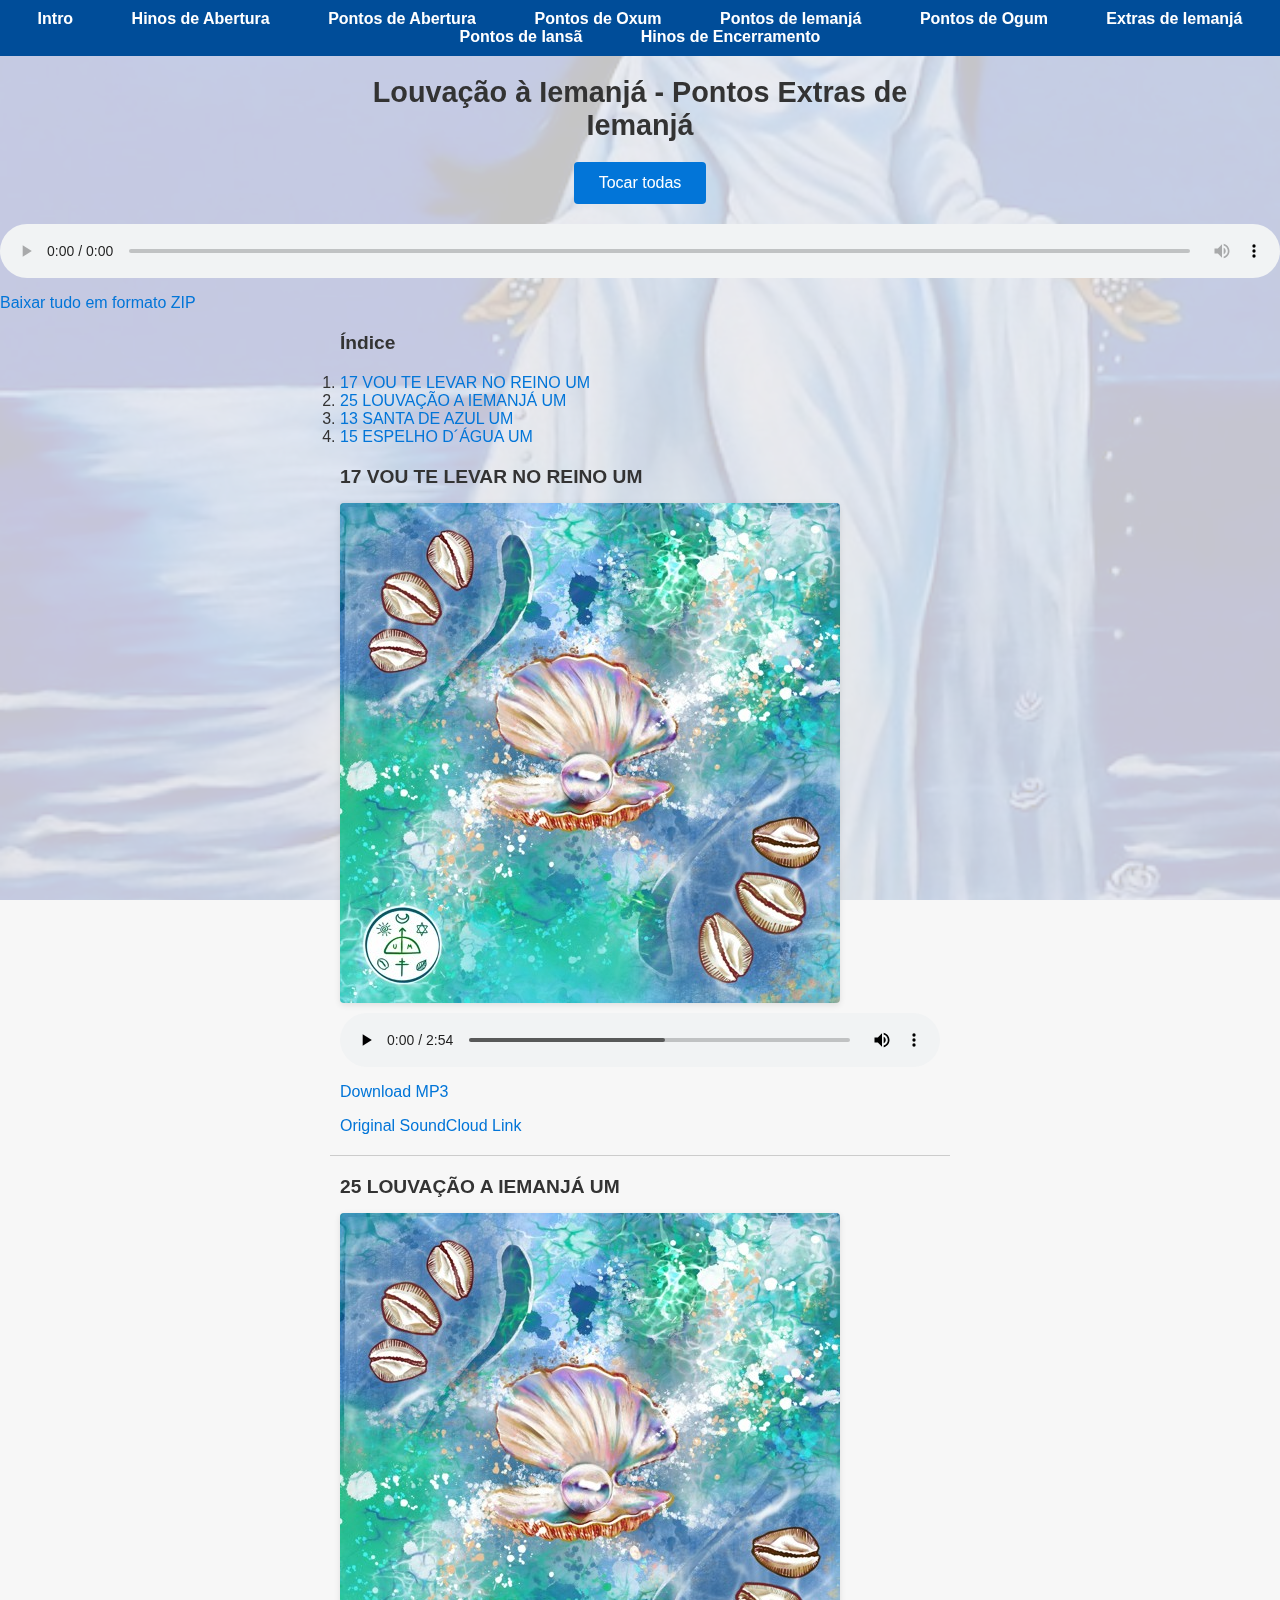
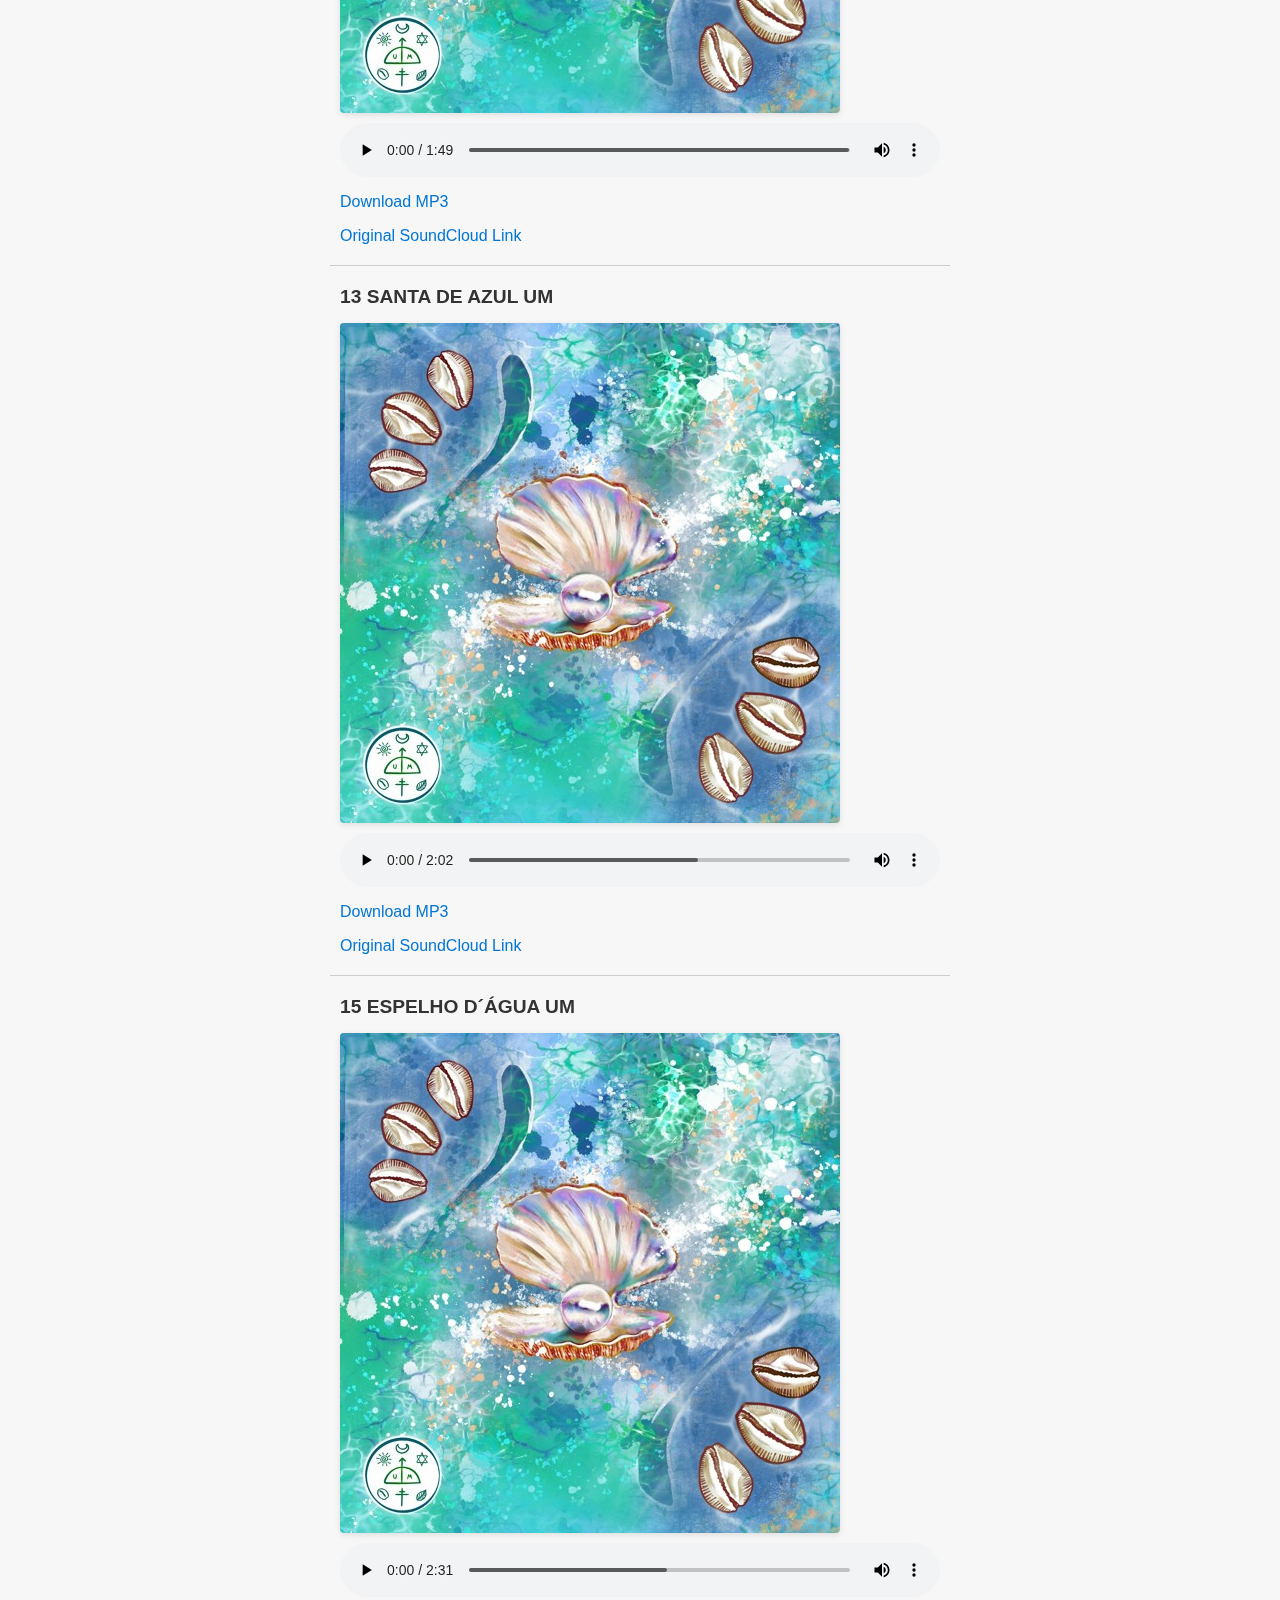
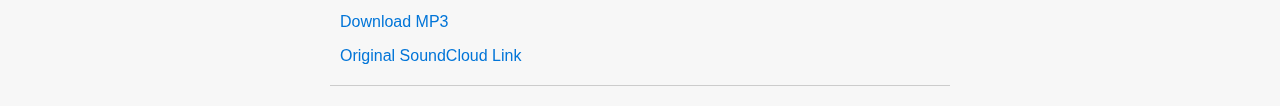
<file: html/louvacao-iemanja-extras-de-iemanja/index.html>
<!DOCTYPE html>
<html lang='en'>

<head>
    <meta charset='utf-8' />
    <title>Louvação à Iemanjá - Pontos Iniciais</title>
    <!-- New line: reference the external CSS -->
    <link rel="stylesheet" href="soundcloud_downloads/style.css" />
</head>

<body>

    <!-- Navbar -->
    <nav>
        <a href="/scloud-scraper-to-html/html/louvacao-iemanja-intro/index.html">Intro</a>
        <a href="/scloud-scraper-to-html/html/louvacao-iemanja-hinos-de-abertura/index.html">Hinos de Abertura</a>
        <a href="/scloud-scraper-to-html/html/louvacao-iemanja-pontos-de-abertura/index.html">Pontos de Abertura</a>
        <a href="/scloud-scraper-to-html/html/louvacao-iemanja-pontos-de-oxum/index.html">Pontos de Oxum</a>
        <a href="/scloud-scraper-to-html/html/louvacao-iemanja-pontos-de-iemanja/index.html">Pontos de Iemanjá</a>
        <a href="/scloud-scraper-to-html/html/louvacao-iemanja-pontos-de-ogum/index.html">Pontos de Ogum</a>
        <a href="/scloud-scraper-to-html/html/louvacao-iemanja-extras-de-iemanja/index.html">Extras de Iemanjá</a>
        <a href="/scloud-scraper-to-html/html/louvacao-iemanja-pontos-de-iansa/index.html">Pontos de Iansã</a>
        <a href="/scloud-scraper-to-html/html/louvacao-iemanja-hinos-de-encerramento/index.html">Hinos de
            Encerramento</a>
    </nav>

    <h1>Louvação à Iemanjá - Pontos Extras de Iemanjá</h1>

    <!-- Removed inline styles from the button and audio -->
    <button id="playAllButton" onclick="playAll()">Tocar todas</button>
    <audio id="playerAll" controls></audio>


    <p><a href='soundcloud_downloads/all_tracks.zip' download>Baixar tudo em formato ZIP</a></p>


    <h2>Índice</h2>
    <ol>

        <li><a href="#track-1">17 VOU TE LEVAR NO REINO UM</a></li>

        <li><a href="#track-2">25 LOUVAÇÃO A IEMANJÁ UM</a></li>

        <li><a href="#track-3">13 SANTA DE AZUL UM</a></li>

        <li><a href="#track-4">15 ESPELHO D´ÁGUA UM</a></li>

    </ol>


    <!-- Removed inline styles from the div -->
    <div id='track-1'>
        <h2>17 VOU TE LEVAR NO REINO UM</h2>

        <!-- Removed inline styles from the img -->
        <img src='soundcloud_downloads/img/17 VOU TE LEVAR NO REINO UM.jpg' alt='17 VOU TE LEVAR NO REINO UM' />


        <audio controls>
            <source src='soundcloud_downloads/17 VOU TE LEVAR NO REINO UM.mp3' type='audio/mpeg'>
        </audio>
        <p><a href='soundcloud_downloads/17 VOU TE LEVAR NO REINO UM.mp3' download>Download MP3</a></p>
        <p><a href='https://soundcloud.com/umbandaime-matriz/17-vou-te-levar-no-reino-um?in=umbandaime-matriz/sets/iemanja&utm_source=clipboard&utm_medium=text&utm_campaign=social_sharing'
                target='_blank'>Original SoundCloud Link</a></p>
    </div>
    <hr />

    <!-- Removed inline styles from the div -->
    <div id='track-2'>
        <h2>25 LOUVAÇÃO A IEMANJÁ UM</h2>

        <!-- Removed inline styles from the img -->
        <img src='soundcloud_downloads/img/25 LOUVAÇÃO A IEMANJÁ UM.jpg' alt='25 LOUVAÇÃO A IEMANJÁ UM' />


        <audio controls>
            <source src='soundcloud_downloads/25 LOUVAÇÃO A IEMANJÁ UM.mp3' type='audio/mpeg'>
        </audio>
        <p><a href='soundcloud_downloads/25 LOUVAÇÃO A IEMANJÁ UM.mp3' download>Download MP3</a></p>
        <p><a href='https://soundcloud.com/umbandaime-matriz/25-louvacao-a-iemanja-um?in=umbandaime-matriz/sets/iemanja&utm_source=clipboard&utm_medium=text&utm_campaign=social_sharing'
                target='_blank'>Original SoundCloud Link</a></p>
    </div>
    <hr />

    <!-- Removed inline styles from the div -->
    <div id='track-3'>
        <h2>13 SANTA DE AZUL UM</h2>

        <!-- Removed inline styles from the img -->
        <img src='soundcloud_downloads/img/13 SANTA DE AZUL UM.jpg' alt='13 SANTA DE AZUL UM' />


        <audio controls>
            <source src='soundcloud_downloads/13 SANTA DE AZUL UM.mp3' type='audio/mpeg'>
        </audio>
        <p><a href='soundcloud_downloads/13 SANTA DE AZUL UM.mp3' download>Download MP3</a></p>
        <p><a href='https://soundcloud.com/umbandaime-matriz/13-santa-de-azul-um?in=umbandaime-matriz/sets/iemanja&si=b22f3ad8e3524c86a1f959722438f5d5&utm_source=clipboard&utm_medium=text&utm_campaign=social_sharing'
                target='_blank'>Original SoundCloud Link</a></p>
    </div>
    <hr />

    <!-- Removed inline styles from the div -->
    <div id='track-4'>
        <h2>15 ESPELHO D´ÁGUA UM</h2>

        <!-- Removed inline styles from the img -->
        <img src='soundcloud_downloads/img/15 ESPELHO D´ÁGUA UM.jpg' alt='15 ESPELHO D´ÁGUA UM' />


        <audio controls>
            <source src='soundcloud_downloads/15 ESPELHO D´ÁGUA UM.mp3' type='audio/mpeg'>
        </audio>
        <p><a href='soundcloud_downloads/15 ESPELHO D´ÁGUA UM.mp3' download>Download MP3</a></p>
        <p><a href='https://soundcloud.com/umbandaime-matriz/15-espelho-d-gua-um?in=umbandaime-matriz/sets/iemanja&si=d939db7425db45948804c7a83120c84e&utm_source=clipboard&utm_medium=text&utm_campaign=social_sharing'
                target='_blank'>Original SoundCloud Link</a></p>
    </div>
    <hr />


    <script>
        window.allTracks = [

            "soundcloud_downloads/17 VOU TE LEVAR NO REINO UM.mp3",

            "soundcloud_downloads/25 LOUVAÇÃO A IEMANJÁ UM.mp3",

            "soundcloud_downloads/13 SANTA DE AZUL UM.mp3",

            "soundcloud_downloads/15 ESPELHO D´ÁGUA UM.mp3",

        ];
    </script>
    <script src='soundcloud_downloads/playAll.js'></script>
</body>

</html>
</file>
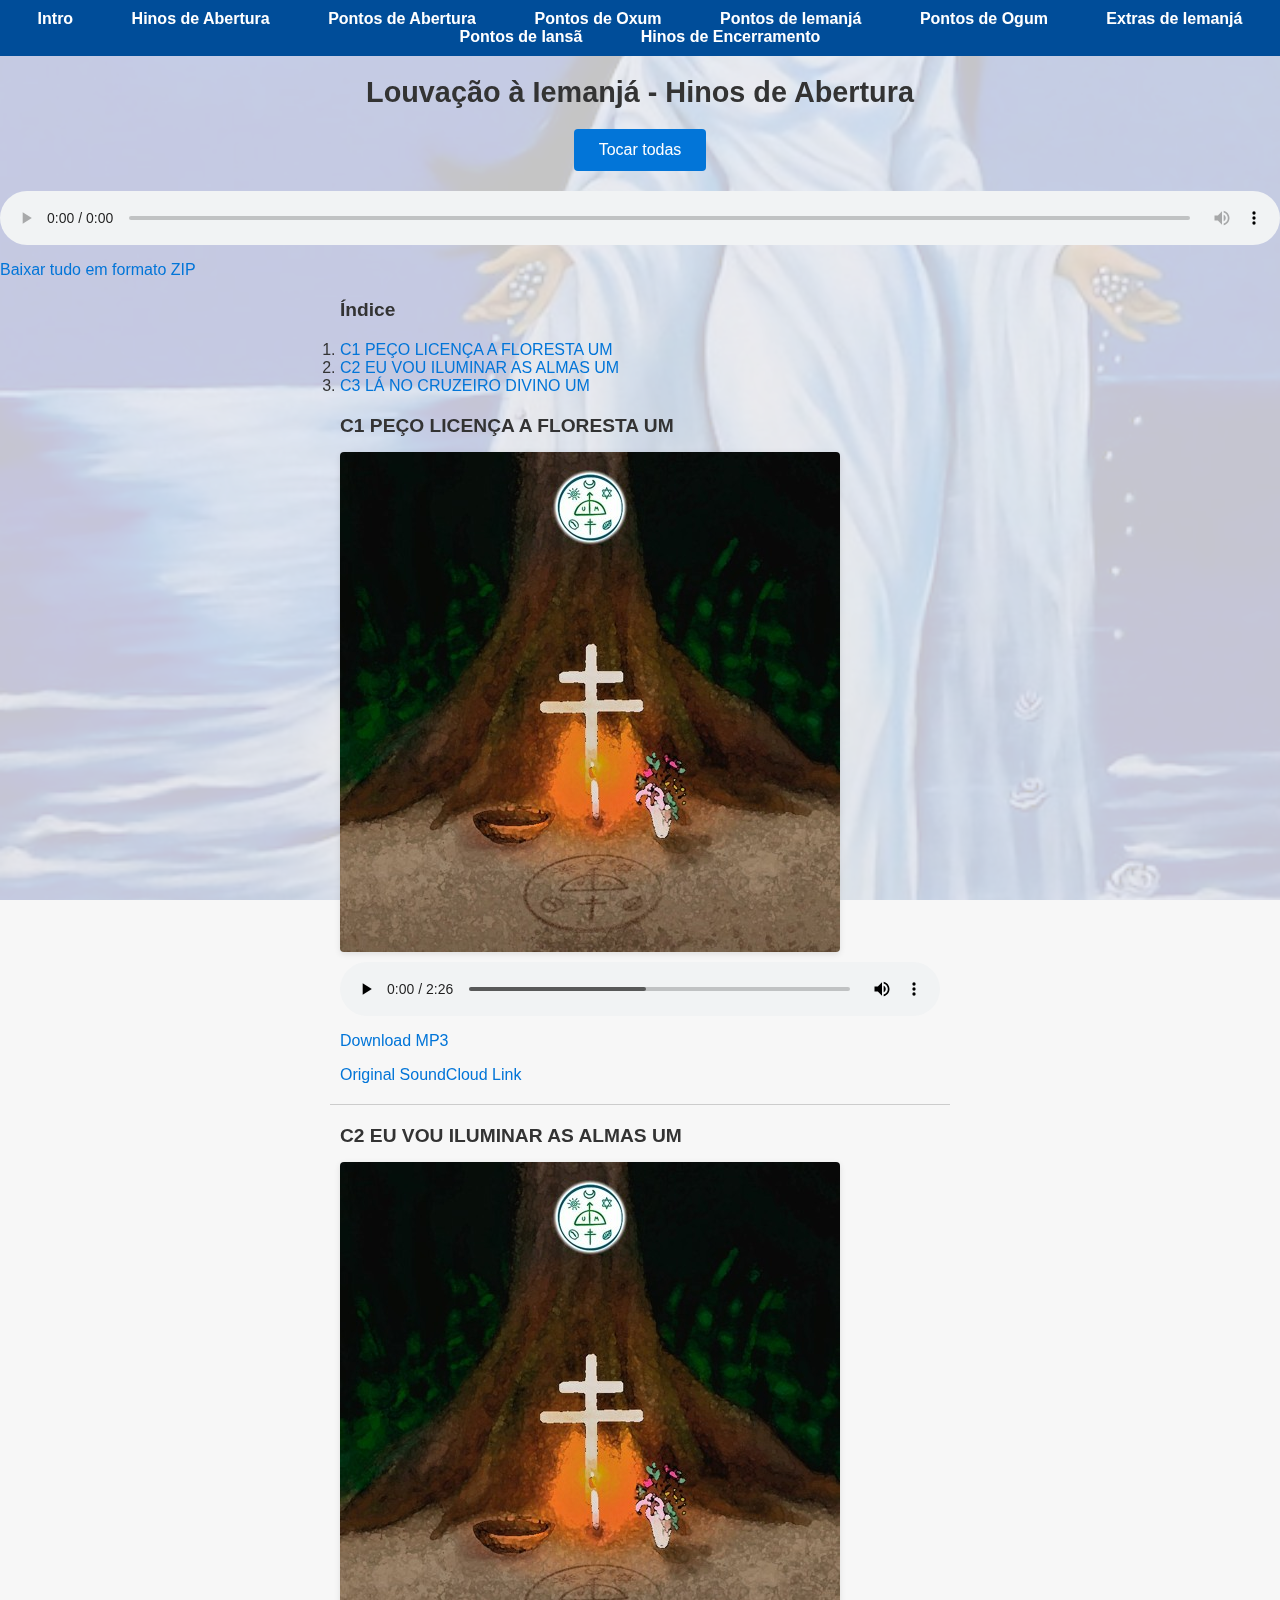
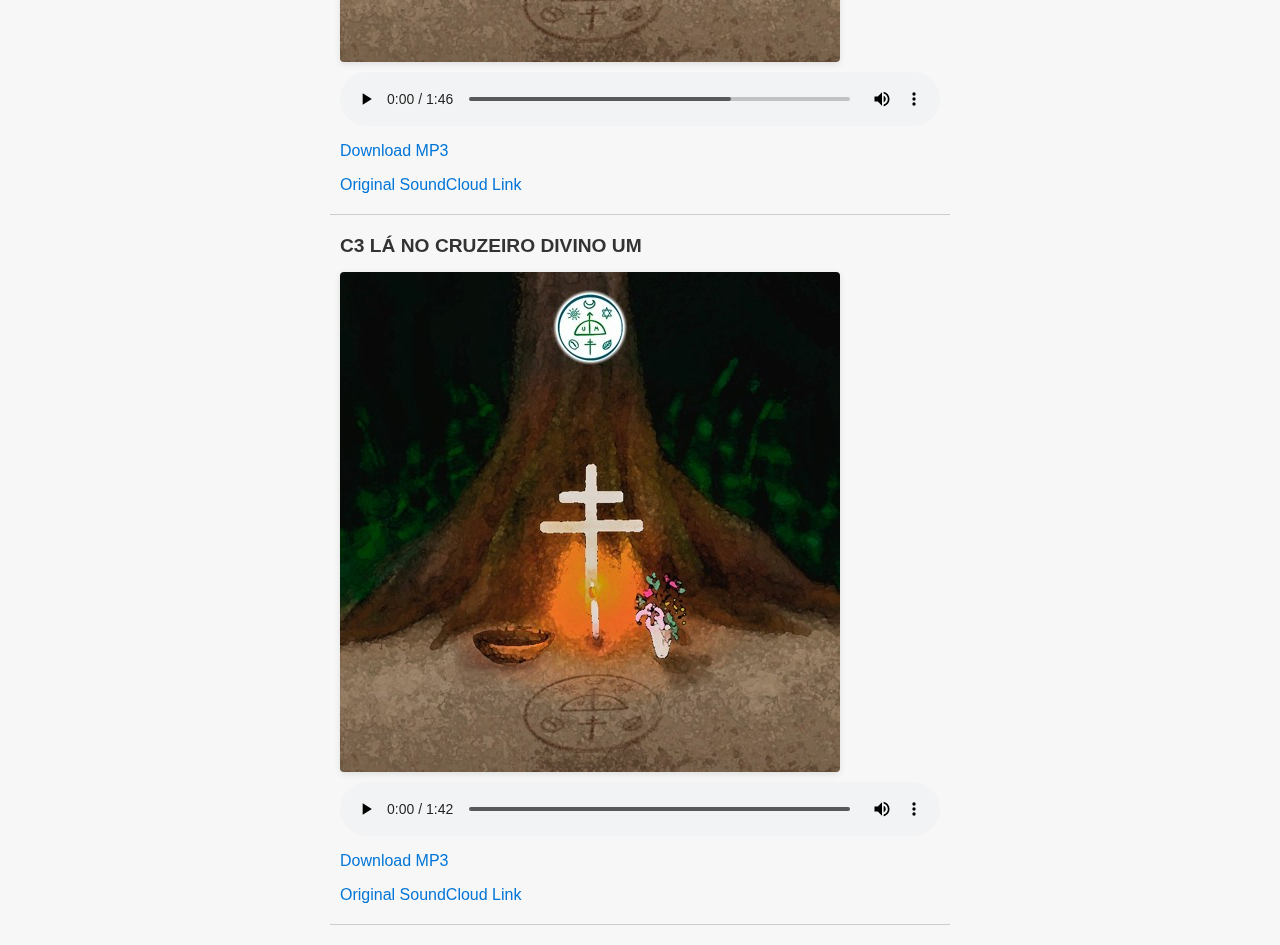
<file: html/louvacao-iemanja-hinos-de-abertura/index.html>
<!DOCTYPE html>
<html lang='en'>

<head>
    <meta charset='utf-8' />
    <title>Louvação à Iemanjá - Pontos Iniciais</title>
    <!-- New line: reference the external CSS -->
    <link rel="stylesheet" href="soundcloud_downloads/style.css" />
</head>

<body>

    <!-- Navbar -->
    <nav>
        <a href="/scloud-scraper-to-html/html/louvacao-iemanja-intro/index.html">Intro</a>
        <a href="/scloud-scraper-to-html/html/louvacao-iemanja-hinos-de-abertura/index.html">Hinos de Abertura</a>
        <a href="/scloud-scraper-to-html/html/louvacao-iemanja-pontos-de-abertura/index.html">Pontos de Abertura</a>
        <a href="/scloud-scraper-to-html/html/louvacao-iemanja-pontos-de-oxum/index.html">Pontos de Oxum</a>
        <a href="/scloud-scraper-to-html/html/louvacao-iemanja-pontos-de-iemanja/index.html">Pontos de Iemanjá</a>
        <a href="/scloud-scraper-to-html/html/louvacao-iemanja-pontos-de-ogum/index.html">Pontos de Ogum</a>
        <a href="/scloud-scraper-to-html/html/louvacao-iemanja-extras-de-iemanja/index.html">Extras de Iemanjá</a>
        <a href="/scloud-scraper-to-html/html/louvacao-iemanja-pontos-de-iansa/index.html">Pontos de Iansã</a>
        <a href="/scloud-scraper-to-html/html/louvacao-iemanja-hinos-de-encerramento/index.html">Hinos de
            Encerramento</a>
    </nav>

    <h1>Louvação à Iemanjá - Hinos de Abertura</h1>

    <!-- Removed inline styles from the button and audio -->
    <button id="playAllButton" onclick="playAll()">Tocar todas</button>
    <audio id="playerAll" controls></audio>


    <p><a href='soundcloud_downloads/all_tracks.zip' download>Baixar tudo em formato ZIP</a></p>


    <h2>Índice</h2>
    <ol>

        <li><a href="#track-1">C1 PEÇO LICENÇA A FLORESTA UM</a></li>

        <li><a href="#track-2">C2 EU VOU ILUMINAR AS ALMAS UM</a></li>

        <li><a href="#track-3">C3 LÁ NO CRUZEIRO DIVINO UM</a></li>

    </ol>


    <!-- Removed inline styles from the div -->
    <div id='track-1'>
        <h2>C1 PEÇO LICENÇA A FLORESTA UM</h2>

        <!-- Removed inline styles from the img -->
        <img src='soundcloud_downloads/img/C1 PEÇO LICENÇA A FLORESTA UM.jpg' alt='C1 PEÇO LICENÇA A FLORESTA UM' />


        <audio controls>
            <source src='soundcloud_downloads/C1 PEÇO LICENÇA A FLORESTA UM.mp3' type='audio/mpeg'>
        </audio>
        <p><a href='soundcloud_downloads/C1 PEÇO LICENÇA A FLORESTA UM.mp3' download>Download MP3</a></p>
        <p><a href='https://soundcloud.com/umbandaime-matriz/c1-peco-licenca-a-floresta-um?si=3f0cda58281f4513b5e53a77fe602195&utm_source=clipboard&utm_medium=text&utm_campaign=social_sharing'
                target='_blank'>Original SoundCloud Link</a></p>
    </div>
    <hr />

    <!-- Removed inline styles from the div -->
    <div id='track-2'>
        <h2>C2 EU VOU ILUMINAR AS ALMAS UM</h2>

        <!-- Removed inline styles from the img -->
        <img src='soundcloud_downloads/img/C2 EU VOU ILUMINAR AS ALMAS UM.jpg' alt='C2 EU VOU ILUMINAR AS ALMAS UM' />


        <audio controls>
            <source src='soundcloud_downloads/C2 EU VOU ILUMINAR AS ALMAS UM.mp3' type='audio/mpeg'>
        </audio>
        <p><a href='soundcloud_downloads/C2 EU VOU ILUMINAR AS ALMAS UM.mp3' download>Download MP3</a></p>
        <p><a href='https://soundcloud.com/umbandaime-matriz/c2-eu-vou-iluminar-as-almas-um?si=ef525416cc474a04aa68aebd2cb6205b&utm_source=clipboard&utm_medium=text&utm_campaign=social_sharing'
                target='_blank'>Original SoundCloud Link</a></p>
    </div>
    <hr />

    <!-- Removed inline styles from the div -->
    <div id='track-3'>
        <h2>C3 LÁ NO CRUZEIRO DIVINO UM</h2>

        <!-- Removed inline styles from the img -->
        <img src='soundcloud_downloads/img/C3 LÁ NO CRUZEIRO DIVINO UM.jpg' alt='C3 LÁ NO CRUZEIRO DIVINO UM' />


        <audio controls>
            <source src='soundcloud_downloads/C3 LÁ NO CRUZEIRO DIVINO UM.mp3' type='audio/mpeg'>
        </audio>
        <p><a href='soundcloud_downloads/C3 LÁ NO CRUZEIRO DIVINO UM.mp3' download>Download MP3</a></p>
        <p><a href='https://soundcloud.com/umbandaime-matriz/c3-la-no-cruzeiro-divino-um?si=56a1b0679441444592e410c4c95754de&utm_source=clipboard&utm_medium=text&utm_campaign=social_sharing'
                target='_blank'>Original SoundCloud Link</a></p>
    </div>
    <hr />


    <script>
        window.allTracks = [

            "soundcloud_downloads/C1 PEÇO LICENÇA A FLORESTA UM.mp3",

            "soundcloud_downloads/C2 EU VOU ILUMINAR AS ALMAS UM.mp3",

            "soundcloud_downloads/C3 LÁ NO CRUZEIRO DIVINO UM.mp3",

        ];
    </script>
    <script src='soundcloud_downloads/playAll.js'></script>
</body>

</html>
</file>
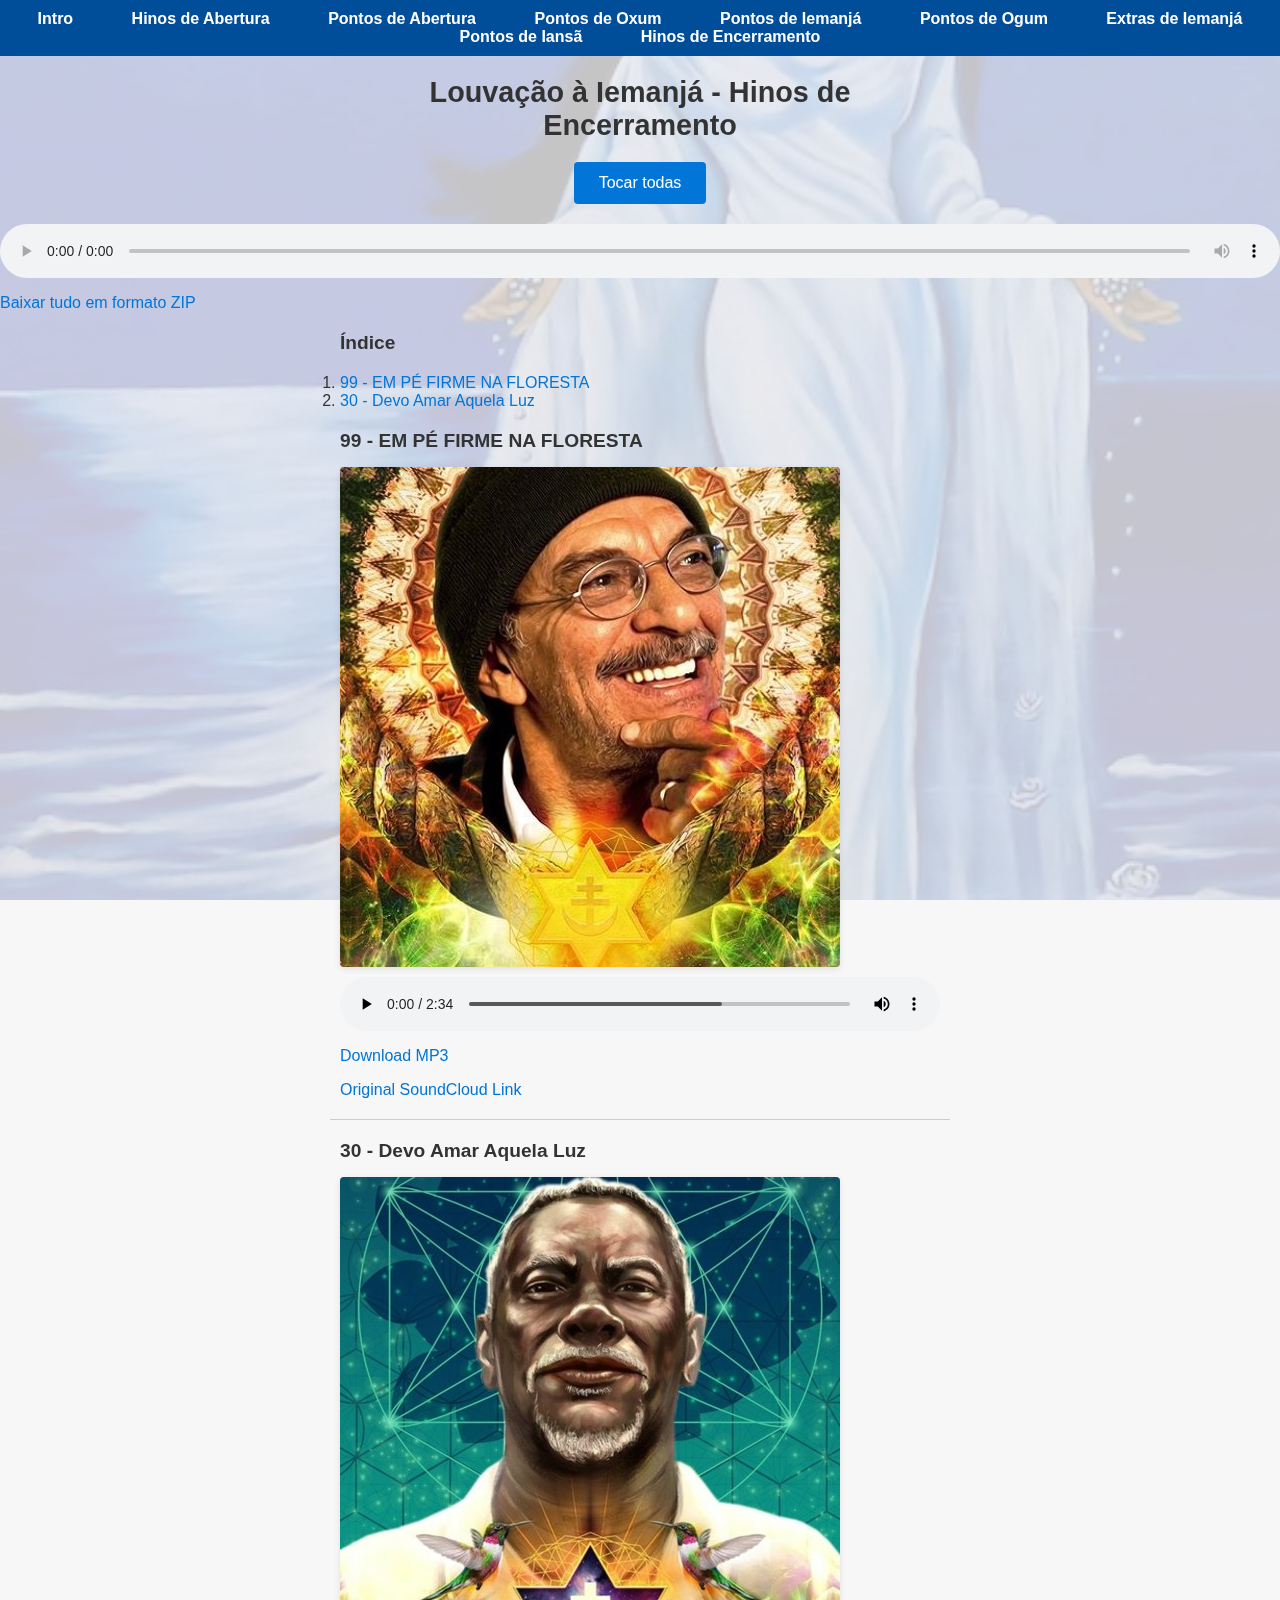
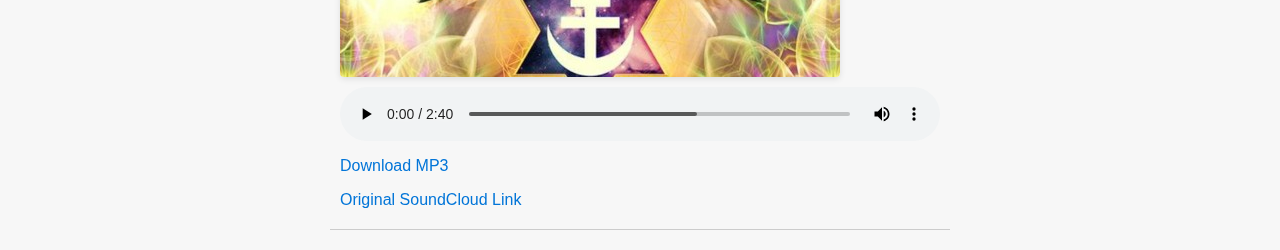
<file: html/louvacao-iemanja-hinos-de-encerramento/index.html>
<!DOCTYPE html>
<html lang='pt'>

<head>
    <meta charset='utf-8' />
    <title>Louvação à Iemanjá - Pontos Iniciais</title>
    <!-- New line: reference the external CSS -->
    <link rel="stylesheet" href="soundcloud_downloads/style.css" />
</head>

<body>

    <!-- Navbar -->
    <nav>
        <a href="/scloud-scraper-to-html/html/louvacao-iemanja-intro/index.html">Intro</a>
        <a href="/scloud-scraper-to-html/html/louvacao-iemanja-hinos-de-abertura/index.html">Hinos de Abertura</a>
        <a href="/scloud-scraper-to-html/html/louvacao-iemanja-pontos-de-abertura/index.html">Pontos de Abertura</a>
        <a href="/scloud-scraper-to-html/html/louvacao-iemanja-pontos-de-oxum/index.html">Pontos de Oxum</a>
        <a href="/scloud-scraper-to-html/html/louvacao-iemanja-pontos-de-iemanja/index.html">Pontos de Iemanjá</a>
        <a href="/scloud-scraper-to-html/html/louvacao-iemanja-pontos-de-ogum/index.html">Pontos de Ogum</a>
        <a href="/scloud-scraper-to-html/html/louvacao-iemanja-extras-de-iemanja/index.html">Extras de Iemanjá</a>
        <a href="/scloud-scraper-to-html/html/louvacao-iemanja-pontos-de-iansa/index.html">Pontos de Iansã</a>
        <a href="/scloud-scraper-to-html/html/louvacao-iemanja-hinos-de-encerramento/index.html">Hinos de
            Encerramento</a>
    </nav>

    <h1>Louvação à Iemanjá - Hinos de Encerramento</h1>

    <!-- Removed inline styles from the button and audio -->
    <button id="playAllButton" onclick="playAll()">Tocar todas</button>
    <audio id="playerAll" controls></audio>


    <p><a href='soundcloud_downloads/all_tracks.zip' download>Baixar tudo em formato ZIP</a></p>


    <h2>Índice</h2>
    <ol>

        <li><a href="#track-1">99 - EM PÉ FIRME NA FLORESTA</a></li>

        <li><a href="#track-2">30 - Devo Amar Aquela Luz</a></li>

    </ol>


    <!-- Removed inline styles from the div -->
    <div id='track-1'>
        <h2>99 - EM PÉ FIRME NA FLORESTA</h2>

        <!-- Removed inline styles from the img -->
        <img src='soundcloud_downloads/img/99 - EM PÉ FIRME NA FLORESTA.jpg' alt='99 - EM PÉ FIRME NA FLORESTA' />


        <audio controls>
            <source src='soundcloud_downloads/99 - EM PÉ FIRME NA FLORESTA.mp3' type='audio/mpeg'>
        </audio>
        <p><a href='soundcloud_downloads/99 - EM PÉ FIRME NA FLORESTA.mp3' download>Download MP3</a></p>
        <p><a href='https://soundcloud.com/canaljagube/99-em-pe-firme-na-floresta?si=1497b64a139e4b9f853ded2d481fb45e&utm_source=clipboard&utm_medium=text&utm_campaign=social_sharing'
                target='_blank'>Original SoundCloud Link</a></p>
    </div>
    <hr />

    <!-- Removed inline styles from the div -->
    <div id='track-2'>
        <h2>30 - Devo Amar Aquela Luz</h2>

        <!-- Removed inline styles from the img -->
        <img src='soundcloud_downloads/img/30 - Devo Amar Aquela Luz.jpg' alt='30 - Devo Amar Aquela Luz' />


        <audio controls>
            <source src='soundcloud_downloads/30 - Devo Amar Aquela Luz.mp3' type='audio/mpeg'>
        </audio>
        <p><a href='soundcloud_downloads/30 - Devo Amar Aquela Luz.mp3' download>Download MP3</a></p>
        <p><a href='https://soundcloud.com/user-6451069-977349974/30-devo-amar-aquela-luz?si=aa94eeaa1ebc40ca9efab7f572b6f7d1&utm_source=clipboard&utm_medium=text&utm_campaign=social_sharing'
                target='_blank'>Original SoundCloud Link</a></p>
    </div>
    <hr />


    <script>
        window.allTracks = [

            "soundcloud_downloads/99 - EM PÉ FIRME NA FLORESTA.mp3",

            "soundcloud_downloads/30 - Devo Amar Aquela Luz.mp3",

        ];
    </script>
    <script src='soundcloud_downloads/playAll.js'></script>
</body>

</html>
</file>
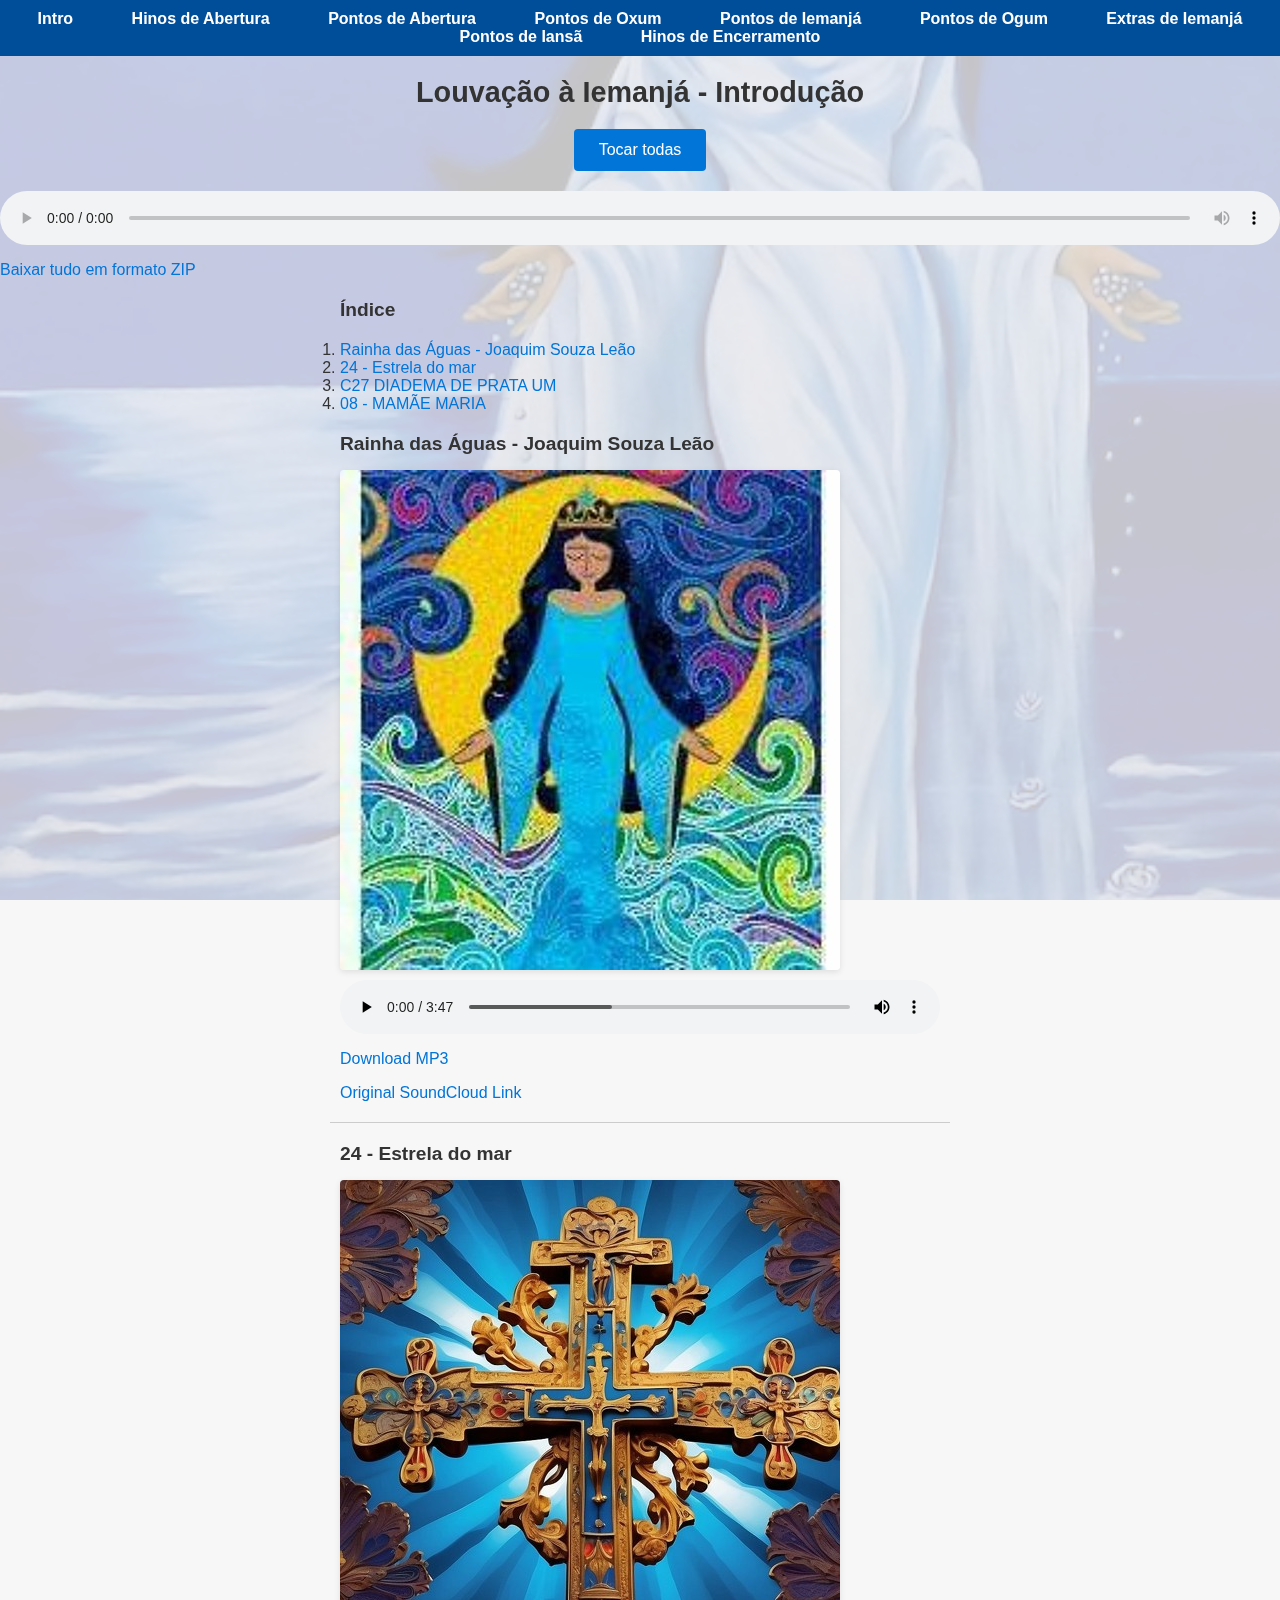
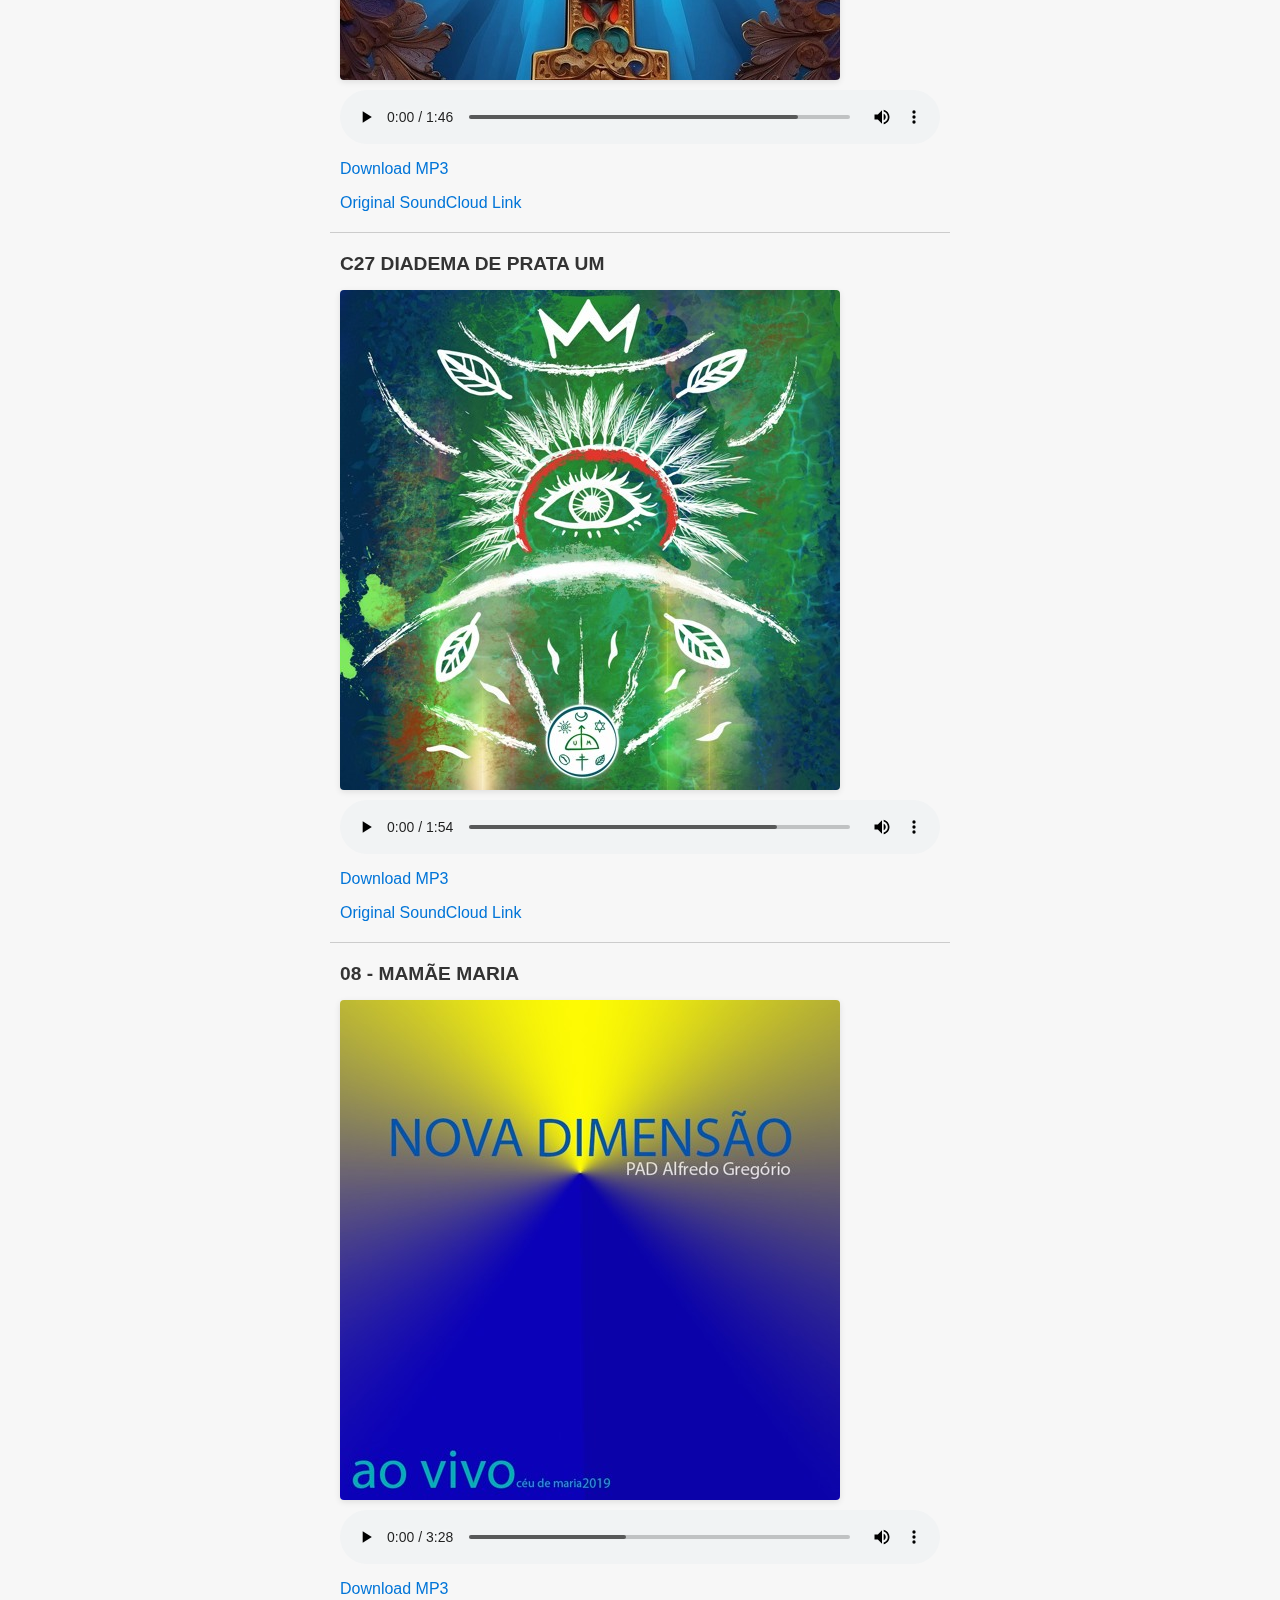
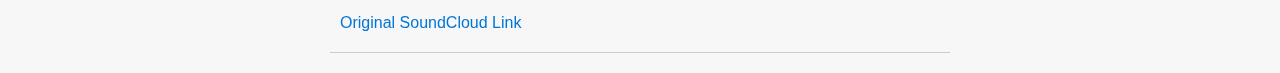
<file: html/louvacao-iemanja-intro/index.html>
<!DOCTYPE html>
<html lang='en'>

<head>
    <meta charset='utf-8' />
    <title>Louvação à Iemanjá - Pontos Iniciais</title>
    <!-- New line: reference the external CSS -->
    <link rel="stylesheet" href="soundcloud_downloads/style.css" />
</head>

<body>

    <!-- Navbar -->
    <nav>
        <a href="/scloud-scraper-to-html/html/louvacao-iemanja-intro/index.html">Intro</a>
        <a href="/scloud-scraper-to-html/html/louvacao-iemanja-hinos-de-abertura/index.html">Hinos de Abertura</a>
        <a href="/scloud-scraper-to-html/html/louvacao-iemanja-pontos-de-abertura/index.html">Pontos de Abertura</a>
        <a href="/scloud-scraper-to-html/html/louvacao-iemanja-pontos-de-oxum/index.html">Pontos de Oxum</a>
        <a href="/scloud-scraper-to-html/html/louvacao-iemanja-pontos-de-iemanja/index.html">Pontos de Iemanjá</a>
        <a href="/scloud-scraper-to-html/html/louvacao-iemanja-pontos-de-ogum/index.html">Pontos de Ogum</a>
        <a href="/scloud-scraper-to-html/html/louvacao-iemanja-extras-de-iemanja/index.html">Extras de Iemanjá</a>
        <a href="/scloud-scraper-to-html/html/louvacao-iemanja-pontos-de-iansa/index.html">Pontos de Iansã</a>
        <a href="/scloud-scraper-to-html/html/louvacao-iemanja-hinos-de-encerramento/index.html">Hinos de
            Encerramento</a>
    </nav>

    <h1>Louvação à Iemanjá - Introdução</h1>

    <!-- Removed inline styles from the button and audio -->
    <button id="playAllButton" onclick="playAll()">Tocar todas</button>
    <audio id="playerAll" controls></audio>


    <p><a href='soundcloud_downloads/all_tracks.zip' download>Baixar tudo em formato ZIP</a></p>


    <h2>Índice</h2>
    <ol>

        <li><a href="#track-1">Rainha das Águas - Joaquim Souza Leão</a></li>

        <li><a href="#track-2">24 - Estrela do mar</a></li>

        <li><a href="#track-3">C27 DIADEMA DE PRATA UM</a></li>

        <li><a href="#track-4">08 - MAMÃE MARIA</a></li>

    </ol>


    <!-- Removed inline styles from the div -->
    <div id='track-1'>
        <h2>Rainha das Águas - Joaquim Souza Leão</h2>

        <!-- Removed inline styles from the img -->
        <img src='soundcloud_downloads/img/Rainha das Águas - Joaquim Souza Leão.jpg'
            alt='Rainha das Águas - Joaquim Souza Leão' />


        <audio controls>
            <source src='soundcloud_downloads/Rainha das Águas - Joaquim Souza Leão.mp3' type='audio/mpeg'>
        </audio>
        <p><a href='soundcloud_downloads/Rainha das Águas - Joaquim Souza Leão.mp3' download>Download MP3</a></p>
        <p><a href='https://soundcloud.com/user-30774302/rainha-das-aguas-joaquim-souza?si=5cc9af3891cd44c3bf0ed81379d81cb4&utm_source=clipboard&utm_medium=text&utm_campaign=social_sharing'
                target='_blank'>Original SoundCloud Link</a></p>
    </div>
    <hr />

    <!-- Removed inline styles from the div -->
    <div id='track-2'>
        <h2>24 - Estrela do mar</h2>

        <!-- Removed inline styles from the img -->
        <img src='soundcloud_downloads/img/24 - Estrela do mar.jpg' alt='24 - Estrela do mar' />


        <audio controls>
            <source src='soundcloud_downloads/24 - Estrela do mar.mp3' type='audio/mpeg'>
        </audio>
        <p><a href='soundcloud_downloads/24 - Estrela do mar.mp3' download>Download MP3</a></p>
        <p><a href='https://soundcloud.com/victor-alves-508324193/24-estrela-do-mar?in=victor-alves-508324193/sets/brilho-do-cruzeiro&si=a14c007658d141538255087c6aff5106&utm_source=clipboard&utm_medium=text&utm_campaign=social_sharing'
                target='_blank'>Original SoundCloud Link</a></p>
    </div>
    <hr />

    <!-- Removed inline styles from the div -->
    <div id='track-3'>
        <h2>C27 DIADEMA DE PRATA UM</h2>

        <!-- Removed inline styles from the img -->
        <img src='soundcloud_downloads/img/C27 DIADEMA DE PRATA UM.jpg' alt='C27 DIADEMA DE PRATA UM' />


        <audio controls>
            <source src='soundcloud_downloads/C27 DIADEMA DE PRATA UM.mp3' type='audio/mpeg'>
        </audio>
        <p><a href='soundcloud_downloads/C27 DIADEMA DE PRATA UM.mp3' download>Download MP3</a></p>
        <p><a href='https://soundcloud.com/umbandaime-matriz/c27-diadema-de-prata-um?si=a0445e85137c4d4490e6b0d773183c50&utm_source=clipboard&utm_medium=text&utm_campaign=social_sharing'
                target='_blank'>Original SoundCloud Link</a></p>
    </div>
    <hr />

    <!-- Removed inline styles from the div -->
    <div id='track-4'>
        <h2>08 - MAMÃE MARIA</h2>

        <!-- Removed inline styles from the img -->
        <img src='soundcloud_downloads/img/08 - MAMÃE MARIA.jpg' alt='08 - MAMÃE MARIA' />


        <audio controls>
            <source src='soundcloud_downloads/08 - MAMÃE MARIA.mp3' type='audio/mpeg'>
        </audio>
        <p><a href='soundcloud_downloads/08 - MAMÃE MARIA.mp3' download>Download MP3</a></p>
        <p><a href='https://soundcloud.com/canaljagube/08-mamae-maria?si=599224813b0d4ba88f972b4c33e6ead2&utm_source=clipboard&utm_medium=text&utm_campaign=social_sharing'
                target='_blank'>Original SoundCloud Link</a></p>
    </div>
    <hr />


    <script>
        window.allTracks = [

            "soundcloud_downloads/Rainha das Águas - Joaquim Souza Leão.mp3",

            "soundcloud_downloads/24 - Estrela do mar.mp3",

            "soundcloud_downloads/C27 DIADEMA DE PRATA UM.mp3",

            "soundcloud_downloads/08 - MAMÃE MARIA.mp3",

        ];
    </script>
    <script src='soundcloud_downloads/playAll.js'></script>
</body>

</html>
</file>
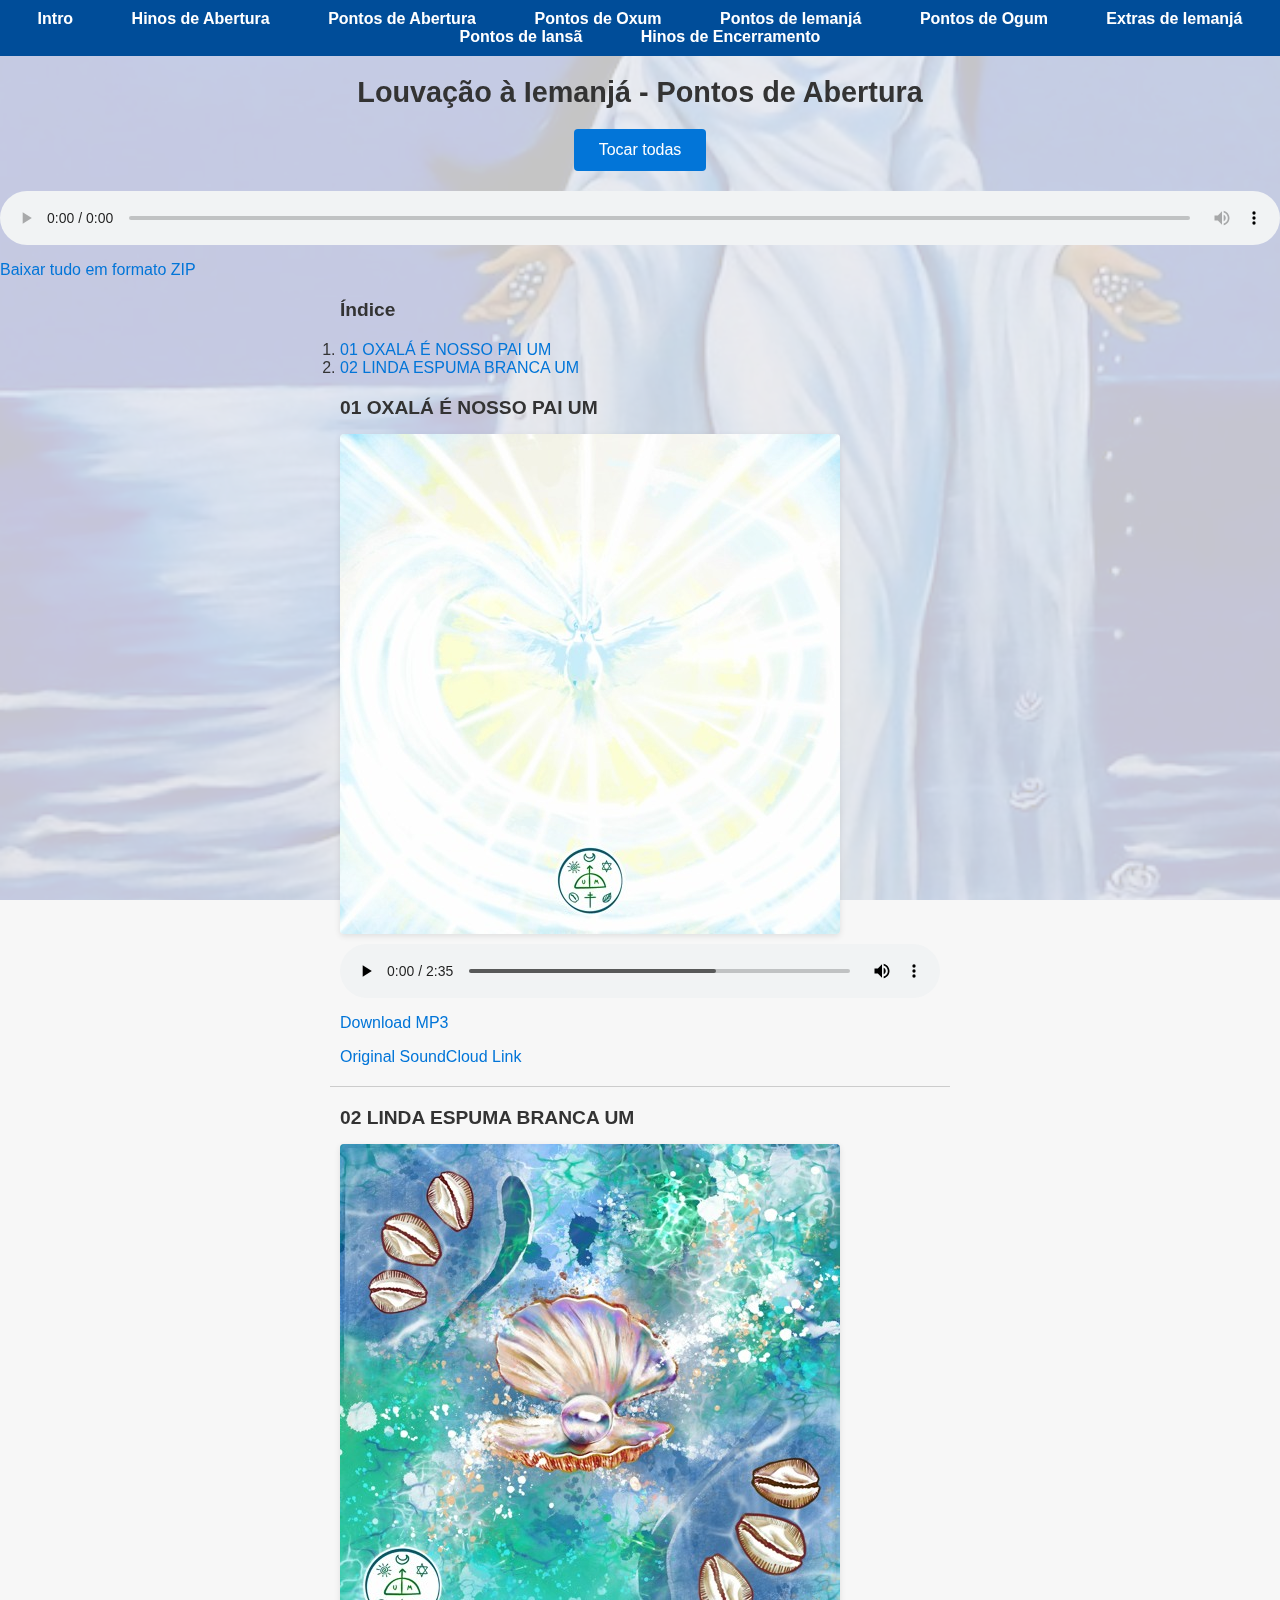
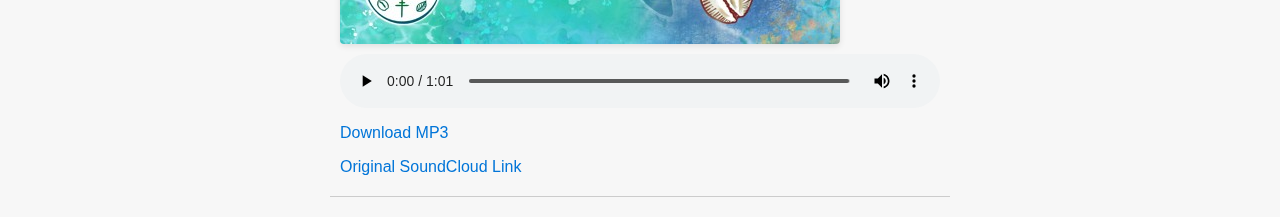
<file: html/louvacao-iemanja-pontos-de-abertura/index.html>
<!DOCTYPE html>
<html lang='en'>

<head>
    <meta charset='utf-8' />
    <title>Louvação à Iemanjá - Pontos Iniciais</title>
    <!-- New line: reference the external CSS -->
    <link rel="stylesheet" href="soundcloud_downloads/style.css" />
</head>

<body>

    <!-- Navbar -->
    <nav>
        <a href="/scloud-scraper-to-html/html/louvacao-iemanja-intro/index.html">Intro</a>
        <a href="/scloud-scraper-to-html/html/louvacao-iemanja-hinos-de-abertura/index.html">Hinos de Abertura</a>
        <a href="/scloud-scraper-to-html/html/louvacao-iemanja-pontos-de-abertura/index.html">Pontos de Abertura</a>
        <a href="/scloud-scraper-to-html/html/louvacao-iemanja-pontos-de-oxum/index.html">Pontos de Oxum</a>
        <a href="/scloud-scraper-to-html/html/louvacao-iemanja-pontos-de-iemanja/index.html">Pontos de Iemanjá</a>
        <a href="/scloud-scraper-to-html/html/louvacao-iemanja-pontos-de-ogum/index.html">Pontos de Ogum</a>
        <a href="/scloud-scraper-to-html/html/louvacao-iemanja-extras-de-iemanja/index.html">Extras de Iemanjá</a>
        <a href="/scloud-scraper-to-html/html/louvacao-iemanja-pontos-de-iansa/index.html">Pontos de Iansã</a>
        <a href="/scloud-scraper-to-html/html/louvacao-iemanja-hinos-de-encerramento/index.html">Hinos de
            Encerramento</a>
    </nav>

    <h1>Louvação à Iemanjá - Pontos de Abertura</h1>

    <!-- Removed inline styles from the button and audio -->
    <button id="playAllButton" onclick="playAll()">Tocar todas</button>
    <audio id="playerAll" controls></audio>


    <p><a href='soundcloud_downloads/all_tracks.zip' download>Baixar tudo em formato ZIP</a></p>


    <h2>Índice</h2>
    <ol>

        <li><a href="#track-1">01 OXALÁ É NOSSO PAI UM</a></li>

        <li><a href="#track-2">02 LINDA ESPUMA BRANCA UM</a></li>

    </ol>


    <!-- Removed inline styles from the div -->
    <div id='track-1'>
        <h2>01 OXALÁ É NOSSO PAI UM</h2>

        <!-- Removed inline styles from the img -->
        <img src='soundcloud_downloads/img/01 OXALÁ É NOSSO PAI UM.jpg' alt='01 OXALÁ É NOSSO PAI UM' />


        <audio controls>
            <source src='soundcloud_downloads/01 OXALÁ É NOSSO PAI UM.mp3' type='audio/mpeg'>
        </audio>
        <p><a href='soundcloud_downloads/01 OXALÁ É NOSSO PAI UM.mp3' download>Download MP3</a></p>
        <p><a href='https://soundcloud.com/umbandaime-matriz/01-oxala-e-nosso-pai-um?si=45e193aba1ab4850a5c934d73fb5cb8a&utm_source=clipboard&utm_medium=text&utm_campaign=social_sharing'
                target='_blank'>Original SoundCloud Link</a></p>
    </div>
    <hr />

    <!-- Removed inline styles from the div -->
    <div id='track-2'>
        <h2>02 LINDA ESPUMA BRANCA UM</h2>

        <!-- Removed inline styles from the img -->
        <img src='soundcloud_downloads/img/02 LINDA ESPUMA BRANCA UM.jpg' alt='02 LINDA ESPUMA BRANCA UM' />


        <audio controls>
            <source src='soundcloud_downloads/02 LINDA ESPUMA BRANCA UM.mp3' type='audio/mpeg'>
        </audio>
        <p><a href='soundcloud_downloads/02 LINDA ESPUMA BRANCA UM.mp3' download>Download MP3</a></p>
        <p><a href='https://soundcloud.com/umbandaime-matriz/02-linda-espuma-branca-um?si=c487dd55e3084281a998c46133aeca75&utm_source=clipboard&utm_medium=text&utm_campaign=social_sharing'
                target='_blank'>Original SoundCloud Link</a></p>
    </div>
    <hr />


    <script>
        window.allTracks = [

            "soundcloud_downloads/01 OXALÁ É NOSSO PAI UM.mp3",

            "soundcloud_downloads/02 LINDA ESPUMA BRANCA UM.mp3",

        ];
    </script>
    <script src='soundcloud_downloads/playAll.js'></script>
</body>

</html>
</file>
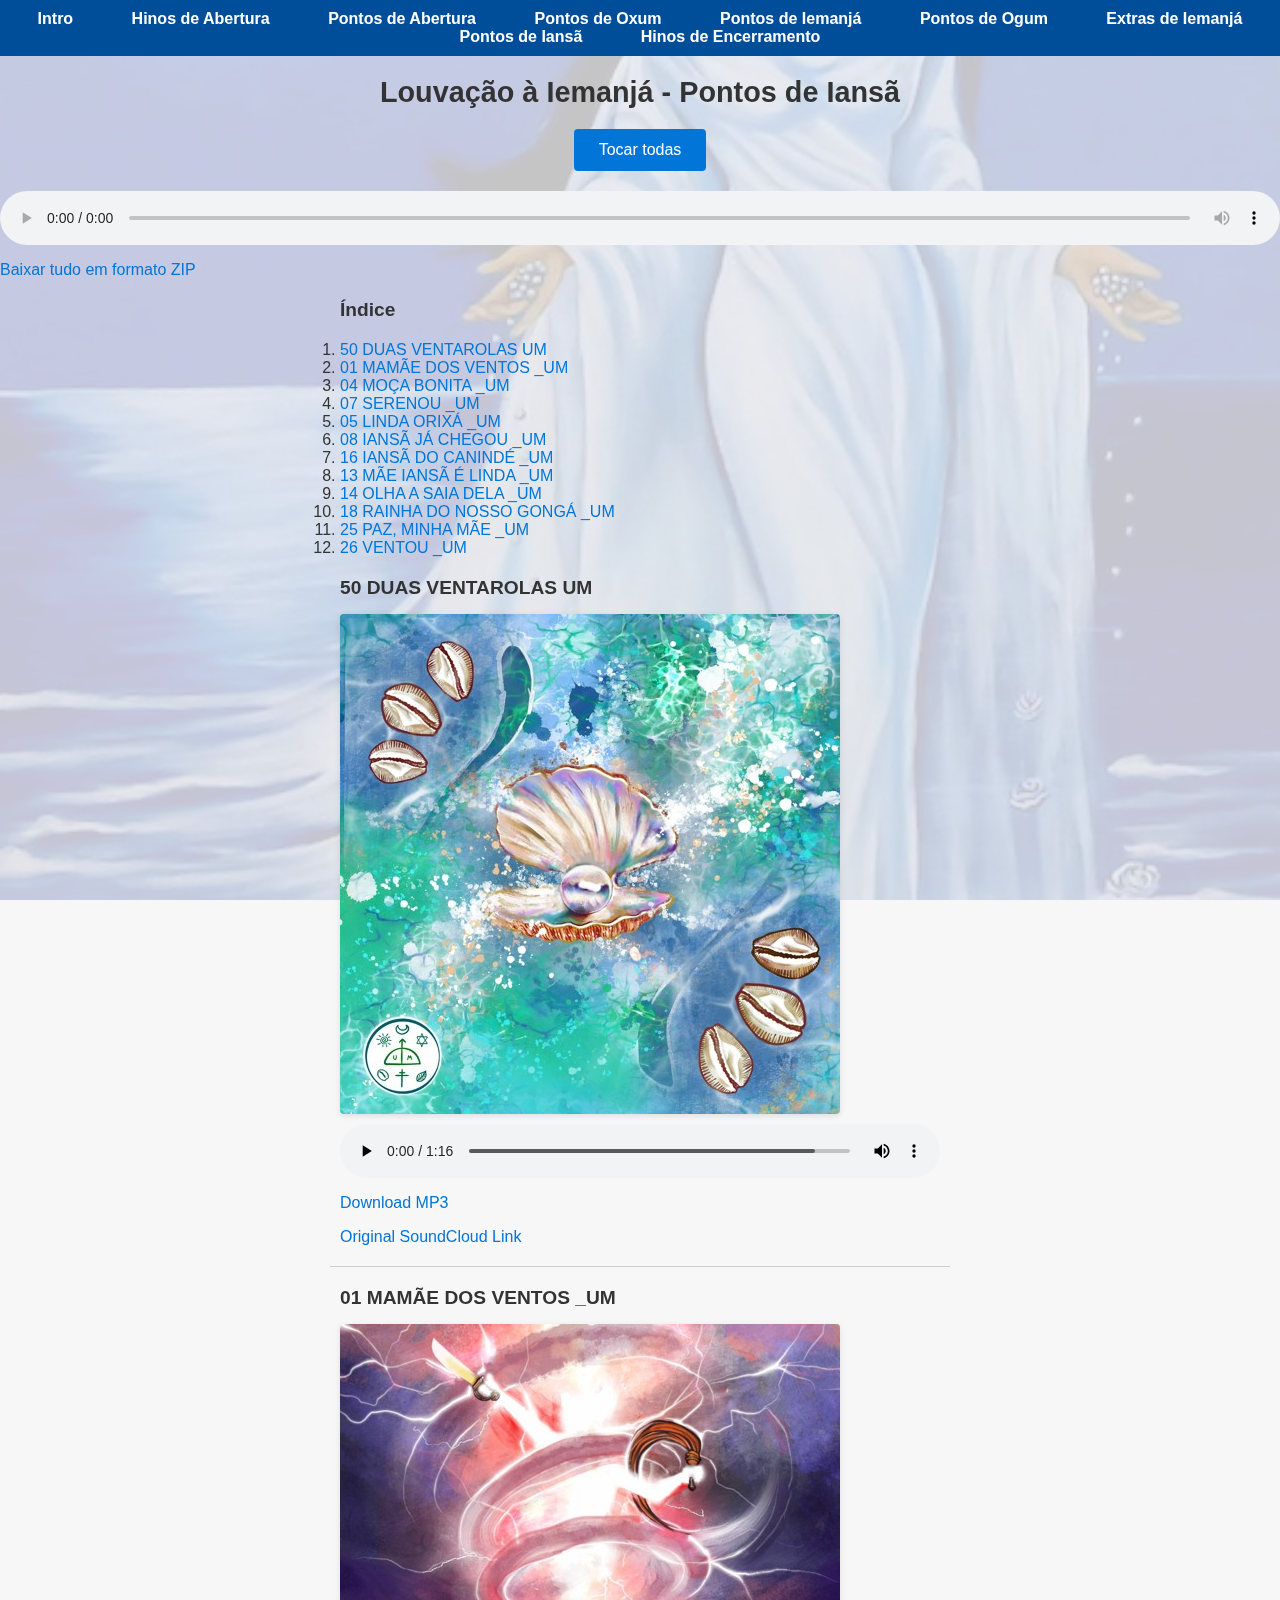
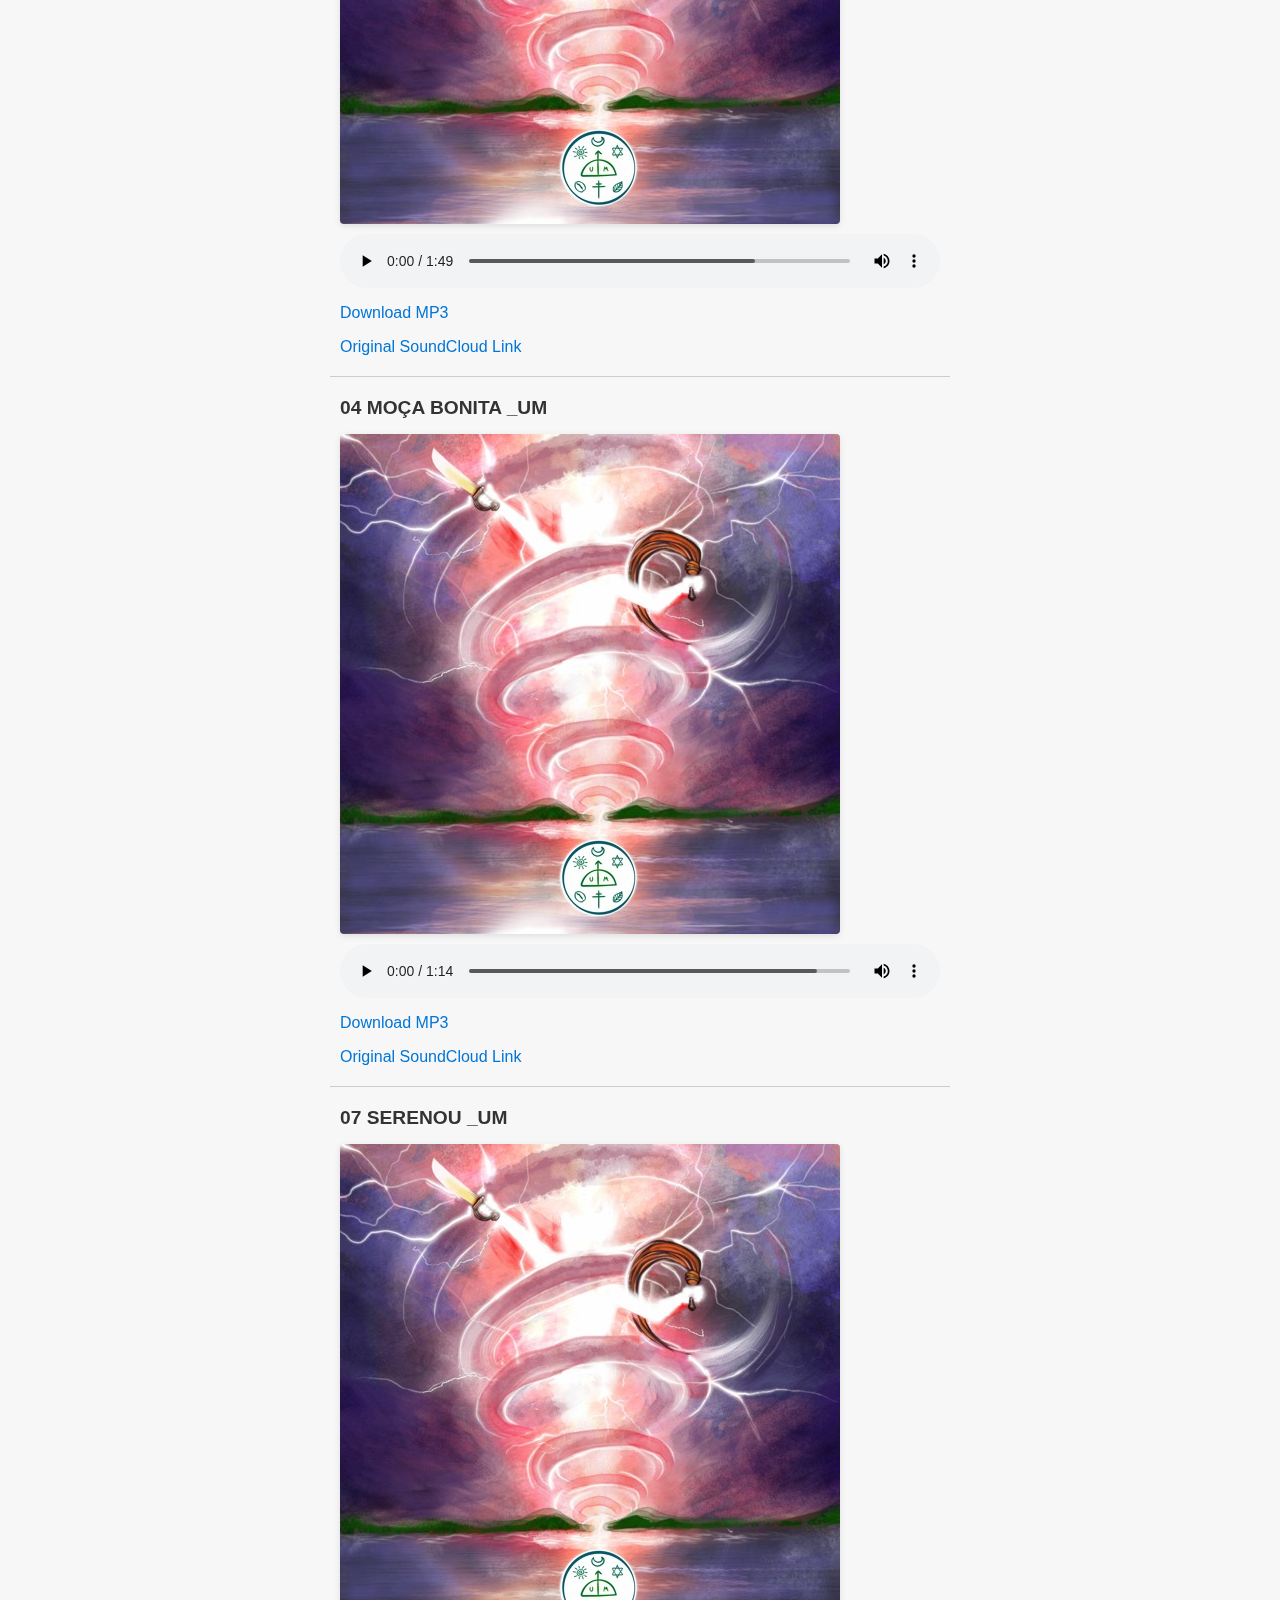
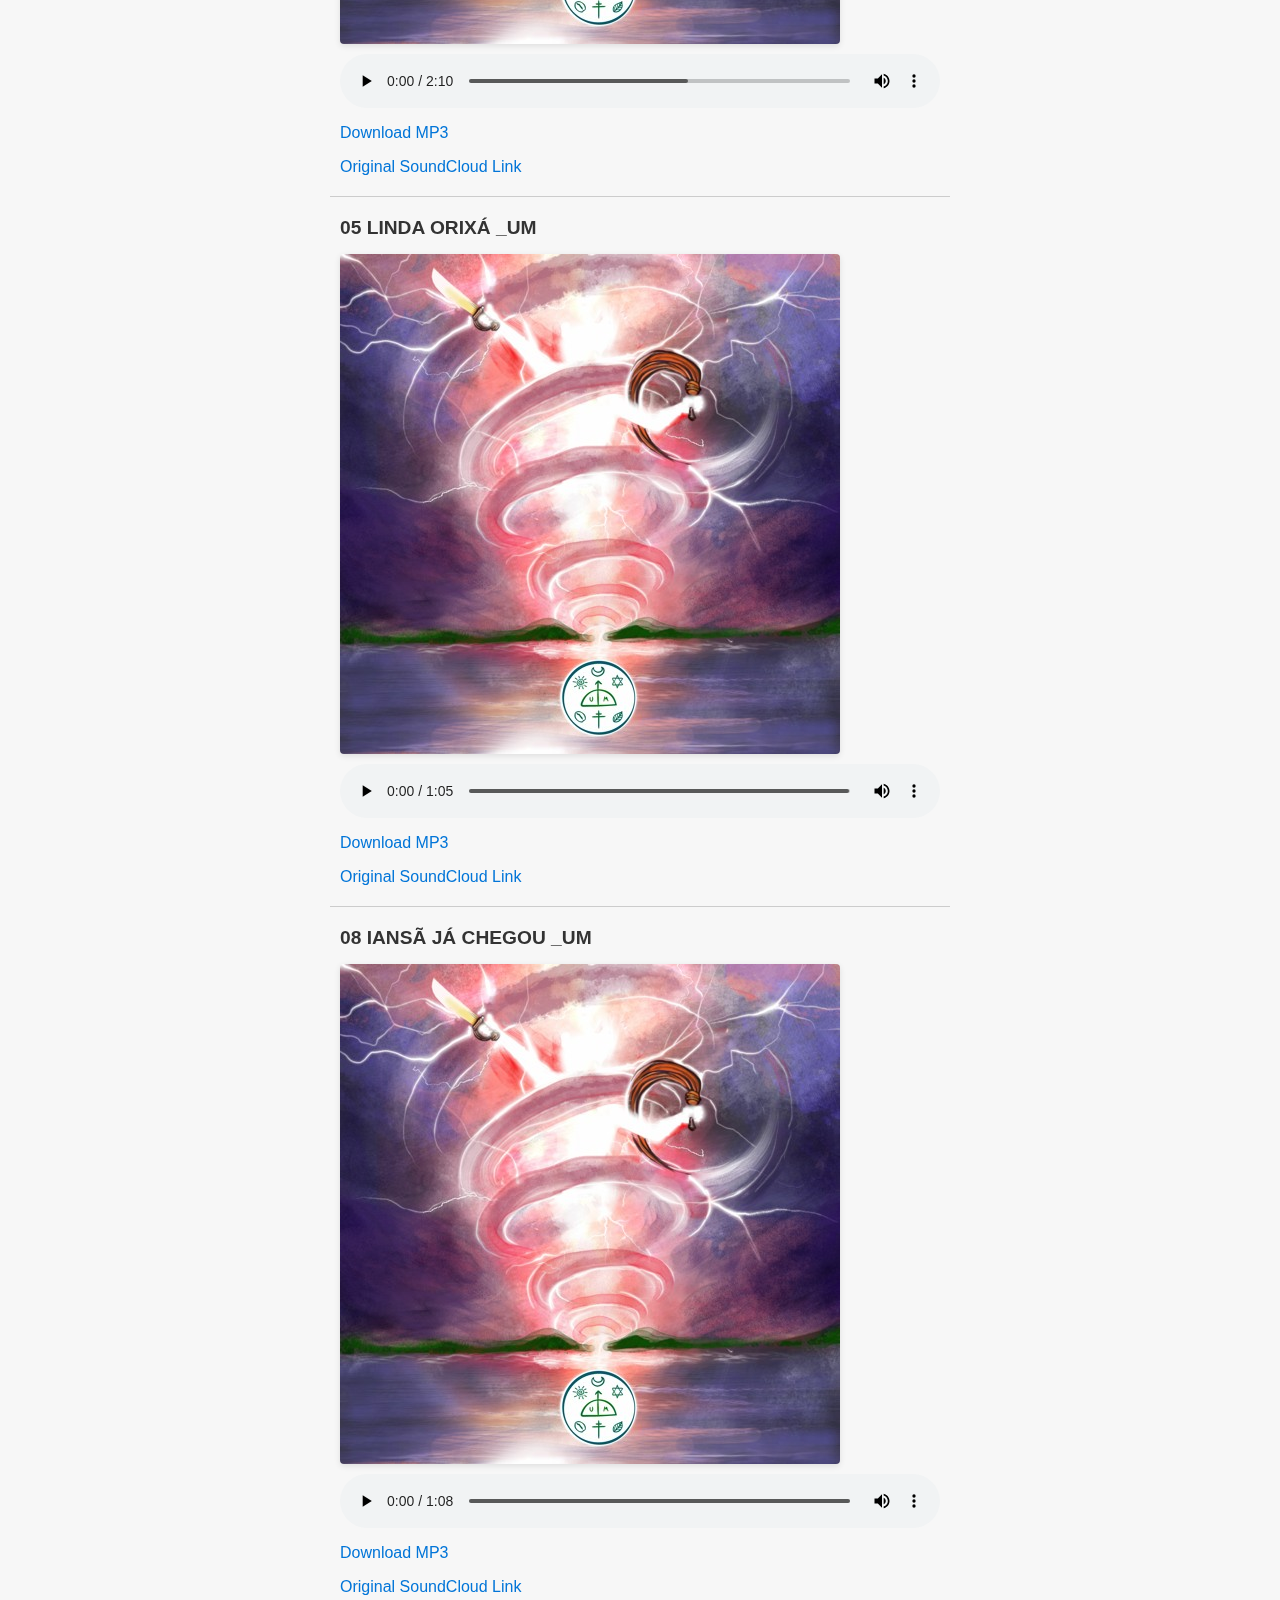
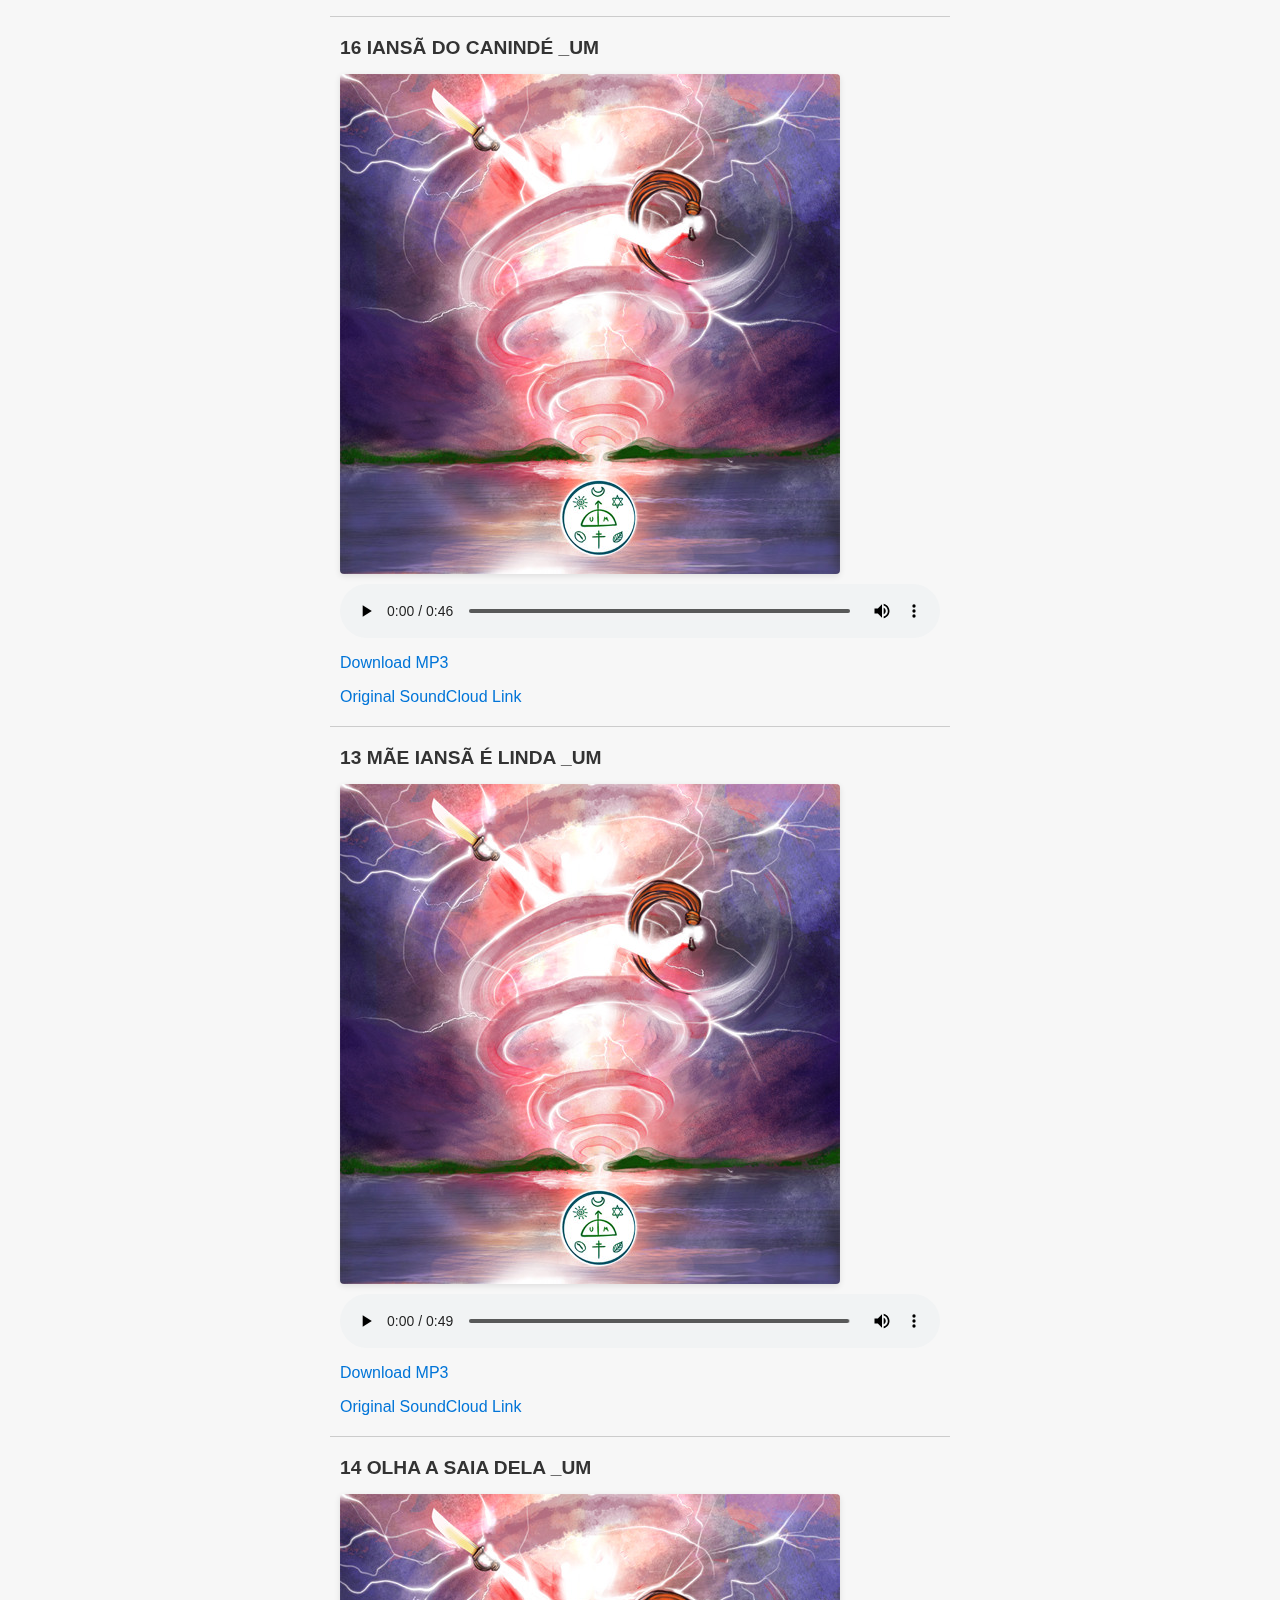
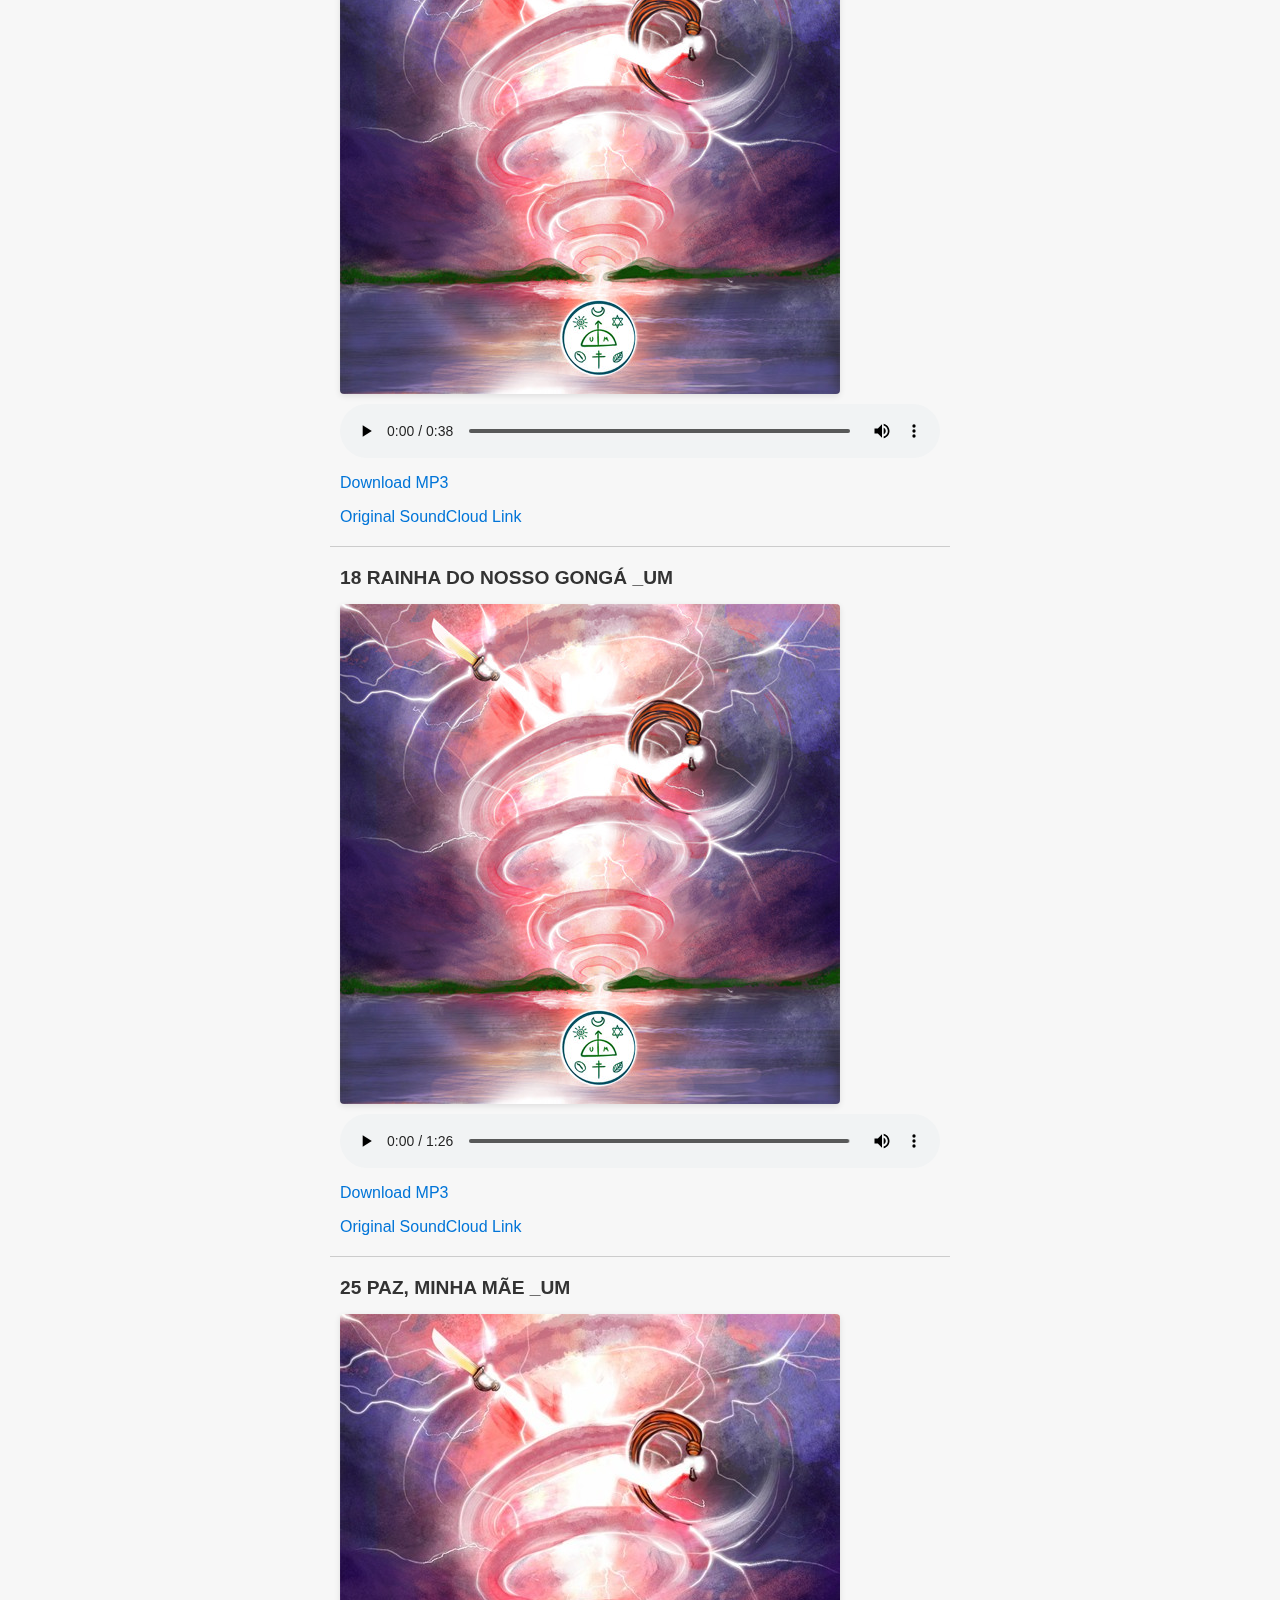
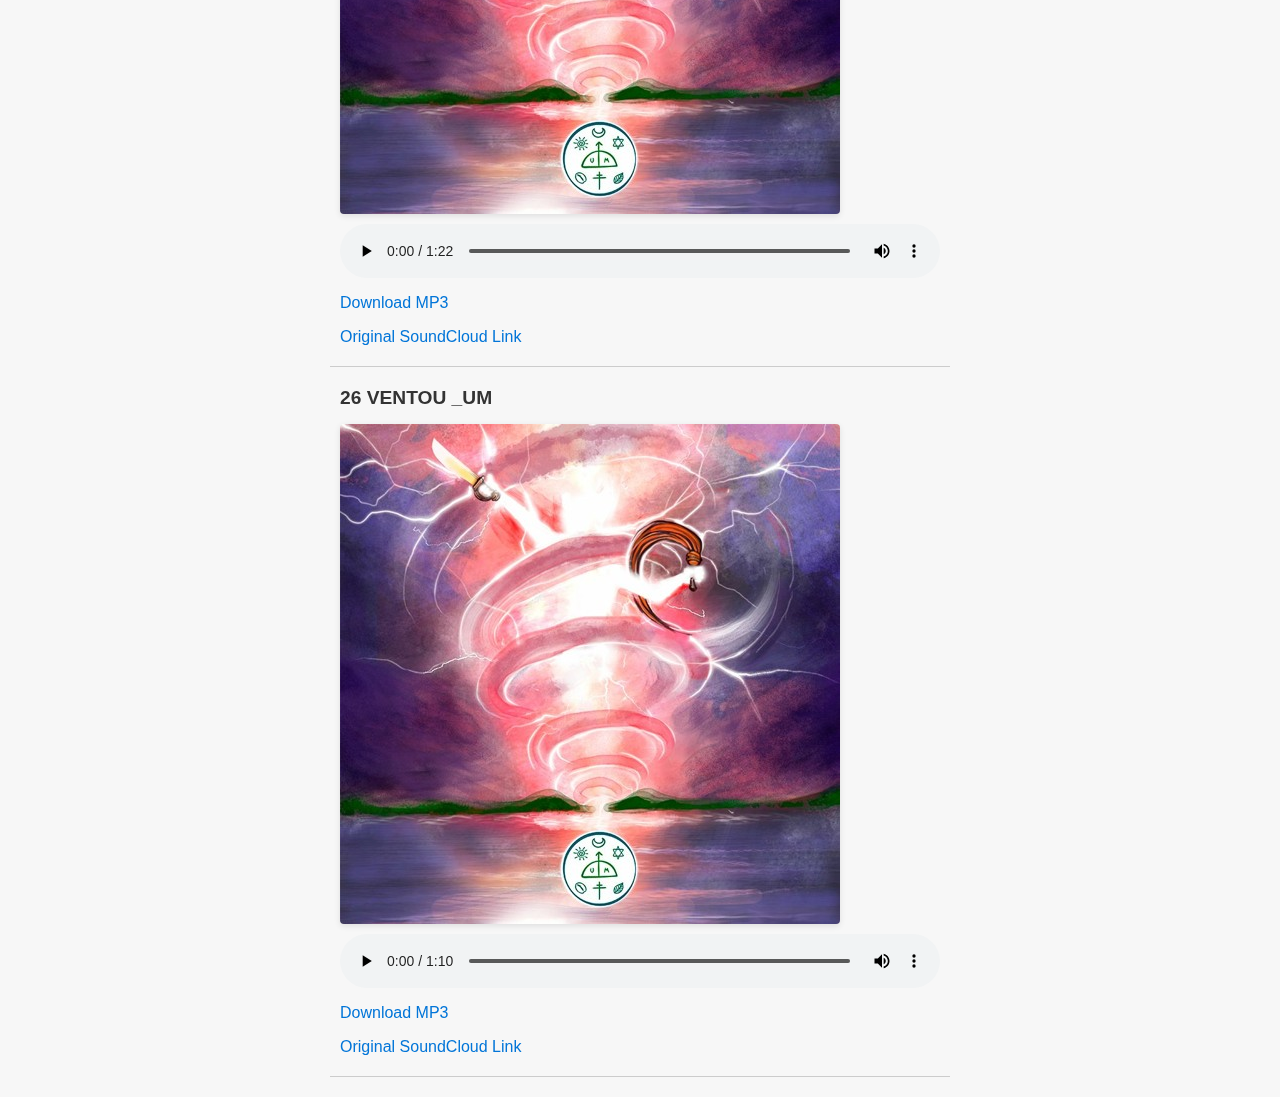
<file: html/louvacao-iemanja-pontos-de-iansa/index.html>
<!DOCTYPE html>
<html lang='en'>

<head>
    <meta charset='utf-8' />
    <title>Louvação à Iemanjá - Pontos Iniciais</title>
    <!-- New line: reference the external CSS -->
    <link rel="stylesheet" href="soundcloud_downloads/style.css" />
</head>

<body>

    <!-- Navbar -->
    <nav>
        <a href="/scloud-scraper-to-html/html/louvacao-iemanja-intro/index.html">Intro</a>
        <a href="/scloud-scraper-to-html/html/louvacao-iemanja-hinos-de-abertura/index.html">Hinos de Abertura</a>
        <a href="/scloud-scraper-to-html/html/louvacao-iemanja-pontos-de-abertura/index.html">Pontos de Abertura</a>
        <a href="/scloud-scraper-to-html/html/louvacao-iemanja-pontos-de-oxum/index.html">Pontos de Oxum</a>
        <a href="/scloud-scraper-to-html/html/louvacao-iemanja-pontos-de-iemanja/index.html">Pontos de Iemanjá</a>
        <a href="/scloud-scraper-to-html/html/louvacao-iemanja-pontos-de-ogum/index.html">Pontos de Ogum</a>
        <a href="/scloud-scraper-to-html/html/louvacao-iemanja-extras-de-iemanja/index.html">Extras de Iemanjá</a>
        <a href="/scloud-scraper-to-html/html/louvacao-iemanja-pontos-de-iansa/index.html">Pontos de Iansã</a>
        <a href="/scloud-scraper-to-html/html/louvacao-iemanja-hinos-de-encerramento/index.html">Hinos de
            Encerramento</a>
    </nav>

    <h1>Louvação à Iemanjá - Pontos de Iansã</h1>

    <!-- Removed inline styles from the button and audio -->
    <button id="playAllButton" onclick="playAll()">Tocar todas</button>
    <audio id="playerAll" controls></audio>


    <p><a href='soundcloud_downloads/all_tracks.zip' download>Baixar tudo em formato ZIP</a></p>


    <h2>Índice</h2>
    <ol>

        <li><a href="#track-1">50 DUAS VENTAROLAS UM</a></li>

        <li><a href="#track-2">01 MAMÃE DOS VENTOS _UM</a></li>

        <li><a href="#track-3">04 MOÇA BONITA _UM</a></li>

        <li><a href="#track-4">07 SERENOU _UM</a></li>

        <li><a href="#track-5">05 LINDA ORIXÁ _UM</a></li>

        <li><a href="#track-6">08 IANSÃ JÁ CHEGOU _UM</a></li>

        <li><a href="#track-7">16 IANSÃ DO CANINDÉ _UM</a></li>

        <li><a href="#track-8">13 MÃE IANSÃ É LINDA _UM</a></li>

        <li><a href="#track-9">14 OLHA A SAIA DELA _UM</a></li>

        <li><a href="#track-10">18 RAINHA DO NOSSO GONGÁ _UM</a></li>

        <li><a href="#track-11">25 PAZ, MINHA MÃE _UM</a></li>

        <li><a href="#track-12">26 VENTOU _UM</a></li>

    </ol>


    <!-- Removed inline styles from the div -->
    <div id='track-1'>
        <h2>50 DUAS VENTAROLAS UM</h2>

        <!-- Removed inline styles from the img -->
        <img src='soundcloud_downloads/img/50 DUAS VENTAROLAS UM.jpg' alt='50 DUAS VENTAROLAS UM' />


        <audio controls>
            <source src='soundcloud_downloads/50 DUAS VENTAROLAS UM.mp3' type='audio/mpeg'>
        </audio>
        <p><a href='soundcloud_downloads/50 DUAS VENTAROLAS UM.mp3' download>Download MP3</a></p>
        <p><a href='https://soundcloud.com/umbandaime-matriz/50-duas-ventarolas-um?in=umbandaime-matriz/sets/iemanja&si=8c26bb240112474285cda600010813f9&utm_source=clipboard&utm_medium=text&utm_campaign=social_sharing'
                target='_blank'>Original SoundCloud Link</a></p>
    </div>
    <hr />

    <!-- Removed inline styles from the div -->
    <div id='track-2'>
        <h2>01 MAMÃE DOS VENTOS _UM</h2>

        <!-- Removed inline styles from the img -->
        <img src='soundcloud_downloads/img/01 MAMÃE DOS VENTOS _UM.jpg' alt='01 MAMÃE DOS VENTOS _UM' />


        <audio controls>
            <source src='soundcloud_downloads/01 MAMÃE DOS VENTOS _UM.mp3' type='audio/mpeg'>
        </audio>
        <p><a href='soundcloud_downloads/01 MAMÃE DOS VENTOS _UM.mp3' download>Download MP3</a></p>
        <p><a href='https://soundcloud.com/umbandaime-matriz/01-mama-e-dos-ventos-um?ref=clipboard&p=a&c=0&si=d4bbadd785fb4670bac5596716443d4c&utm_source=clipboard&utm_medium=text&utm_campaign=social_sharing'
                target='_blank'>Original SoundCloud Link</a></p>
    </div>
    <hr />

    <!-- Removed inline styles from the div -->
    <div id='track-3'>
        <h2>04 MOÇA BONITA _UM</h2>

        <!-- Removed inline styles from the img -->
        <img src='soundcloud_downloads/img/04 MOÇA BONITA _UM.jpg' alt='04 MOÇA BONITA _UM' />


        <audio controls>
            <source src='soundcloud_downloads/04 MOÇA BONITA _UM.mp3' type='audio/mpeg'>
        </audio>
        <p><a href='soundcloud_downloads/04 MOÇA BONITA _UM.mp3' download>Download MP3</a></p>
        <p><a href='https://soundcloud.com/umbandaime-matriz/04-moca-bonita-um?ref=clipboard&p=a&c=0&si=568cd92d4074439eadd52fb40d45c27f&utm_source=clipboard&utm_medium=text&utm_campaign=social_sharing'
                target='_blank'>Original SoundCloud Link</a></p>
    </div>
    <hr />

    <!-- Removed inline styles from the div -->
    <div id='track-4'>
        <h2>07 SERENOU _UM</h2>

        <!-- Removed inline styles from the img -->
        <img src='soundcloud_downloads/img/07 SERENOU _UM.jpg' alt='07 SERENOU _UM' />


        <audio controls>
            <source src='soundcloud_downloads/07 SERENOU _UM.mp3' type='audio/mpeg'>
        </audio>
        <p><a href='soundcloud_downloads/07 SERENOU _UM.mp3' download>Download MP3</a></p>
        <p><a href='https://soundcloud.com/umbandaime-matriz/07-serenou-um?ref=clipboard&p=a&c=0&si=c98efe271ae549d9861256c18acad33e&utm_source=clipboard&utm_medium=text&utm_campaign=social_sharing'
                target='_blank'>Original SoundCloud Link</a></p>
    </div>
    <hr />

    <!-- Removed inline styles from the div -->
    <div id='track-5'>
        <h2>05 LINDA ORIXÁ _UM</h2>

        <!-- Removed inline styles from the img -->
        <img src='soundcloud_downloads/img/05 LINDA ORIXÁ _UM.jpg' alt='05 LINDA ORIXÁ _UM' />


        <audio controls>
            <source src='soundcloud_downloads/05 LINDA ORIXÁ _UM.mp3' type='audio/mpeg'>
        </audio>
        <p><a href='soundcloud_downloads/05 LINDA ORIXÁ _UM.mp3' download>Download MP3</a></p>
        <p><a href='https://soundcloud.com/umbandaime-matriz/05-linda-orixa-um?ref=clipboard&p=a&c=0&si=3aa02281c70b49b9932fd02361644b39&utm_source=clipboard&utm_medium=text&utm_campaign=social_sharing'
                target='_blank'>Original SoundCloud Link</a></p>
    </div>
    <hr />

    <!-- Removed inline styles from the div -->
    <div id='track-6'>
        <h2>08 IANSÃ JÁ CHEGOU _UM</h2>

        <!-- Removed inline styles from the img -->
        <img src='soundcloud_downloads/img/08 IANSÃ JÁ CHEGOU _UM.jpg' alt='08 IANSÃ JÁ CHEGOU _UM' />


        <audio controls>
            <source src='soundcloud_downloads/08 IANSÃ JÁ CHEGOU _UM.mp3' type='audio/mpeg'>
        </audio>
        <p><a href='soundcloud_downloads/08 IANSÃ JÁ CHEGOU _UM.mp3' download>Download MP3</a></p>
        <p><a href='https://soundcloud.com/umbandaime-matriz/08-iansa-ja-chegou-um?ref=clipboard&p=a&c=0&si=72283ec167e3419fa877cc91660a2def&utm_source=clipboard&utm_medium=text&utm_campaign=social_sharing'
                target='_blank'>Original SoundCloud Link</a></p>
    </div>
    <hr />

    <!-- Removed inline styles from the div -->
    <div id='track-7'>
        <h2>16 IANSÃ DO CANINDÉ _UM</h2>

        <!-- Removed inline styles from the img -->
        <img src='soundcloud_downloads/img/16 IANSÃ DO CANINDÉ _UM.jpg' alt='16 IANSÃ DO CANINDÉ _UM' />


        <audio controls>
            <source src='soundcloud_downloads/16 IANSÃ DO CANINDÉ _UM.mp3' type='audio/mpeg'>
        </audio>
        <p><a href='soundcloud_downloads/16 IANSÃ DO CANINDÉ _UM.mp3' download>Download MP3</a></p>
        <p><a href='https://soundcloud.com/umbandaime-matriz/16-iansa-do-caninde-um?ref=clipboard&p=a&c=0&si=865f01d67ca34864bafdb4085cd4196e&utm_source=clipboard&utm_medium=text&utm_campaign=social_sharing'
                target='_blank'>Original SoundCloud Link</a></p>
    </div>
    <hr />

    <!-- Removed inline styles from the div -->
    <div id='track-8'>
        <h2>13 MÃE IANSÃ É LINDA _UM</h2>

        <!-- Removed inline styles from the img -->
        <img src='soundcloud_downloads/img/13 MÃE IANSÃ É LINDA _UM.jpg' alt='13 MÃE IANSÃ É LINDA _UM' />


        <audio controls>
            <source src='soundcloud_downloads/13 MÃE IANSÃ É LINDA _UM.mp3' type='audio/mpeg'>
        </audio>
        <p><a href='soundcloud_downloads/13 MÃE IANSÃ É LINDA _UM.mp3' download>Download MP3</a></p>
        <p><a href='https://soundcloud.com/umbandaime-matriz/13-mae-iansa-e-linda-um?ref=clipboard&p=a&c=0&si=ffc327624ce849999fb9facd14599daa&utm_source=clipboard&utm_medium=text&utm_campaign=social_sharing'
                target='_blank'>Original SoundCloud Link</a></p>
    </div>
    <hr />

    <!-- Removed inline styles from the div -->
    <div id='track-9'>
        <h2>14 OLHA A SAIA DELA _UM</h2>

        <!-- Removed inline styles from the img -->
        <img src='soundcloud_downloads/img/14 OLHA A SAIA DELA _UM.jpg' alt='14 OLHA A SAIA DELA _UM' />


        <audio controls>
            <source src='soundcloud_downloads/14 OLHA A SAIA DELA _UM.mp3' type='audio/mpeg'>
        </audio>
        <p><a href='soundcloud_downloads/14 OLHA A SAIA DELA _UM.mp3' download>Download MP3</a></p>
        <p><a href='https://soundcloud.com/umbandaime-matriz/14-olha-a-saia-dela-um?ref=clipboard&p=a&c=0&si=8523a3e8147e4b48bb97f7d85745dbfa&utm_source=clipboard&utm_medium=text&utm_campaign=social_sharing'
                target='_blank'>Original SoundCloud Link</a></p>
    </div>
    <hr />

    <!-- Removed inline styles from the div -->
    <div id='track-10'>
        <h2>18 RAINHA DO NOSSO GONGÁ _UM</h2>

        <!-- Removed inline styles from the img -->
        <img src='soundcloud_downloads/img/18 RAINHA DO NOSSO GONGÁ _UM.jpg' alt='18 RAINHA DO NOSSO GONGÁ _UM' />


        <audio controls>
            <source src='soundcloud_downloads/18 RAINHA DO NOSSO GONGÁ _UM.mp3' type='audio/mpeg'>
        </audio>
        <p><a href='soundcloud_downloads/18 RAINHA DO NOSSO GONGÁ _UM.mp3' download>Download MP3</a></p>
        <p><a href='https://soundcloud.com/umbandaime-matriz/18-rainha-do-nosso-gonga-um?ref=clipboard&p=a&c=0&si=f33ecebc65d140689268c19ed50cd8fc&utm_source=clipboard&utm_medium=text&utm_campaign=social_sharing'
                target='_blank'>Original SoundCloud Link</a></p>
    </div>
    <hr />

    <!-- Removed inline styles from the div -->
    <div id='track-11'>
        <h2>25 PAZ, MINHA MÃE _UM</h2>

        <!-- Removed inline styles from the img -->
        <img src='soundcloud_downloads/img/25 PAZ, MINHA MÃE _UM.jpg' alt='25 PAZ, MINHA MÃE _UM' />


        <audio controls>
            <source src='soundcloud_downloads/25 PAZ, MINHA MÃE _UM.mp3' type='audio/mpeg'>
        </audio>
        <p><a href='soundcloud_downloads/25 PAZ, MINHA MÃE _UM.mp3' download>Download MP3</a></p>
        <p><a href='https://soundcloud.com/umbandaime-matriz/25-paz-minha-mae-um?ref=clipboard&p=a&c=0&si=942bc02c74ee423e889bacc9259f1aa8&utm_source=clipboard&utm_medium=text&utm_campaign=social_sharing'
                target='_blank'>Original SoundCloud Link</a></p>
    </div>
    <hr />

    <!-- Removed inline styles from the div -->
    <div id='track-12'>
        <h2>26 VENTOU _UM</h2>

        <!-- Removed inline styles from the img -->
        <img src='soundcloud_downloads/img/26 VENTOU _UM.jpg' alt='26 VENTOU _UM' />


        <audio controls>
            <source src='soundcloud_downloads/26 VENTOU _UM.mp3' type='audio/mpeg'>
        </audio>
        <p><a href='soundcloud_downloads/26 VENTOU _UM.mp3' download>Download MP3</a></p>
        <p><a href='https://soundcloud.com/umbandaime-matriz/26-ventou-um?ref=clipboard&p=a&c=0&si=71c1f101884348d4a2e57e08aeb6aa3e&utm_source=clipboard&utm_medium=text&utm_campaign=social_sharing'
                target='_blank'>Original SoundCloud Link</a></p>
    </div>
    <hr />


    <script>
        window.allTracks = [

            "soundcloud_downloads/50 DUAS VENTAROLAS UM.mp3",

            "soundcloud_downloads/01 MAMÃE DOS VENTOS _UM.mp3",

            "soundcloud_downloads/04 MOÇA BONITA _UM.mp3",

            "soundcloud_downloads/07 SERENOU _UM.mp3",

            "soundcloud_downloads/05 LINDA ORIXÁ _UM.mp3",

            "soundcloud_downloads/08 IANSÃ JÁ CHEGOU _UM.mp3",

            "soundcloud_downloads/16 IANSÃ DO CANINDÉ _UM.mp3",

            "soundcloud_downloads/13 MÃE IANSÃ É LINDA _UM.mp3",

            "soundcloud_downloads/14 OLHA A SAIA DELA _UM.mp3",

            "soundcloud_downloads/18 RAINHA DO NOSSO GONGÁ _UM.mp3",

            "soundcloud_downloads/25 PAZ, MINHA MÃE _UM.mp3",

            "soundcloud_downloads/26 VENTOU _UM.mp3",

        ];
    </script>
    <script src='soundcloud_downloads/playAll.js'></script>
</body>

</html>
</file>
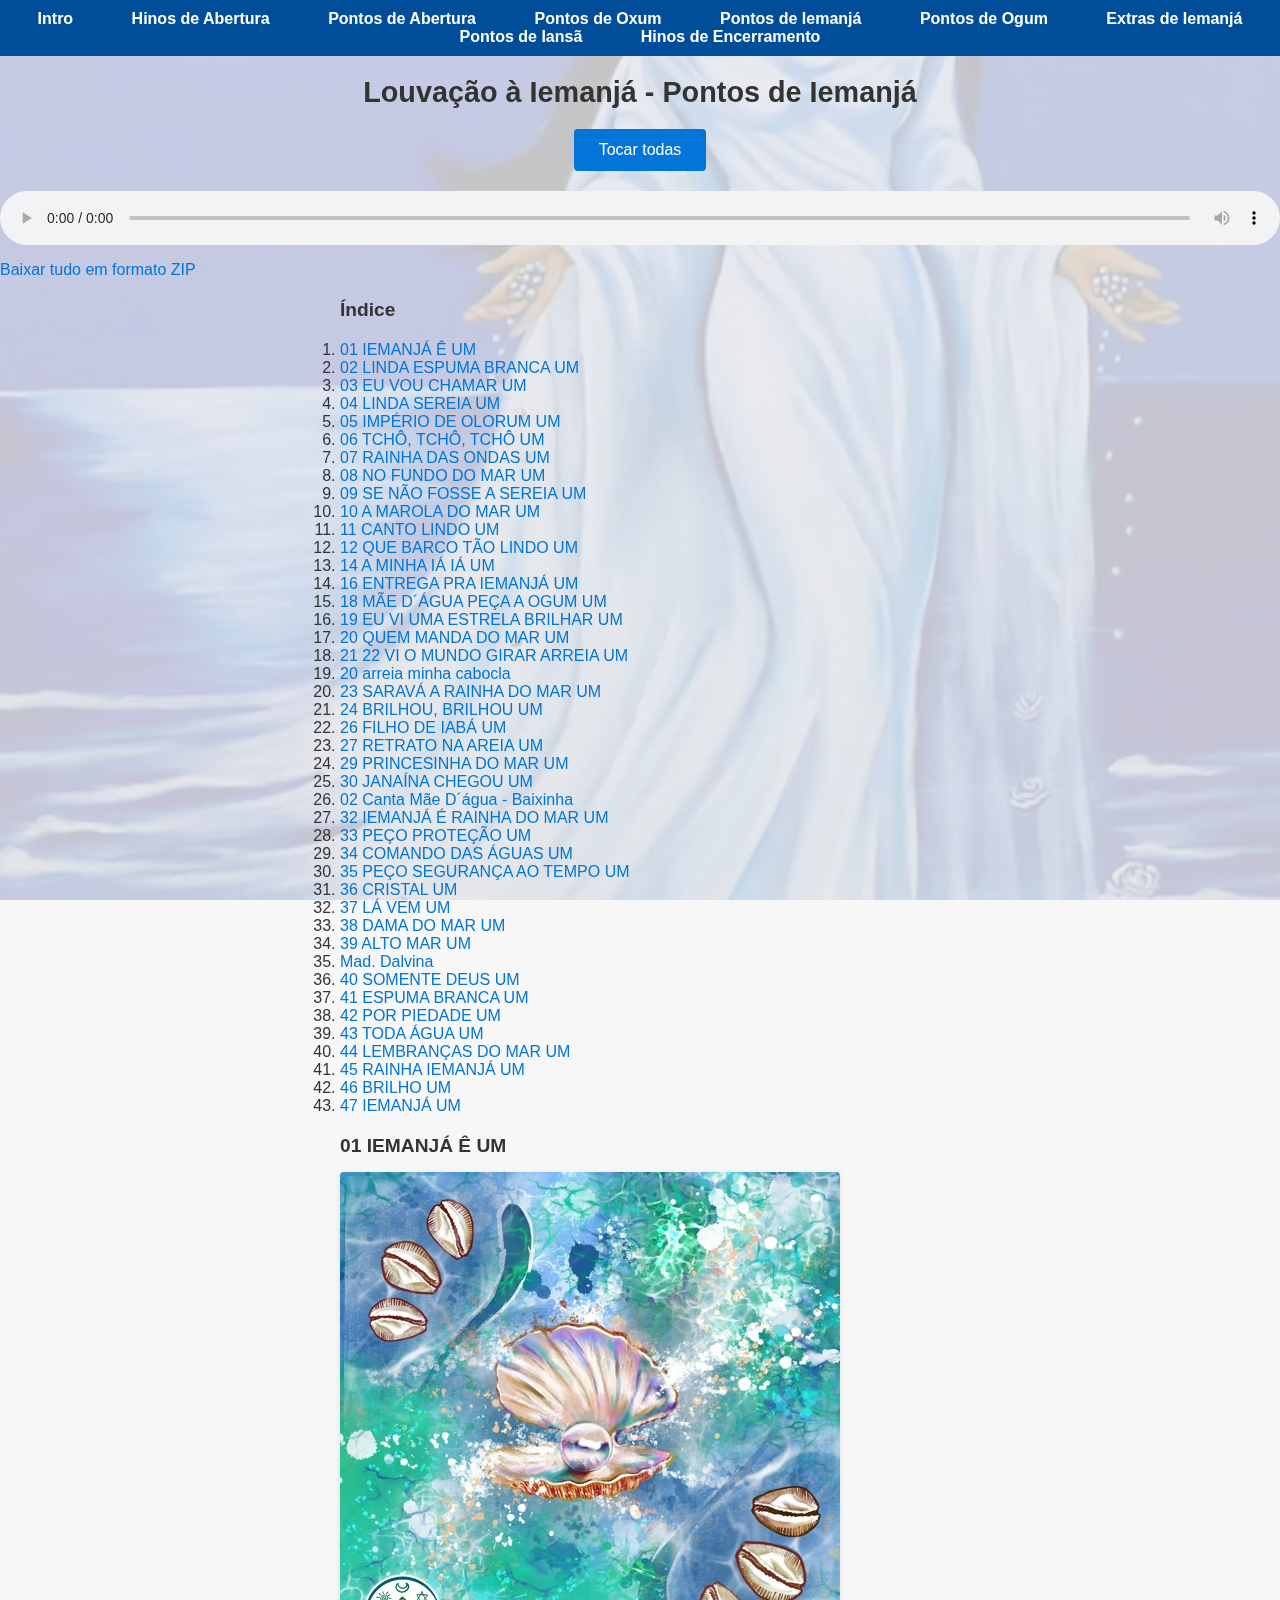
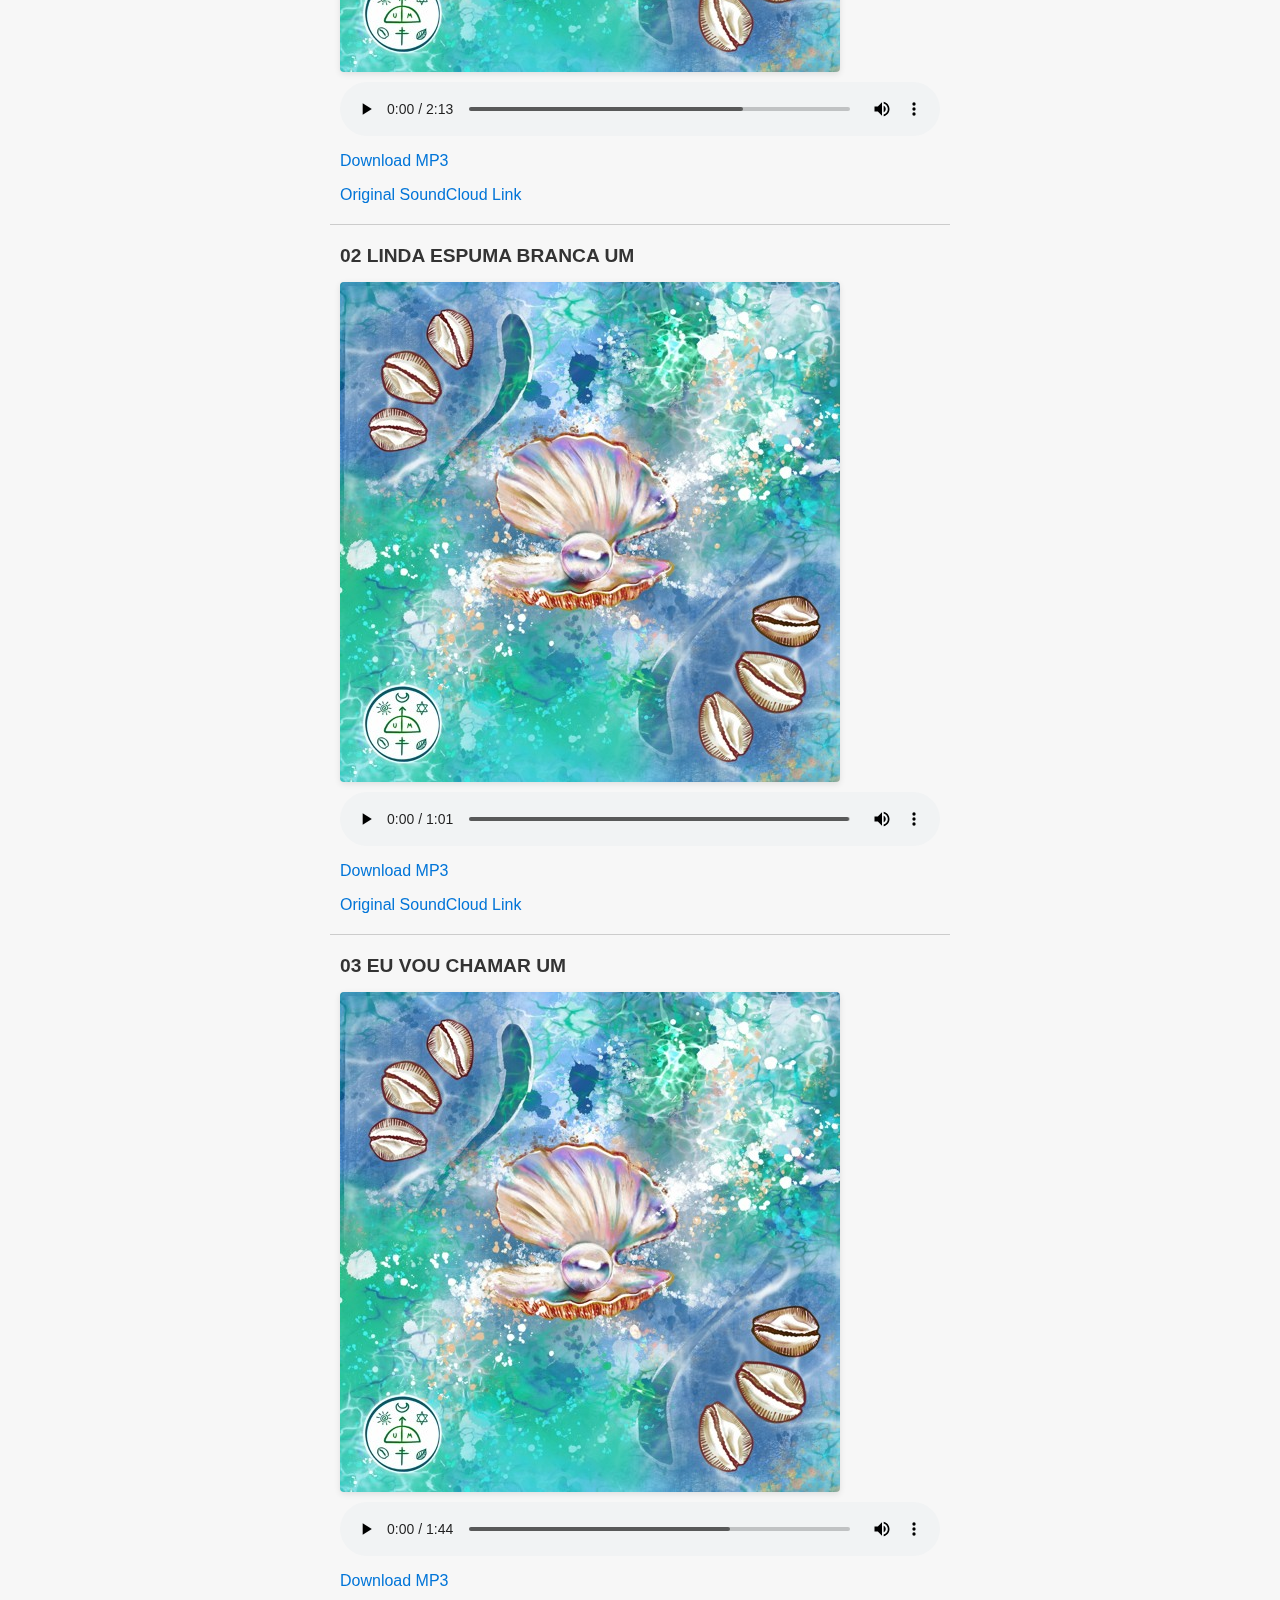
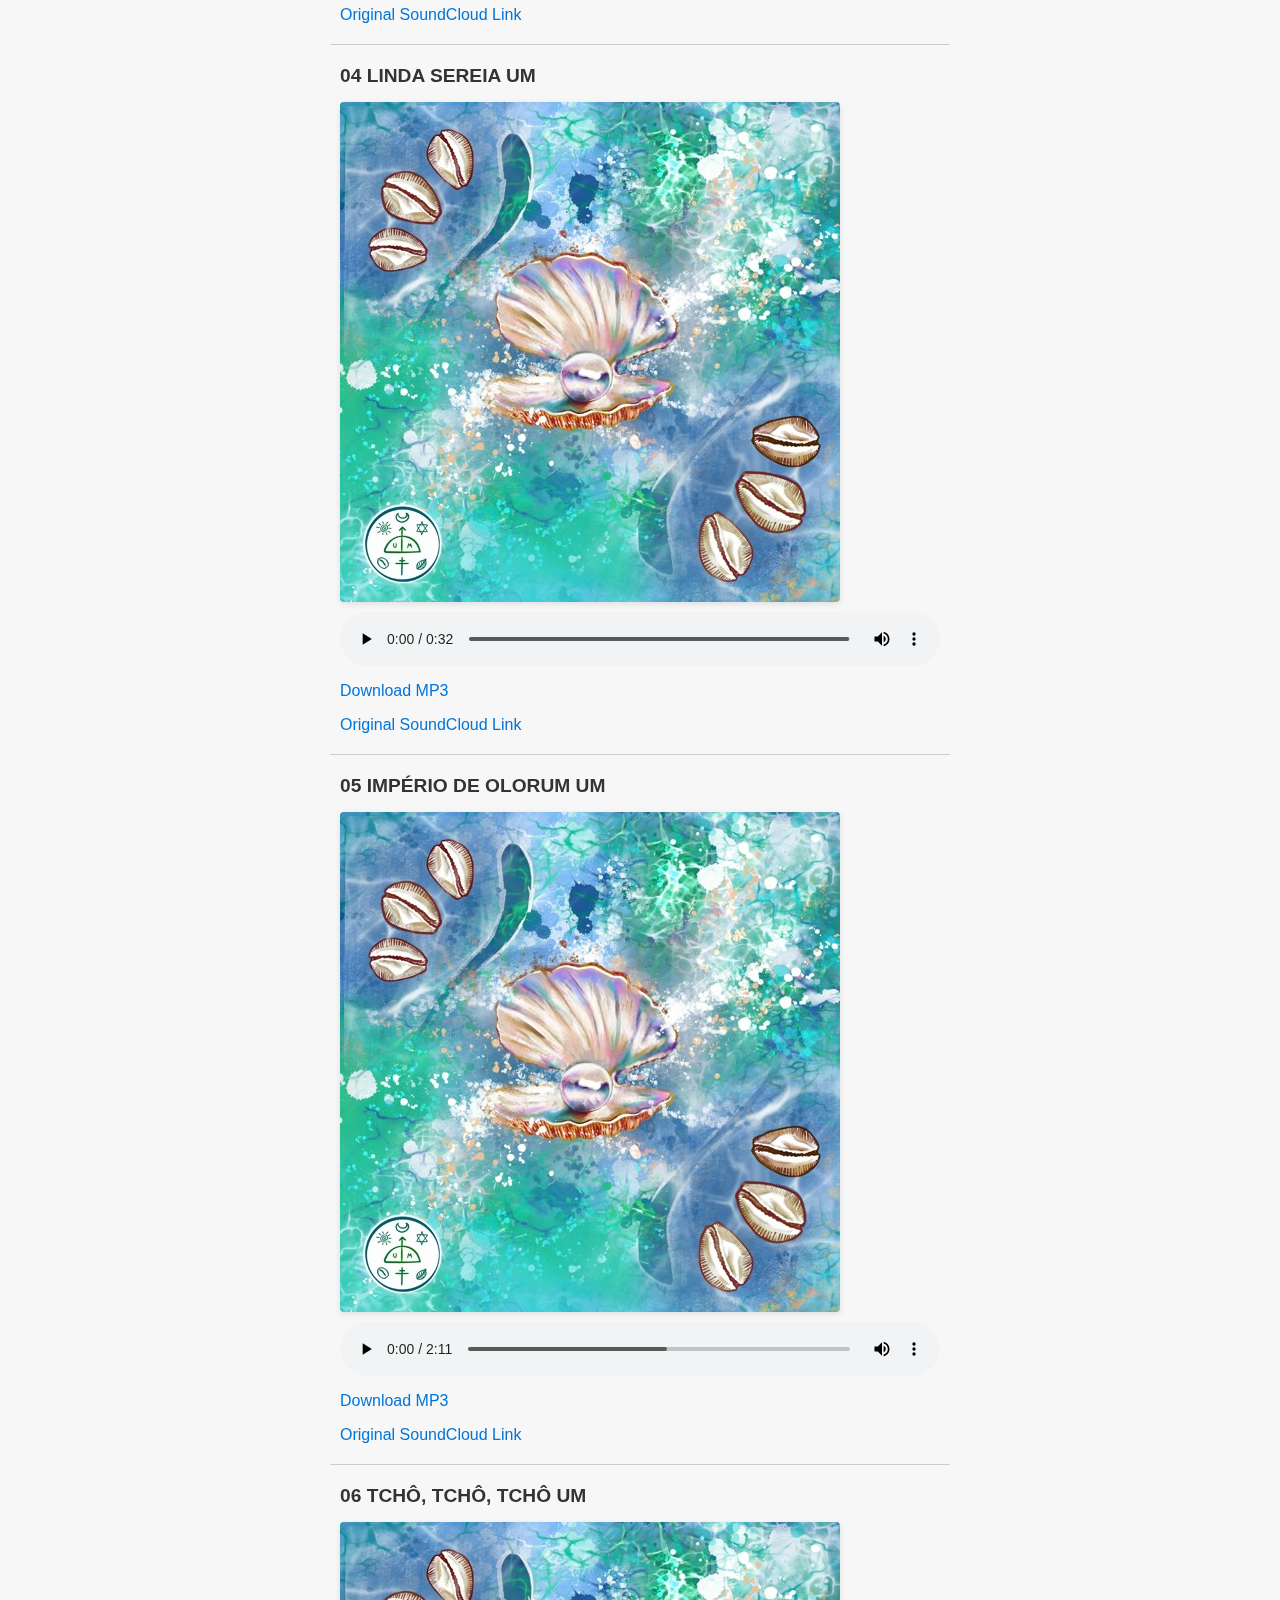
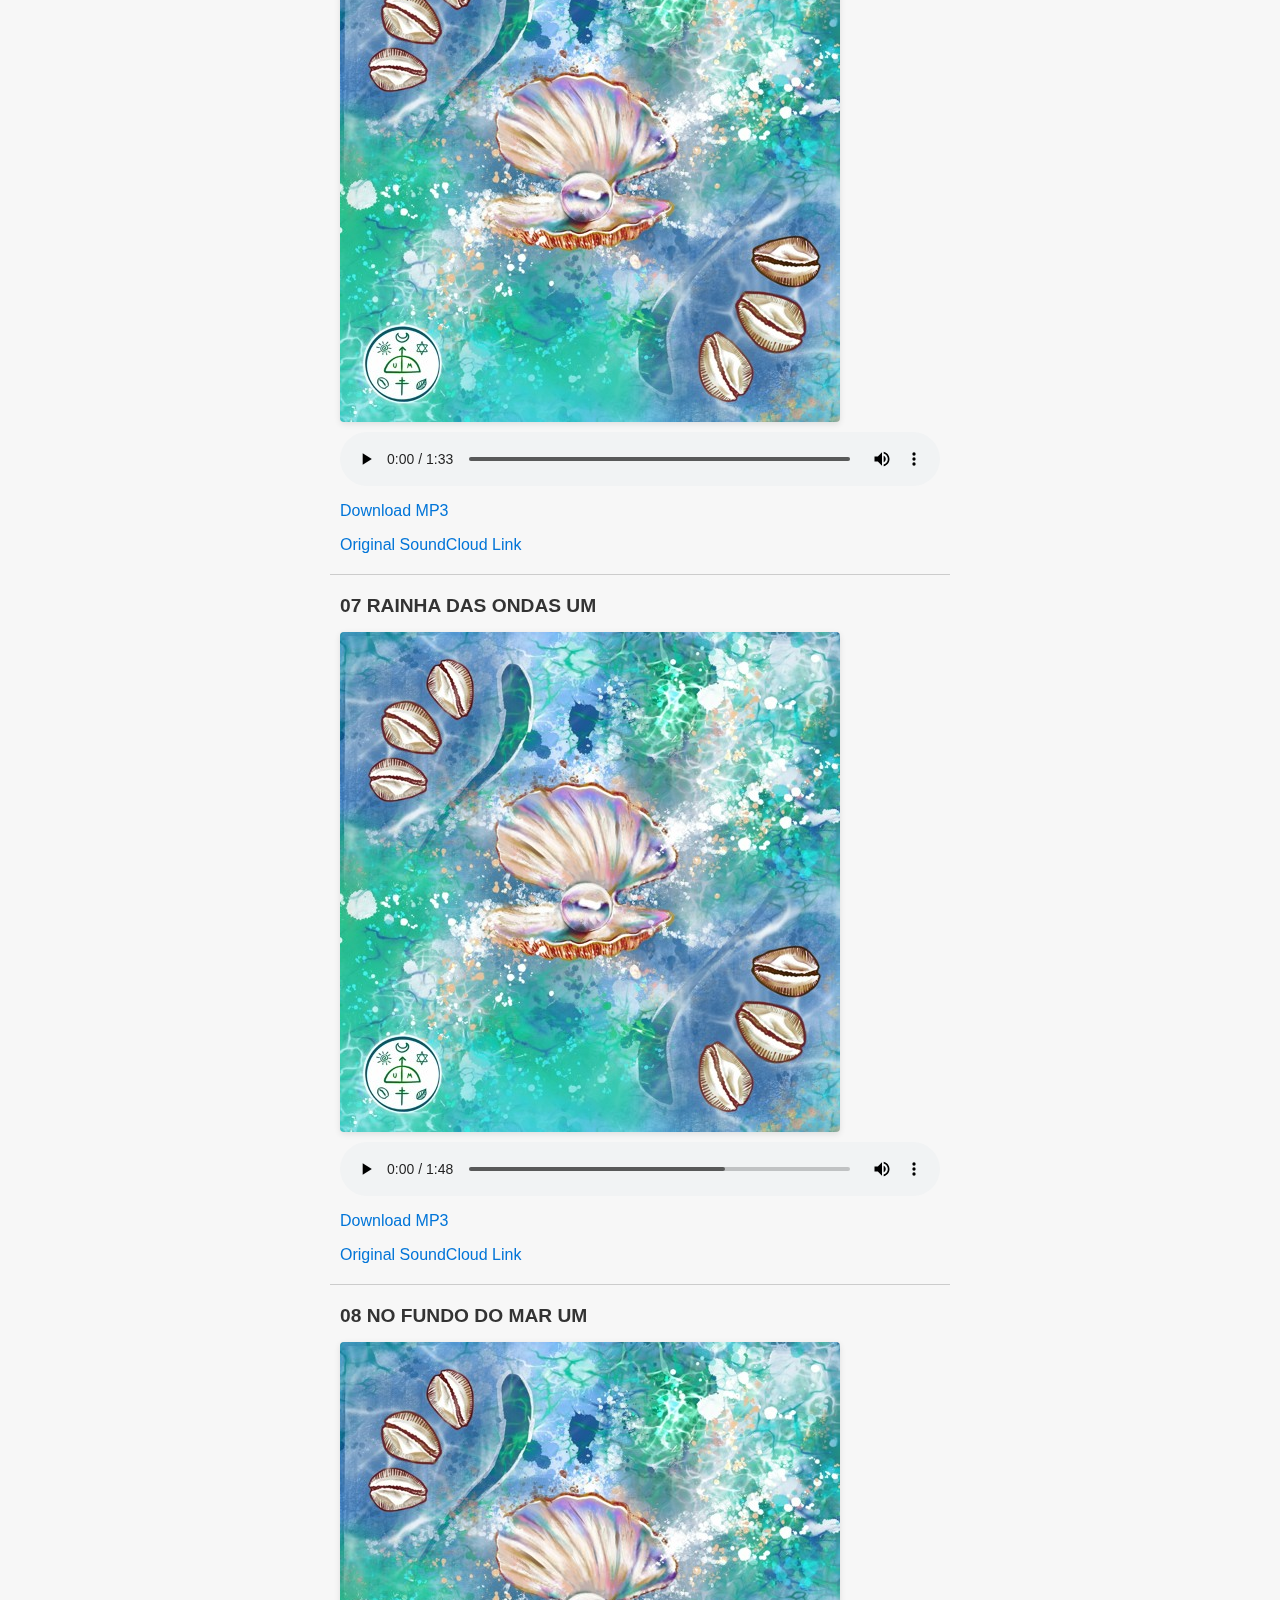
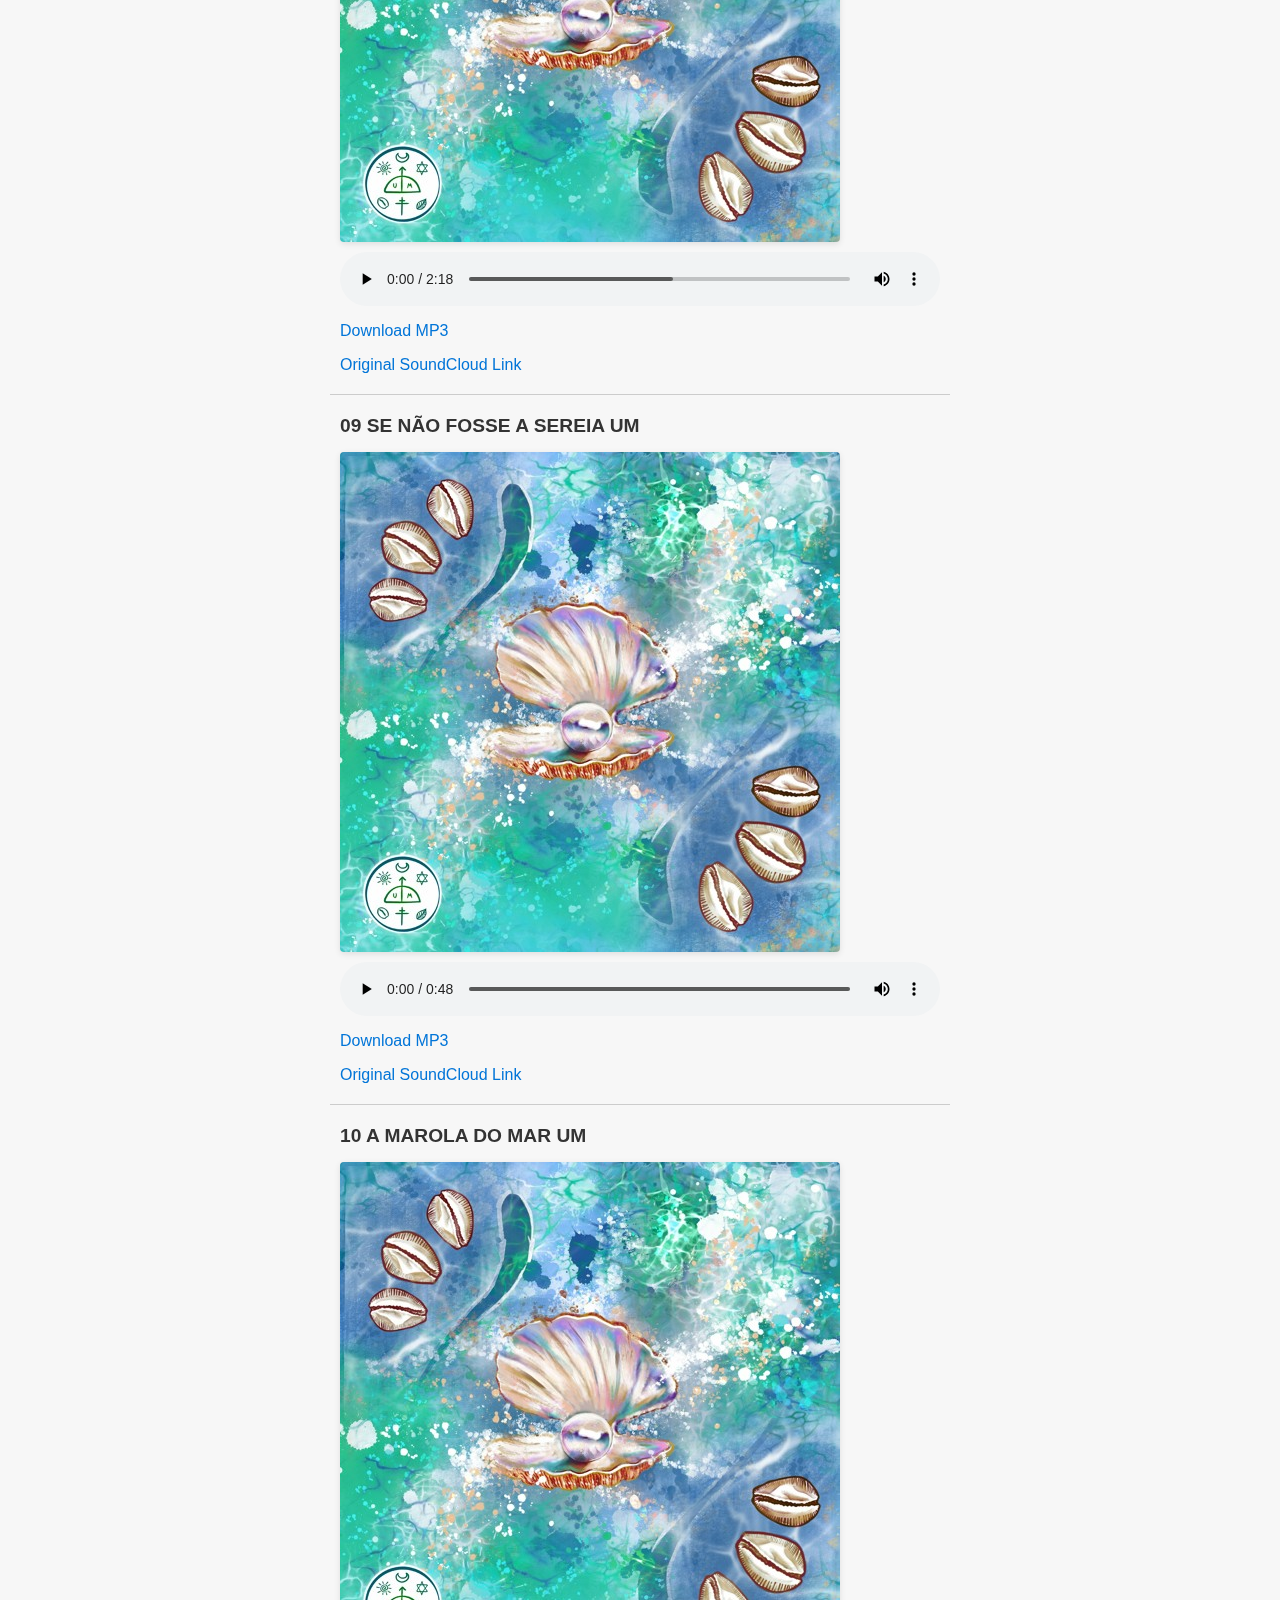
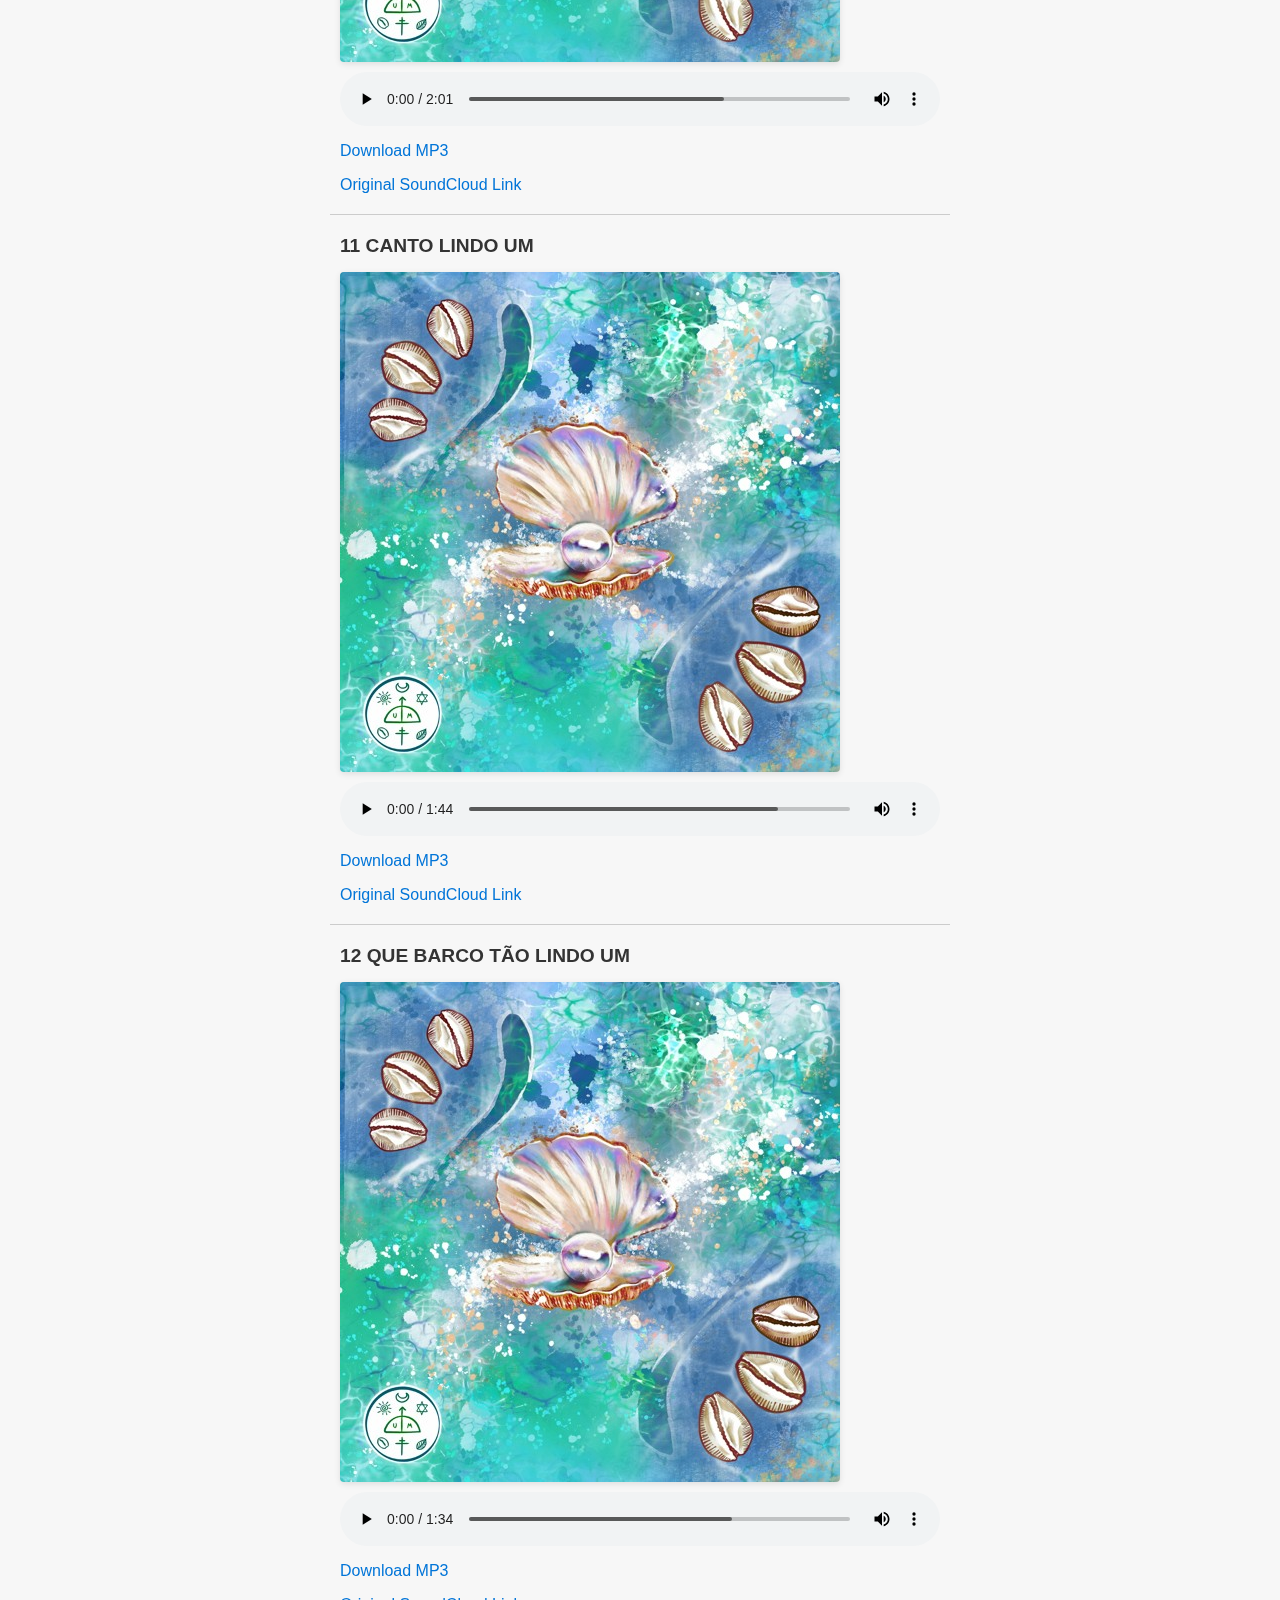
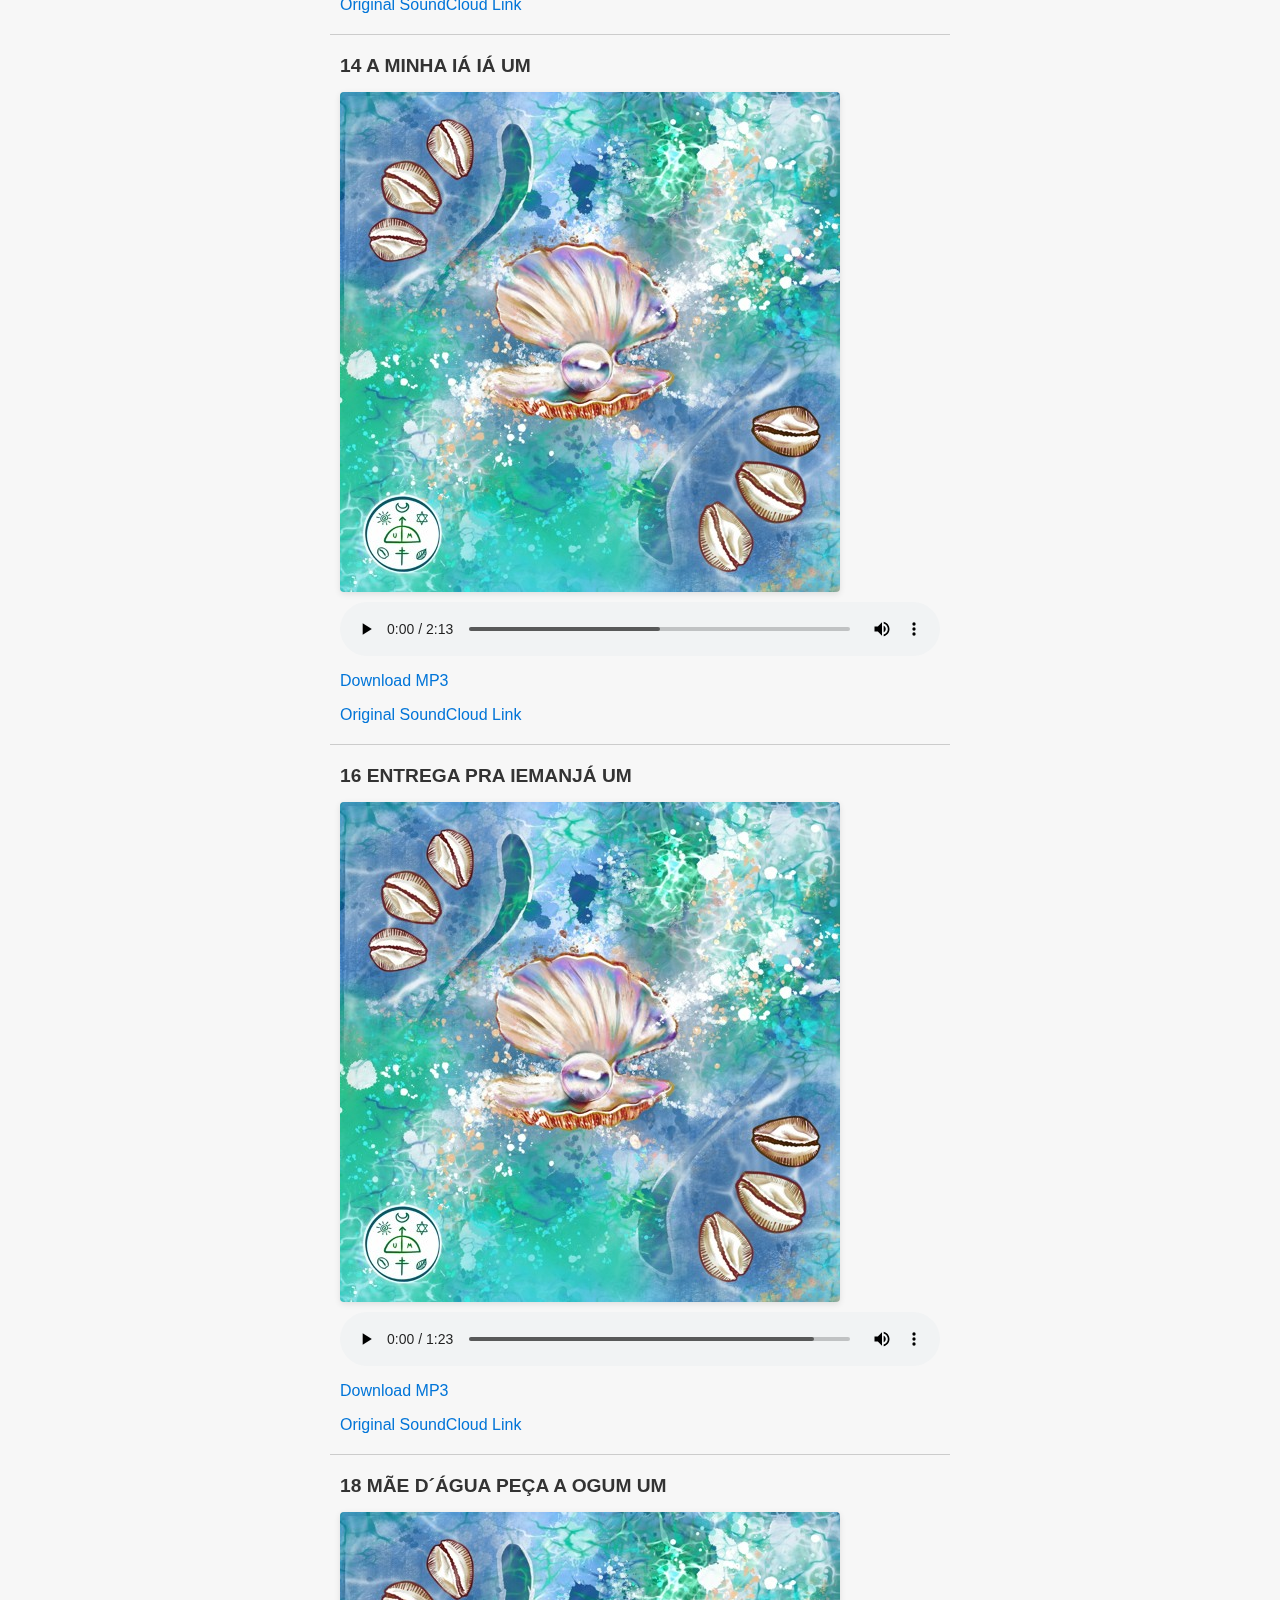
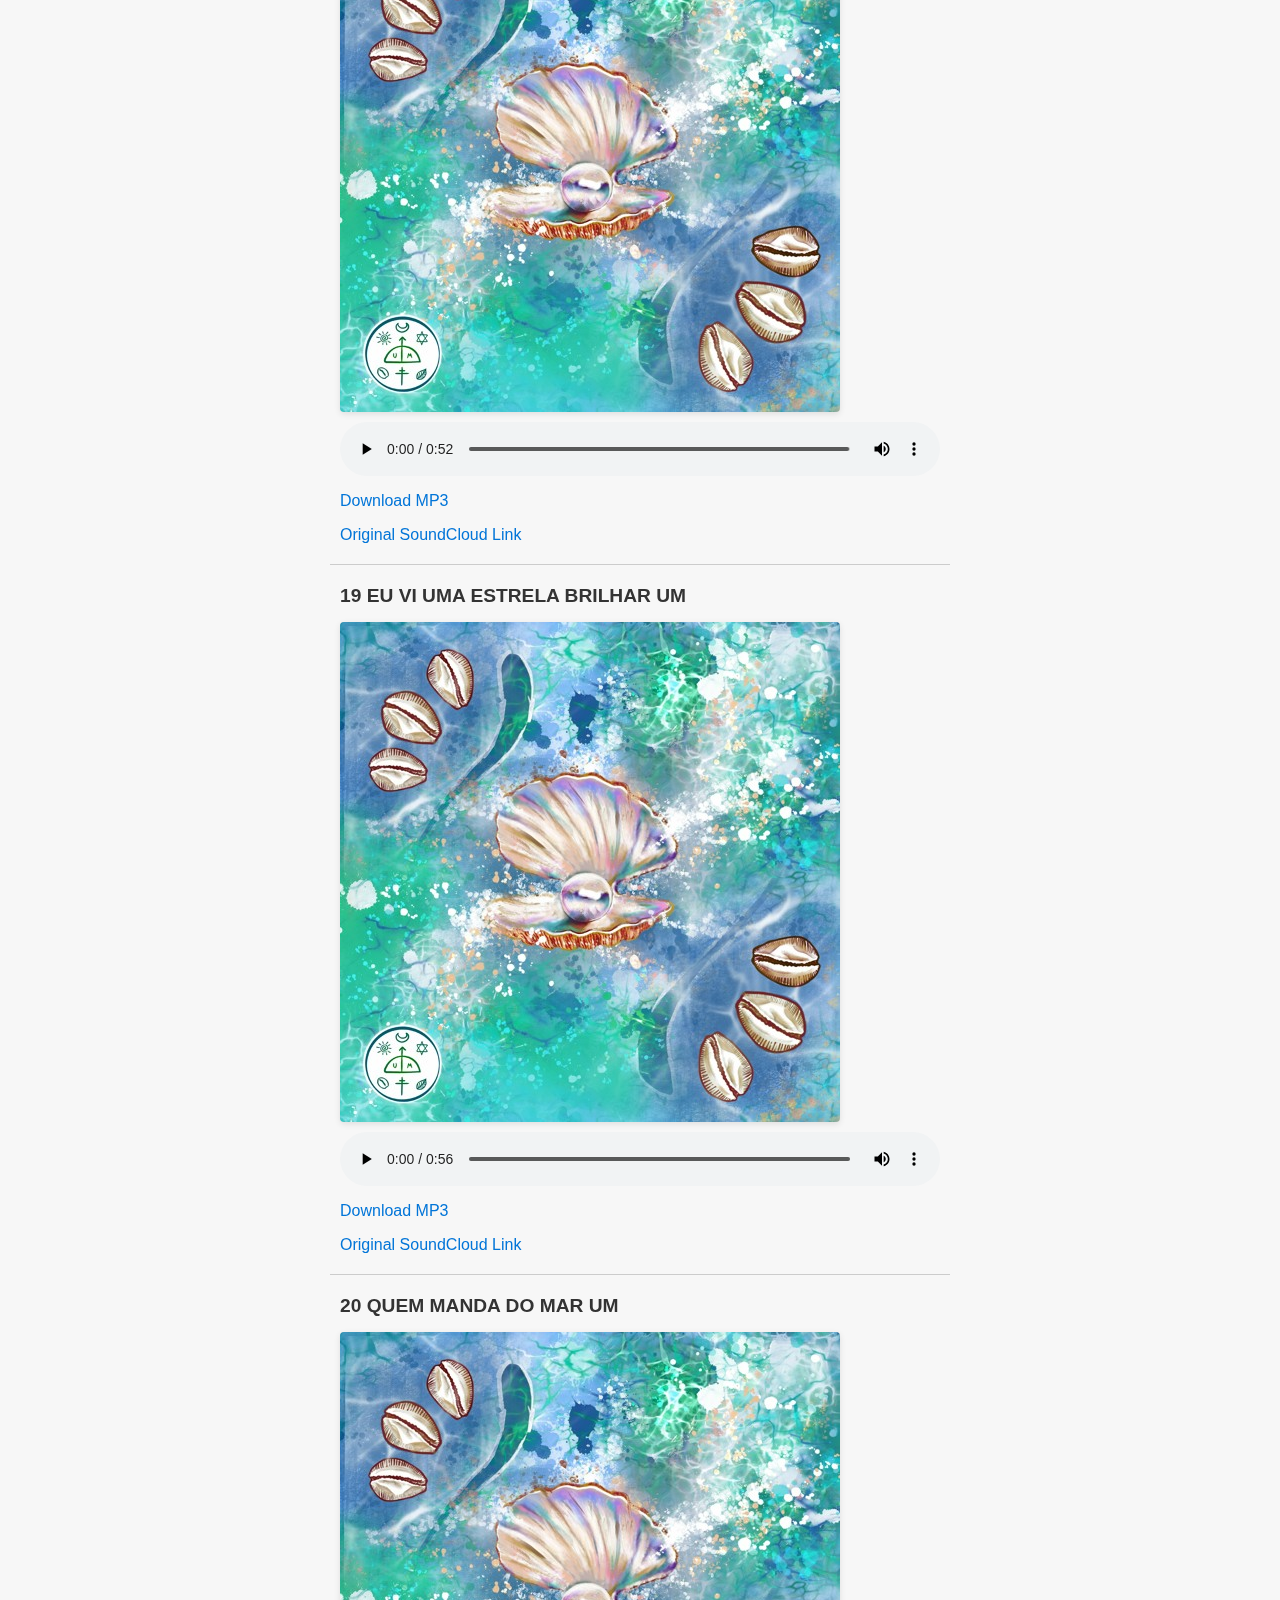
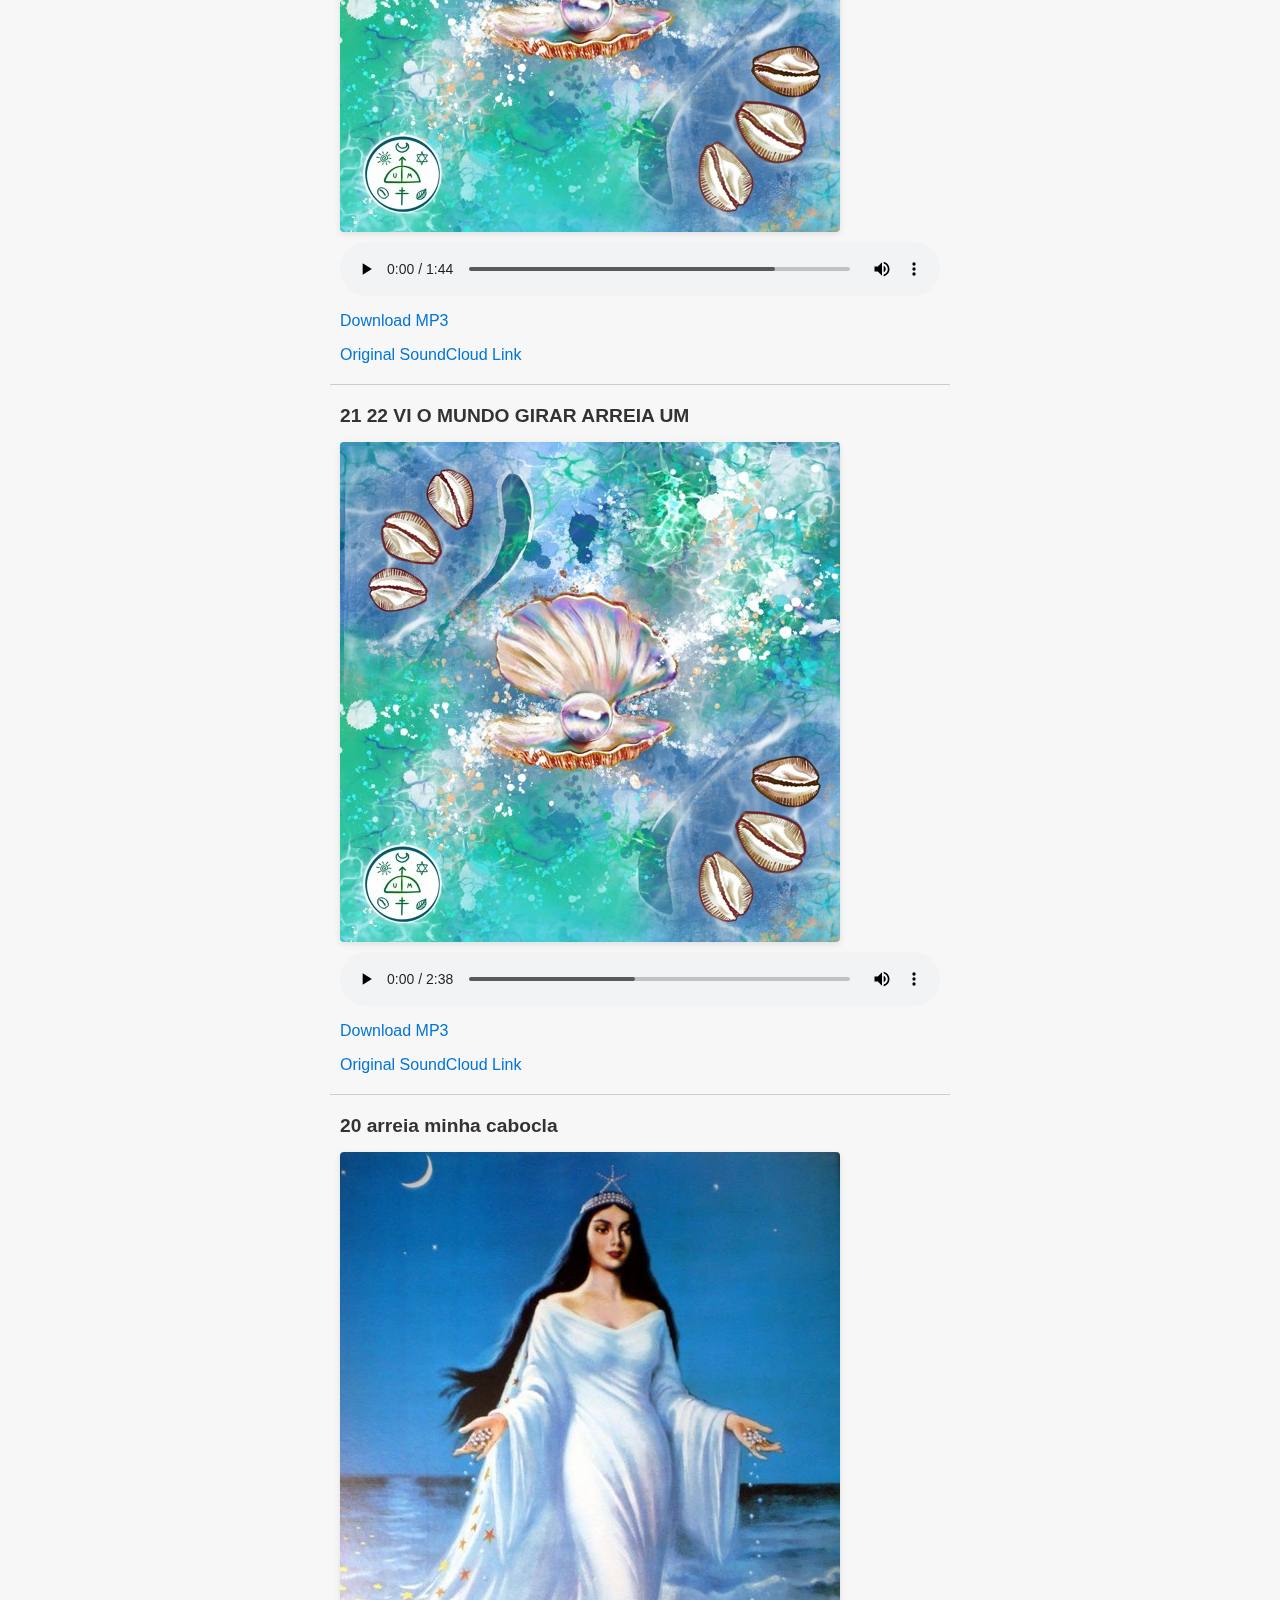
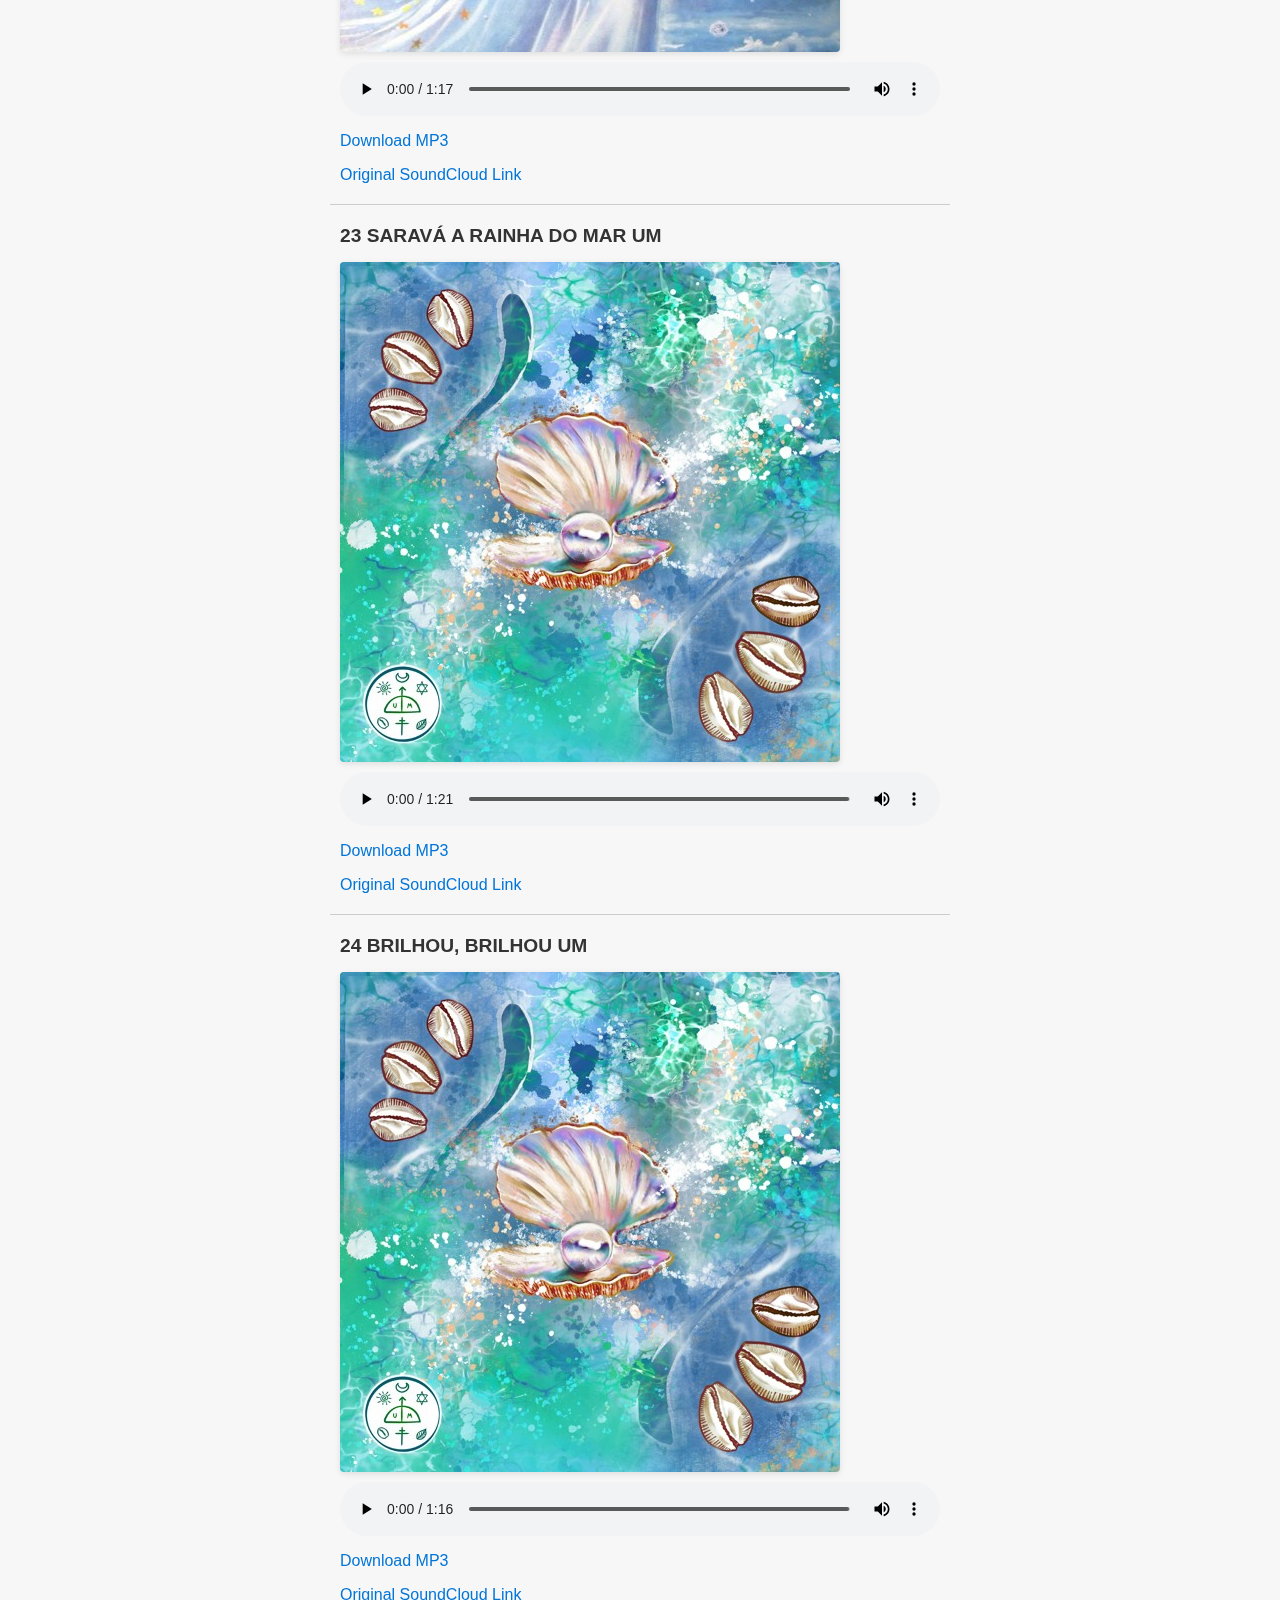
<file: html/louvacao-iemanja-pontos-de-iemanja/index.html>
<!DOCTYPE html>
<html lang='en'>

<head>
    <meta charset='utf-8' />
    <title>Louvação à Iemanjá - Pontos Iniciais</title>
    <!-- New line: reference the external CSS -->
    <link rel="stylesheet" href="soundcloud_downloads/style.css" />
</head>

<body>

    <!-- Navbar -->
    <nav>
        <a href="/scloud-scraper-to-html/html/louvacao-iemanja-intro/index.html">Intro</a>
        <a href="/scloud-scraper-to-html/html/louvacao-iemanja-hinos-de-abertura/index.html">Hinos de Abertura</a>
        <a href="/scloud-scraper-to-html/html/louvacao-iemanja-pontos-de-abertura/index.html">Pontos de Abertura</a>
        <a href="/scloud-scraper-to-html/html/louvacao-iemanja-pontos-de-oxum/index.html">Pontos de Oxum</a>
        <a href="/scloud-scraper-to-html/html/louvacao-iemanja-pontos-de-iemanja/index.html">Pontos de Iemanjá</a>
        <a href="/scloud-scraper-to-html/html/louvacao-iemanja-pontos-de-ogum/index.html">Pontos de Ogum</a>
        <a href="/scloud-scraper-to-html/html/louvacao-iemanja-extras-de-iemanja/index.html">Extras de Iemanjá</a>
        <a href="/scloud-scraper-to-html/html/louvacao-iemanja-pontos-de-iansa/index.html">Pontos de Iansã</a>
        <a href="/scloud-scraper-to-html/html/louvacao-iemanja-hinos-de-encerramento/index.html">Hinos de
            Encerramento</a>
    </nav>

    <h1>Louvação à Iemanjá - Pontos de Iemanjá</h1>

    <!-- Removed inline styles from the button and audio -->
    <button id="playAllButton" onclick="playAll()">Tocar todas</button>
    <audio id="playerAll" controls></audio>


    <p><a href='soundcloud_downloads/all_tracks.zip' download>Baixar tudo em formato ZIP</a></p>


    <h2>Índice</h2>
    <ol>

        <li><a href="#track-1">01 IEMANJÁ Ê UM</a></li>

        <li><a href="#track-2">02 LINDA ESPUMA BRANCA UM</a></li>

        <li><a href="#track-3">03 EU VOU CHAMAR UM</a></li>

        <li><a href="#track-4">04 LINDA SEREIA UM</a></li>

        <li><a href="#track-5">05 IMPÉRIO DE OLORUM UM</a></li>

        <li><a href="#track-6">06 TCHÔ, TCHÔ, TCHÔ UM</a></li>

        <li><a href="#track-7">07 RAINHA DAS ONDAS UM</a></li>

        <li><a href="#track-8">08 NO FUNDO DO MAR UM</a></li>

        <li><a href="#track-9">09 SE NÃO FOSSE A SEREIA UM</a></li>

        <li><a href="#track-10">10 A MAROLA DO MAR UM</a></li>

        <li><a href="#track-11">11 CANTO LINDO UM</a></li>

        <li><a href="#track-12">12 QUE BARCO TÃO LINDO UM</a></li>

        <li><a href="#track-13">14 A MINHA IÁ IÁ UM</a></li>

        <li><a href="#track-14">16 ENTREGA PRA IEMANJÁ UM</a></li>

        <li><a href="#track-15">18 MÃE D´ÁGUA PEÇA A OGUM UM</a></li>

        <li><a href="#track-16">19 EU VI UMA ESTRELA BRILHAR UM</a></li>

        <li><a href="#track-17">20 QUEM MANDA DO MAR UM</a></li>

        <li><a href="#track-18">21 22 VI O MUNDO GIRAR ARREIA UM</a></li>

        <li><a href="#track-19">20 arreia minha cabocla</a></li>

        <li><a href="#track-20">23 SARAVÁ A RAINHA DO MAR UM</a></li>

        <li><a href="#track-21">24 BRILHOU, BRILHOU UM</a></li>

        <li><a href="#track-22">26 FILHO DE IABÁ UM</a></li>

        <li><a href="#track-23">27 RETRATO NA AREIA UM</a></li>

        <li><a href="#track-24">29 PRINCESINHA DO MAR UM</a></li>

        <li><a href="#track-25">30 JANAÍNA CHEGOU UM</a></li>

        <li><a href="#track-26">02 Canta Mãe D´água - Baixinha</a></li>

        <li><a href="#track-27">32 IEMANJÁ É RAINHA DO MAR UM</a></li>

        <li><a href="#track-28">33 PEÇO PROTEÇÃO UM</a></li>

        <li><a href="#track-29">34 COMANDO DAS ÁGUAS UM</a></li>

        <li><a href="#track-30">35 PEÇO SEGURANÇA AO TEMPO UM</a></li>

        <li><a href="#track-31">36 CRISTAL UM</a></li>

        <li><a href="#track-32">37 LÁ VEM UM</a></li>

        <li><a href="#track-33">38 DAMA DO MAR UM</a></li>

        <li><a href="#track-34">39 ALTO MAR UM</a></li>

        <li><a href="#track-35">Mad. Dalvina</a></li>

        <li><a href="#track-36">40 SOMENTE DEUS UM</a></li>

        <li><a href="#track-37">41 ESPUMA BRANCA UM</a></li>

        <li><a href="#track-38">42 POR PIEDADE UM</a></li>

        <li><a href="#track-39">43 TODA ÁGUA UM</a></li>

        <li><a href="#track-40">44 LEMBRANÇAS DO MAR UM</a></li>

        <li><a href="#track-41">45 RAINHA IEMANJÁ UM</a></li>

        <li><a href="#track-42">46 BRILHO UM</a></li>

        <li><a href="#track-43">47 IEMANJÁ UM</a></li>

    </ol>


    <!-- Removed inline styles from the div -->
    <div id='track-1'>
        <h2>01 IEMANJÁ Ê UM</h2>

        <!-- Removed inline styles from the img -->
        <img src='soundcloud_downloads/img/01 IEMANJÁ Ê UM.jpg' alt='01 IEMANJÁ Ê UM' />


        <audio controls>
            <source src='soundcloud_downloads/01 IEMANJÁ Ê UM.mp3' type='audio/mpeg'>
        </audio>
        <p><a href='soundcloud_downloads/01 IEMANJÁ Ê UM.mp3' download>Download MP3</a></p>
        <p><a href='https://soundcloud.com/umbandaime-matriz/01-iemanja-e-um?in=umbandaime-matriz/sets/iemanja&si=3f476e60ad3843fb9c4a30327d0d44bc&utm_source=clipboard&utm_medium=text&utm_campaign=social_sharing'
                target='_blank'>Original SoundCloud Link</a></p>
    </div>
    <hr />

    <!-- Removed inline styles from the div -->
    <div id='track-2'>
        <h2>02 LINDA ESPUMA BRANCA UM</h2>

        <!-- Removed inline styles from the img -->
        <img src='soundcloud_downloads/img/02 LINDA ESPUMA BRANCA UM.jpg' alt='02 LINDA ESPUMA BRANCA UM' />


        <audio controls>
            <source src='soundcloud_downloads/02 LINDA ESPUMA BRANCA UM.mp3' type='audio/mpeg'>
        </audio>
        <p><a href='soundcloud_downloads/02 LINDA ESPUMA BRANCA UM.mp3' download>Download MP3</a></p>
        <p><a href='https://soundcloud.com/umbandaime-matriz/02-linda-espuma-branca-um?in=umbandaime-matriz/sets/iemanja&si=b244dd85d4df4194a9b92f48546c83c6&utm_source=clipboard&utm_medium=text&utm_campaign=social_sharing'
                target='_blank'>Original SoundCloud Link</a></p>
    </div>
    <hr />

    <!-- Removed inline styles from the div -->
    <div id='track-3'>
        <h2>03 EU VOU CHAMAR UM</h2>

        <!-- Removed inline styles from the img -->
        <img src='soundcloud_downloads/img/03 EU VOU CHAMAR UM.jpg' alt='03 EU VOU CHAMAR UM' />


        <audio controls>
            <source src='soundcloud_downloads/03 EU VOU CHAMAR UM.mp3' type='audio/mpeg'>
        </audio>
        <p><a href='soundcloud_downloads/03 EU VOU CHAMAR UM.mp3' download>Download MP3</a></p>
        <p><a href='https://soundcloud.com/umbandaime-matriz/03-eu-vou-chamar-um?in=umbandaime-matriz/sets/iemanja&si=8811b4bbab6c4a95889f66cb0adfd26e&utm_source=clipboard&utm_medium=text&utm_campaign=social_sharing'
                target='_blank'>Original SoundCloud Link</a></p>
    </div>
    <hr />

    <!-- Removed inline styles from the div -->
    <div id='track-4'>
        <h2>04 LINDA SEREIA UM</h2>

        <!-- Removed inline styles from the img -->
        <img src='soundcloud_downloads/img/04 LINDA SEREIA UM.jpg' alt='04 LINDA SEREIA UM' />


        <audio controls>
            <source src='soundcloud_downloads/04 LINDA SEREIA UM.mp3' type='audio/mpeg'>
        </audio>
        <p><a href='soundcloud_downloads/04 LINDA SEREIA UM.mp3' download>Download MP3</a></p>
        <p><a href='https://soundcloud.com/umbandaime-matriz/04-linda-sereia-um?in=umbandaime-matriz/sets/iemanja&si=e3356a59fd1544c79c7257e5b55442fd&utm_source=clipboard&utm_medium=text&utm_campaign=social_sharing'
                target='_blank'>Original SoundCloud Link</a></p>
    </div>
    <hr />

    <!-- Removed inline styles from the div -->
    <div id='track-5'>
        <h2>05 IMPÉRIO DE OLORUM UM</h2>

        <!-- Removed inline styles from the img -->
        <img src='soundcloud_downloads/img/05 IMPÉRIO DE OLORUM UM.jpg' alt='05 IMPÉRIO DE OLORUM UM' />


        <audio controls>
            <source src='soundcloud_downloads/05 IMPÉRIO DE OLORUM UM.mp3' type='audio/mpeg'>
        </audio>
        <p><a href='soundcloud_downloads/05 IMPÉRIO DE OLORUM UM.mp3' download>Download MP3</a></p>
        <p><a href='https://soundcloud.com/umbandaime-matriz/05-imperio-de-olorum-um?in=umbandaime-matriz/sets/iemanja&si=79148eef213c46de94ef294b7f0aedc3&utm_source=clipboard&utm_medium=text&utm_campaign=social_sharing'
                target='_blank'>Original SoundCloud Link</a></p>
    </div>
    <hr />

    <!-- Removed inline styles from the div -->
    <div id='track-6'>
        <h2>06 TCHÔ, TCHÔ, TCHÔ UM</h2>

        <!-- Removed inline styles from the img -->
        <img src='soundcloud_downloads/img/06 TCHÔ, TCHÔ, TCHÔ UM.jpg' alt='06 TCHÔ, TCHÔ, TCHÔ UM' />


        <audio controls>
            <source src='soundcloud_downloads/06 TCHÔ, TCHÔ, TCHÔ UM.mp3' type='audio/mpeg'>
        </audio>
        <p><a href='soundcloud_downloads/06 TCHÔ, TCHÔ, TCHÔ UM.mp3' download>Download MP3</a></p>
        <p><a href='https://soundcloud.com/umbandaime-matriz/06-tcho-tcho-tcho-um?in=umbandaime-matriz/sets/iemanja&si=928d20abc7ee401a903fa4e365e18da1&utm_source=clipboard&utm_medium=text&utm_campaign=social_sharing'
                target='_blank'>Original SoundCloud Link</a></p>
    </div>
    <hr />

    <!-- Removed inline styles from the div -->
    <div id='track-7'>
        <h2>07 RAINHA DAS ONDAS UM</h2>

        <!-- Removed inline styles from the img -->
        <img src='soundcloud_downloads/img/07 RAINHA DAS ONDAS UM.jpg' alt='07 RAINHA DAS ONDAS UM' />


        <audio controls>
            <source src='soundcloud_downloads/07 RAINHA DAS ONDAS UM.mp3' type='audio/mpeg'>
        </audio>
        <p><a href='soundcloud_downloads/07 RAINHA DAS ONDAS UM.mp3' download>Download MP3</a></p>
        <p><a href='https://soundcloud.com/umbandaime-matriz/07-rainha-das-ondas-um?in=umbandaime-matriz/sets/iemanja&si=0c4cb9d7b6d64afb8d2fd54a2331b498&utm_source=clipboard&utm_medium=text&utm_campaign=social_sharing'
                target='_blank'>Original SoundCloud Link</a></p>
    </div>
    <hr />

    <!-- Removed inline styles from the div -->
    <div id='track-8'>
        <h2>08 NO FUNDO DO MAR UM</h2>

        <!-- Removed inline styles from the img -->
        <img src='soundcloud_downloads/img/08 NO FUNDO DO MAR UM.jpg' alt='08 NO FUNDO DO MAR UM' />


        <audio controls>
            <source src='soundcloud_downloads/08 NO FUNDO DO MAR UM.mp3' type='audio/mpeg'>
        </audio>
        <p><a href='soundcloud_downloads/08 NO FUNDO DO MAR UM.mp3' download>Download MP3</a></p>
        <p><a href='https://soundcloud.com/umbandaime-matriz/08-no-fundo-do-mar-um?in=umbandaime-matriz/sets/iemanja&si=1f39b0d32840405188c44b1ddfa2a3a5&utm_source=clipboard&utm_medium=text&utm_campaign=social_sharing'
                target='_blank'>Original SoundCloud Link</a></p>
    </div>
    <hr />

    <!-- Removed inline styles from the div -->
    <div id='track-9'>
        <h2>09 SE NÃO FOSSE A SEREIA UM</h2>

        <!-- Removed inline styles from the img -->
        <img src='soundcloud_downloads/img/09 SE NÃO FOSSE A SEREIA UM.jpg' alt='09 SE NÃO FOSSE A SEREIA UM' />


        <audio controls>
            <source src='soundcloud_downloads/09 SE NÃO FOSSE A SEREIA UM.mp3' type='audio/mpeg'>
        </audio>
        <p><a href='soundcloud_downloads/09 SE NÃO FOSSE A SEREIA UM.mp3' download>Download MP3</a></p>
        <p><a href='https://soundcloud.com/umbandaime-matriz/09-se-nao-fosse-a-sereia-um?in=umbandaime-matriz/sets/iemanja&si=ef75ea74038c4acdbe1f71cc618f00ec&utm_source=clipboard&utm_medium=text&utm_campaign=social_sharing'
                target='_blank'>Original SoundCloud Link</a></p>
    </div>
    <hr />

    <!-- Removed inline styles from the div -->
    <div id='track-10'>
        <h2>10 A MAROLA DO MAR UM</h2>

        <!-- Removed inline styles from the img -->
        <img src='soundcloud_downloads/img/10 A MAROLA DO MAR UM.jpg' alt='10 A MAROLA DO MAR UM' />


        <audio controls>
            <source src='soundcloud_downloads/10 A MAROLA DO MAR UM.mp3' type='audio/mpeg'>
        </audio>
        <p><a href='soundcloud_downloads/10 A MAROLA DO MAR UM.mp3' download>Download MP3</a></p>
        <p><a href='https://soundcloud.com/umbandaime-matriz/10-a-marola-do-mar-um?in=umbandaime-matriz/sets/iemanja&si=87625ce3ea534be8a9c0dd042ee34c20&utm_source=clipboard&utm_medium=text&utm_campaign=social_sharing'
                target='_blank'>Original SoundCloud Link</a></p>
    </div>
    <hr />

    <!-- Removed inline styles from the div -->
    <div id='track-11'>
        <h2>11 CANTO LINDO UM</h2>

        <!-- Removed inline styles from the img -->
        <img src='soundcloud_downloads/img/11 CANTO LINDO UM.jpg' alt='11 CANTO LINDO UM' />


        <audio controls>
            <source src='soundcloud_downloads/11 CANTO LINDO UM.mp3' type='audio/mpeg'>
        </audio>
        <p><a href='soundcloud_downloads/11 CANTO LINDO UM.mp3' download>Download MP3</a></p>
        <p><a href='https://soundcloud.com/umbandaime-matriz/11-canto-lindo-um?in=umbandaime-matriz/sets/iemanja&si=342b3498bd3d40739c7a04232c1709c7&utm_source=clipboard&utm_medium=text&utm_campaign=social_sharing'
                target='_blank'>Original SoundCloud Link</a></p>
    </div>
    <hr />

    <!-- Removed inline styles from the div -->
    <div id='track-12'>
        <h2>12 QUE BARCO TÃO LINDO UM</h2>

        <!-- Removed inline styles from the img -->
        <img src='soundcloud_downloads/img/12 QUE BARCO TÃO LINDO UM.jpg' alt='12 QUE BARCO TÃO LINDO UM' />


        <audio controls>
            <source src='soundcloud_downloads/12 QUE BARCO TÃO LINDO UM.mp3' type='audio/mpeg'>
        </audio>
        <p><a href='soundcloud_downloads/12 QUE BARCO TÃO LINDO UM.mp3' download>Download MP3</a></p>
        <p><a href='https://soundcloud.com/umbandaime-matriz/12-que-barco-tao-lindo-um?in=umbandaime-matriz/sets/iemanja&si=2ca361fc497f4cf085eb9e856074c7ec&utm_source=clipboard&utm_medium=text&utm_campaign=social_sharing'
                target='_blank'>Original SoundCloud Link</a></p>
    </div>
    <hr />

    <!-- Removed inline styles from the div -->
    <div id='track-13'>
        <h2>14 A MINHA IÁ IÁ UM</h2>

        <!-- Removed inline styles from the img -->
        <img src='soundcloud_downloads/img/14 A MINHA IÁ IÁ UM.jpg' alt='14 A MINHA IÁ IÁ UM' />


        <audio controls>
            <source src='soundcloud_downloads/14 A MINHA IÁ IÁ UM.mp3' type='audio/mpeg'>
        </audio>
        <p><a href='soundcloud_downloads/14 A MINHA IÁ IÁ UM.mp3' download>Download MP3</a></p>
        <p><a href='https://soundcloud.com/umbandaime-matriz/14-a-minha-ia-ia-um?in=umbandaime-matriz/sets/iemanja&si=d533ed1c02d84d60ac3115d3a59eef7c&utm_source=clipboard&utm_medium=text&utm_campaign=social_sharing'
                target='_blank'>Original SoundCloud Link</a></p>
    </div>
    <hr />

    <!-- Removed inline styles from the div -->
    <div id='track-14'>
        <h2>16 ENTREGA PRA IEMANJÁ UM</h2>

        <!-- Removed inline styles from the img -->
        <img src='soundcloud_downloads/img/16 ENTREGA PRA IEMANJÁ UM.jpg' alt='16 ENTREGA PRA IEMANJÁ UM' />


        <audio controls>
            <source src='soundcloud_downloads/16 ENTREGA PRA IEMANJÁ UM.mp3' type='audio/mpeg'>
        </audio>
        <p><a href='soundcloud_downloads/16 ENTREGA PRA IEMANJÁ UM.mp3' download>Download MP3</a></p>
        <p><a href='https://soundcloud.com/umbandaime-matriz/16-entrega-pra-iemanja-um?in=umbandaime-matriz/sets/iemanja&si=5bb7eb07b1294296ad4ab4e21c5875c7&utm_source=clipboard&utm_medium=text&utm_campaign=social_sharing'
                target='_blank'>Original SoundCloud Link</a></p>
    </div>
    <hr />

    <!-- Removed inline styles from the div -->
    <div id='track-15'>
        <h2>18 MÃE D´ÁGUA PEÇA A OGUM UM</h2>

        <!-- Removed inline styles from the img -->
        <img src='soundcloud_downloads/img/18 MÃE D´ÁGUA PEÇA A OGUM UM.jpg' alt='18 MÃE D´ÁGUA PEÇA A OGUM UM' />


        <audio controls>
            <source src='soundcloud_downloads/18 MÃE D´ÁGUA PEÇA A OGUM UM.mp3' type='audio/mpeg'>
        </audio>
        <p><a href='soundcloud_downloads/18 MÃE D´ÁGUA PEÇA A OGUM UM.mp3' download>Download MP3</a></p>
        <p><a href='https://soundcloud.com/umbandaime-matriz/18-m-e-d-gua-pe-a-a-ogum-um?in=umbandaime-matriz/sets/iemanja&si=9ce2578f309e4025996a3f7d95e8b511&utm_source=clipboard&utm_medium=text&utm_campaign=social_sharing'
                target='_blank'>Original SoundCloud Link</a></p>
    </div>
    <hr />

    <!-- Removed inline styles from the div -->
    <div id='track-16'>
        <h2>19 EU VI UMA ESTRELA BRILHAR UM</h2>

        <!-- Removed inline styles from the img -->
        <img src='soundcloud_downloads/img/19 EU VI UMA ESTRELA BRILHAR UM.jpg' alt='19 EU VI UMA ESTRELA BRILHAR UM' />


        <audio controls>
            <source src='soundcloud_downloads/19 EU VI UMA ESTRELA BRILHAR UM.mp3' type='audio/mpeg'>
        </audio>
        <p><a href='soundcloud_downloads/19 EU VI UMA ESTRELA BRILHAR UM.mp3' download>Download MP3</a></p>
        <p><a href='https://soundcloud.com/umbandaime-matriz/19-eu-vi-uma-estrela-brilhar?in=umbandaime-matriz/sets/iemanja&si=a2ffef9082ec45c7b4b8c5fe6e013ff1&utm_source=clipboard&utm_medium=text&utm_campaign=social_sharing'
                target='_blank'>Original SoundCloud Link</a></p>
    </div>
    <hr />

    <!-- Removed inline styles from the div -->
    <div id='track-17'>
        <h2>20 QUEM MANDA DO MAR UM</h2>

        <!-- Removed inline styles from the img -->
        <img src='soundcloud_downloads/img/20 QUEM MANDA DO MAR UM.jpg' alt='20 QUEM MANDA DO MAR UM' />


        <audio controls>
            <source src='soundcloud_downloads/20 QUEM MANDA DO MAR UM.mp3' type='audio/mpeg'>
        </audio>
        <p><a href='soundcloud_downloads/20 QUEM MANDA DO MAR UM.mp3' download>Download MP3</a></p>
        <p><a href='https://soundcloud.com/umbandaime-matriz/20-quem-manda-do-mar-um?in=umbandaime-matriz/sets/iemanja&si=d3e7c83bee104b20881b1b88f1d0a33b&utm_source=clipboard&utm_medium=text&utm_campaign=social_sharing'
                target='_blank'>Original SoundCloud Link</a></p>
    </div>
    <hr />

    <!-- Removed inline styles from the div -->
    <div id='track-18'>
        <h2>21 22 VI O MUNDO GIRAR ARREIA UM</h2>

        <!-- Removed inline styles from the img -->
        <img src='soundcloud_downloads/img/21 22 VI O MUNDO GIRAR ARREIA UM.jpg'
            alt='21 22 VI O MUNDO GIRAR ARREIA UM' />


        <audio controls>
            <source src='soundcloud_downloads/21 22 VI O MUNDO GIRAR ARREIA UM.mp3' type='audio/mpeg'>
        </audio>
        <p><a href='soundcloud_downloads/21 22 VI O MUNDO GIRAR ARREIA UM.mp3' download>Download MP3</a></p>
        <p><a href='https://soundcloud.com/umbandaime-matriz/21-22-vi-o-mundo-girar-arreia?in=umbandaime-matriz/sets/iemanja&si=493fa0cfbc08453e9b79fda0aa907d1f&utm_source=clipboard&utm_medium=text&utm_campaign=social_sharing'
                target='_blank'>Original SoundCloud Link</a></p>
    </div>
    <hr />

    <!-- Removed inline styles from the div -->
    <div id='track-19'>
        <h2>20 arreia minha cabocla</h2>

        <!-- Removed inline styles from the img -->
        <img src='soundcloud_downloads/img/20 arreia minha cabocla.jpg' alt='20 arreia minha cabocla' />


        <audio controls>
            <source src='soundcloud_downloads/20 arreia minha cabocla.mp3' type='audio/mpeg'>
        </audio>
        <p><a href='soundcloud_downloads/20 arreia minha cabocla.mp3' download>Download MP3</a></p>
        <p><a href='https://soundcloud.com/louvoresayemanja/20-arreia-minha-cabocla?ref=clipboard&p=a&c=0&si=e2ecc7c0cc704d4db6c6f870bb8f4f8b&utm_source=clipboard&utm_medium=text&utm_campaign=social_sharing'
                target='_blank'>Original SoundCloud Link</a></p>
    </div>
    <hr />

    <!-- Removed inline styles from the div -->
    <div id='track-20'>
        <h2>23 SARAVÁ A RAINHA DO MAR UM</h2>

        <!-- Removed inline styles from the img -->
        <img src='soundcloud_downloads/img/23 SARAVÁ A RAINHA DO MAR UM.jpg' alt='23 SARAVÁ A RAINHA DO MAR UM' />


        <audio controls>
            <source src='soundcloud_downloads/23 SARAVÁ A RAINHA DO MAR UM.mp3' type='audio/mpeg'>
        </audio>
        <p><a href='soundcloud_downloads/23 SARAVÁ A RAINHA DO MAR UM.mp3' download>Download MP3</a></p>
        <p><a href='https://soundcloud.com/umbandaime-matriz/23-sarava-a-rainha-do-mar-um?in=umbandaime-matriz/sets/iemanja&si=ca0d4fd99b0e4243b6c73fcabebfd70a&utm_source=clipboard&utm_medium=text&utm_campaign=social_sharing'
                target='_blank'>Original SoundCloud Link</a></p>
    </div>
    <hr />

    <!-- Removed inline styles from the div -->
    <div id='track-21'>
        <h2>24 BRILHOU, BRILHOU UM</h2>

        <!-- Removed inline styles from the img -->
        <img src='soundcloud_downloads/img/24 BRILHOU, BRILHOU UM.jpg' alt='24 BRILHOU, BRILHOU UM' />


        <audio controls>
            <source src='soundcloud_downloads/24 BRILHOU, BRILHOU UM.mp3' type='audio/mpeg'>
        </audio>
        <p><a href='soundcloud_downloads/24 BRILHOU, BRILHOU UM.mp3' download>Download MP3</a></p>
        <p><a href='https://soundcloud.com/umbandaime-matriz/24-brilhou-brilhou-um?in=umbandaime-matriz/sets/iemanja&si=9f71a4332e554646b5f69254e79baf52&utm_source=clipboard&utm_medium=text&utm_campaign=social_sharing'
                target='_blank'>Original SoundCloud Link</a></p>
    </div>
    <hr />

    <!-- Removed inline styles from the div -->
    <div id='track-22'>
        <h2>26 FILHO DE IABÁ UM</h2>

        <!-- Removed inline styles from the img -->
        <img src='soundcloud_downloads/img/26 FILHO DE IABÁ UM.jpg' alt='26 FILHO DE IABÁ UM' />


        <audio controls>
            <source src='soundcloud_downloads/26 FILHO DE IABÁ UM.mp3' type='audio/mpeg'>
        </audio>
        <p><a href='soundcloud_downloads/26 FILHO DE IABÁ UM.mp3' download>Download MP3</a></p>
        <p><a href='https://soundcloud.com/umbandaime-matriz/26-filho-de-iaba-um?in=umbandaime-matriz/sets/iemanja&si=43616dae106741988f984d8b8c7f0191&utm_source=clipboard&utm_medium=text&utm_campaign=social_sharing'
                target='_blank'>Original SoundCloud Link</a></p>
    </div>
    <hr />

    <!-- Removed inline styles from the div -->
    <div id='track-23'>
        <h2>27 RETRATO NA AREIA UM</h2>

        <!-- Removed inline styles from the img -->
        <img src='soundcloud_downloads/img/27 RETRATO NA AREIA UM.jpg' alt='27 RETRATO NA AREIA UM' />


        <audio controls>
            <source src='soundcloud_downloads/27 RETRATO NA AREIA UM.mp3' type='audio/mpeg'>
        </audio>
        <p><a href='soundcloud_downloads/27 RETRATO NA AREIA UM.mp3' download>Download MP3</a></p>
        <p><a href='https://soundcloud.com/umbandaime-matriz/27-retrato-na-areia-um?in=umbandaime-matriz/sets/iemanja&si=9735c35a585b456190c09264987cfb0f&utm_source=clipboard&utm_medium=text&utm_campaign=social_sharing'
                target='_blank'>Original SoundCloud Link</a></p>
    </div>
    <hr />

    <!-- Removed inline styles from the div -->
    <div id='track-24'>
        <h2>29 PRINCESINHA DO MAR UM</h2>

        <!-- Removed inline styles from the img -->
        <img src='soundcloud_downloads/img/29 PRINCESINHA DO MAR UM.jpg' alt='29 PRINCESINHA DO MAR UM' />


        <audio controls>
            <source src='soundcloud_downloads/29 PRINCESINHA DO MAR UM.mp3' type='audio/mpeg'>
        </audio>
        <p><a href='soundcloud_downloads/29 PRINCESINHA DO MAR UM.mp3' download>Download MP3</a></p>
        <p><a href='https://soundcloud.com/umbandaime-matriz/29-princesinha-do-mar-um?in=umbandaime-matriz/sets/iemanja&si=c64dd159576f4c0a92e0d09b7f075711&utm_source=clipboard&utm_medium=text&utm_campaign=social_sharing'
                target='_blank'>Original SoundCloud Link</a></p>
    </div>
    <hr />

    <!-- Removed inline styles from the div -->
    <div id='track-25'>
        <h2>30 JANAÍNA CHEGOU UM</h2>

        <!-- Removed inline styles from the img -->
        <img src='soundcloud_downloads/img/30 JANAÍNA CHEGOU UM.jpg' alt='30 JANAÍNA CHEGOU UM' />


        <audio controls>
            <source src='soundcloud_downloads/30 JANAÍNA CHEGOU UM.mp3' type='audio/mpeg'>
        </audio>
        <p><a href='soundcloud_downloads/30 JANAÍNA CHEGOU UM.mp3' download>Download MP3</a></p>
        <p><a href='https://soundcloud.com/umbandaime-matriz/30-janaina-chegou-um?in=umbandaime-matriz/sets/iemanja&si=9da9754e753641db96a5d276e799730d&utm_source=clipboard&utm_medium=text&utm_campaign=social_sharing'
                target='_blank'>Original SoundCloud Link</a></p>
    </div>
    <hr />

    <!-- Removed inline styles from the div -->
    <div id='track-26'>
        <h2>02 Canta Mãe D´água - Baixinha</h2>

        <!-- Removed inline styles from the img -->
        <img src='soundcloud_downloads/img/02 Canta Mãe D´água - Baixinha.jpg' alt='02 Canta Mãe D´água - Baixinha' />


        <audio controls>
            <source src='soundcloud_downloads/02 Canta Mãe D´água - Baixinha.mp3' type='audio/mpeg'>
        </audio>
        <p><a href='soundcloud_downloads/02 Canta Mãe D´água - Baixinha.mp3' download>Download MP3</a></p>
        <p><a href='https://soundcloud.com/flor-da-montanha/02-canta-m-e-d-gua-baixinha?ref=clipboard&p=a&c=0&si=351670f5e41a4e3fbf0727a64a815421&utm_source=clipboard&utm_medium=text&utm_campaign=social_sharing'
                target='_blank'>Original SoundCloud Link</a></p>
    </div>
    <hr />

    <!-- Removed inline styles from the div -->
    <div id='track-27'>
        <h2>32 IEMANJÁ É RAINHA DO MAR UM</h2>

        <!-- Removed inline styles from the img -->
        <img src='soundcloud_downloads/img/32 IEMANJÁ É RAINHA DO MAR UM.jpg' alt='32 IEMANJÁ É RAINHA DO MAR UM' />


        <audio controls>
            <source src='soundcloud_downloads/32 IEMANJÁ É RAINHA DO MAR UM.mp3' type='audio/mpeg'>
        </audio>
        <p><a href='soundcloud_downloads/32 IEMANJÁ É RAINHA DO MAR UM.mp3' download>Download MP3</a></p>
        <p><a href='https://soundcloud.com/umbandaime-matriz/32-iemanja-e-rainha-do-mar-um?ref=clipboard&p=a&c=0&si=3ca00d543dcc4dfe922990ee17d4f5d9&utm_source=clipboard&utm_medium=text&utm_campaign=social_sharing'
                target='_blank'>Original SoundCloud Link</a></p>
    </div>
    <hr />

    <!-- Removed inline styles from the div -->
    <div id='track-28'>
        <h2>33 PEÇO PROTEÇÃO UM</h2>

        <!-- Removed inline styles from the img -->
        <img src='soundcloud_downloads/img/33 PEÇO PROTEÇÃO UM.jpg' alt='33 PEÇO PROTEÇÃO UM' />


        <audio controls>
            <source src='soundcloud_downloads/33 PEÇO PROTEÇÃO UM.mp3' type='audio/mpeg'>
        </audio>
        <p><a href='soundcloud_downloads/33 PEÇO PROTEÇÃO UM.mp3' download>Download MP3</a></p>
        <p><a href='https://soundcloud.com/umbandaime-matriz/33-peco-protecao-um?in=umbandaime-matriz/sets/iemanja&si=ee208eaef5c34eabbff2fb7a3777f180&utm_source=clipboard&utm_medium=text&utm_campaign=social_sharing'
                target='_blank'>Original SoundCloud Link</a></p>
    </div>
    <hr />

    <!-- Removed inline styles from the div -->
    <div id='track-29'>
        <h2>34 COMANDO DAS ÁGUAS UM</h2>

        <!-- Removed inline styles from the img -->
        <img src='soundcloud_downloads/img/34 COMANDO DAS ÁGUAS UM.jpg' alt='34 COMANDO DAS ÁGUAS UM' />


        <audio controls>
            <source src='soundcloud_downloads/34 COMANDO DAS ÁGUAS UM.mp3' type='audio/mpeg'>
        </audio>
        <p><a href='soundcloud_downloads/34 COMANDO DAS ÁGUAS UM.mp3' download>Download MP3</a></p>
        <p><a href='https://soundcloud.com/umbandaime-matriz/34-comando-das-aguas-um?in=umbandaime-matriz/sets/iemanja&si=7ebe9224d11f457ebb976ca140214a52&utm_source=clipboard&utm_medium=text&utm_campaign=social_sharing'
                target='_blank'>Original SoundCloud Link</a></p>
    </div>
    <hr />

    <!-- Removed inline styles from the div -->
    <div id='track-30'>
        <h2>35 PEÇO SEGURANÇA AO TEMPO UM</h2>

        <!-- Removed inline styles from the img -->
        <img src='soundcloud_downloads/img/35 PEÇO SEGURANÇA AO TEMPO UM.jpg' alt='35 PEÇO SEGURANÇA AO TEMPO UM' />


        <audio controls>
            <source src='soundcloud_downloads/35 PEÇO SEGURANÇA AO TEMPO UM.mp3' type='audio/mpeg'>
        </audio>
        <p><a href='soundcloud_downloads/35 PEÇO SEGURANÇA AO TEMPO UM.mp3' download>Download MP3</a></p>
        <p><a href='https://soundcloud.com/umbandaime-matriz/35-peco-seguranca-ao-tempo-um?in=umbandaime-matriz/sets/iemanja&si=a580248aaf8848d58b4e8c0ac37f9350&utm_source=clipboard&utm_medium=text&utm_campaign=social_sharing'
                target='_blank'>Original SoundCloud Link</a></p>
    </div>
    <hr />

    <!-- Removed inline styles from the div -->
    <div id='track-31'>
        <h2>36 CRISTAL UM</h2>

        <!-- Removed inline styles from the img -->
        <img src='soundcloud_downloads/img/36 CRISTAL UM.jpg' alt='36 CRISTAL UM' />


        <audio controls>
            <source src='soundcloud_downloads/36 CRISTAL UM.mp3' type='audio/mpeg'>
        </audio>
        <p><a href='soundcloud_downloads/36 CRISTAL UM.mp3' download>Download MP3</a></p>
        <p><a href='https://soundcloud.com/umbandaime-matriz/36-cristal-um?in=umbandaime-matriz/sets/iemanja&si=548f5b9ee6294d1281eccbf19edd720b&utm_source=clipboard&utm_medium=text&utm_campaign=social_sharing'
                target='_blank'>Original SoundCloud Link</a></p>
    </div>
    <hr />

    <!-- Removed inline styles from the div -->
    <div id='track-32'>
        <h2>37 LÁ VEM UM</h2>

        <!-- Removed inline styles from the img -->
        <img src='soundcloud_downloads/img/37 LÁ VEM UM.jpg' alt='37 LÁ VEM UM' />


        <audio controls>
            <source src='soundcloud_downloads/37 LÁ VEM UM.mp3' type='audio/mpeg'>
        </audio>
        <p><a href='soundcloud_downloads/37 LÁ VEM UM.mp3' download>Download MP3</a></p>
        <p><a href='https://soundcloud.com/umbandaime-matriz/37-la-vem-um?in=umbandaime-matriz/sets/iemanja&si=d8acb34d68584e008b3bafee11b58ec5&utm_source=clipboard&utm_medium=text&utm_campaign=social_sharing'
                target='_blank'>Original SoundCloud Link</a></p>
    </div>
    <hr />

    <!-- Removed inline styles from the div -->
    <div id='track-33'>
        <h2>38 DAMA DO MAR UM</h2>

        <!-- Removed inline styles from the img -->
        <img src='soundcloud_downloads/img/38 DAMA DO MAR UM.jpg' alt='38 DAMA DO MAR UM' />


        <audio controls>
            <source src='soundcloud_downloads/38 DAMA DO MAR UM.mp3' type='audio/mpeg'>
        </audio>
        <p><a href='soundcloud_downloads/38 DAMA DO MAR UM.mp3' download>Download MP3</a></p>
        <p><a href='https://soundcloud.com/umbandaime-matriz/38-dama-do-mar-um?in=umbandaime-matriz/sets/iemanja&si=5c2a9c7f91a941b587a36db0ceb60312&utm_source=clipboard&utm_medium=text&utm_campaign=social_sharing'
                target='_blank'>Original SoundCloud Link</a></p>
    </div>
    <hr />

    <!-- Removed inline styles from the div -->
    <div id='track-34'>
        <h2>39 ALTO MAR UM</h2>

        <!-- Removed inline styles from the img -->
        <img src='soundcloud_downloads/img/39 ALTO MAR UM.jpg' alt='39 ALTO MAR UM' />


        <audio controls>
            <source src='soundcloud_downloads/39 ALTO MAR UM.mp3' type='audio/mpeg'>
        </audio>
        <p><a href='soundcloud_downloads/39 ALTO MAR UM.mp3' download>Download MP3</a></p>
        <p><a href='https://soundcloud.com/umbandaime-matriz/39-alto-mar-um?in=umbandaime-matriz/sets/iemanja&si=7385e89659e445c5977ffef2a8fa5251&utm_source=clipboard&utm_medium=text&utm_campaign=social_sharing'
                target='_blank'>Original SoundCloud Link</a></p>
    </div>
    <hr />

    <!-- Removed inline styles from the div -->
    <div id='track-35'>
        <h2>Mad. Dalvina</h2>

        <!-- Removed inline styles from the img -->
        <img src='soundcloud_downloads/img/Mad. Dalvina.jpg' alt='Mad. Dalvina' />


        <audio controls>
            <source src='soundcloud_downloads/Mad. Dalvina.mp3' type='audio/mpeg'>
        </audio>
        <p><a href='soundcloud_downloads/Mad. Dalvina.mp3' download>Download MP3</a></p>
        <p><a href='https://soundcloud.com/canaljagube/mad-dalvina-2?ref=clipboard&p=a&c=0&si=12fbecae234347f0bc0e90f56693af80&utm_source=clipboard&utm_medium=text&utm_campaign=social_sharing'
                target='_blank'>Original SoundCloud Link</a></p>
    </div>
    <hr />

    <!-- Removed inline styles from the div -->
    <div id='track-36'>
        <h2>40 SOMENTE DEUS UM</h2>

        <!-- Removed inline styles from the img -->
        <img src='soundcloud_downloads/img/40 SOMENTE  DEUS UM.jpg' alt='40 SOMENTE  DEUS UM' />


        <audio controls>
            <source src='soundcloud_downloads/40 SOMENTE  DEUS UM.mp3' type='audio/mpeg'>
        </audio>
        <p><a href='soundcloud_downloads/40 SOMENTE  DEUS UM.mp3' download>Download MP3</a></p>
        <p><a href='https://soundcloud.com/umbandaime-matriz/40-somente-deus-um?ref=clipboard&p=a&c=0&si=e6da62af51e94d0db54be3df98f0fe57&utm_source=clipboard&utm_medium=text&utm_campaign=social_sharing'
                target='_blank'>Original SoundCloud Link</a></p>
    </div>
    <hr />

    <!-- Removed inline styles from the div -->
    <div id='track-37'>
        <h2>41 ESPUMA BRANCA UM</h2>

        <!-- Removed inline styles from the img -->
        <img src='soundcloud_downloads/img/41 ESPUMA BRANCA UM.jpg' alt='41 ESPUMA BRANCA UM' />


        <audio controls>
            <source src='soundcloud_downloads/41 ESPUMA BRANCA UM.mp3' type='audio/mpeg'>
        </audio>
        <p><a href='soundcloud_downloads/41 ESPUMA BRANCA UM.mp3' download>Download MP3</a></p>
        <p><a href='https://soundcloud.com/umbandaime-matriz/41-espuma-branca-um?in=umbandaime-matriz/sets/iemanja&si=81493b75e18a4acdad1c319bfc5c3e99&utm_source=clipboard&utm_medium=text&utm_campaign=social_sharing'
                target='_blank'>Original SoundCloud Link</a></p>
    </div>
    <hr />

    <!-- Removed inline styles from the div -->
    <div id='track-38'>
        <h2>42 POR PIEDADE UM</h2>

        <!-- Removed inline styles from the img -->
        <img src='soundcloud_downloads/img/42 POR PIEDADE UM.jpg' alt='42 POR PIEDADE UM' />


        <audio controls>
            <source src='soundcloud_downloads/42 POR PIEDADE UM.mp3' type='audio/mpeg'>
        </audio>
        <p><a href='soundcloud_downloads/42 POR PIEDADE UM.mp3' download>Download MP3</a></p>
        <p><a href='https://soundcloud.com/umbandaime-matriz/42-por-piedade-um?in=umbandaime-matriz/sets/iemanja&si=3eb5863be127478fa264bfe8c82c3ad3&utm_source=clipboard&utm_medium=text&utm_campaign=social_sharing'
                target='_blank'>Original SoundCloud Link</a></p>
    </div>
    <hr />

    <!-- Removed inline styles from the div -->
    <div id='track-39'>
        <h2>43 TODA ÁGUA UM</h2>

        <!-- Removed inline styles from the img -->
        <img src='soundcloud_downloads/img/43 TODA ÁGUA UM.jpg' alt='43 TODA ÁGUA UM' />


        <audio controls>
            <source src='soundcloud_downloads/43 TODA ÁGUA UM.mp3' type='audio/mpeg'>
        </audio>
        <p><a href='soundcloud_downloads/43 TODA ÁGUA UM.mp3' download>Download MP3</a></p>
        <p><a href='https://soundcloud.com/umbandaime-matriz/43-toda-agua-um?in=umbandaime-matriz/sets/iemanja&si=36d5b8af073248a181beac99c96617b6&utm_source=clipboard&utm_medium=text&utm_campaign=social_sharing'
                target='_blank'>Original SoundCloud Link</a></p>
    </div>
    <hr />

    <!-- Removed inline styles from the div -->
    <div id='track-40'>
        <h2>44 LEMBRANÇAS DO MAR UM</h2>

        <!-- Removed inline styles from the img -->
        <img src='soundcloud_downloads/img/44 LEMBRANÇAS DO MAR UM.jpg' alt='44 LEMBRANÇAS DO MAR UM' />


        <audio controls>
            <source src='soundcloud_downloads/44 LEMBRANÇAS DO MAR UM.mp3' type='audio/mpeg'>
        </audio>
        <p><a href='soundcloud_downloads/44 LEMBRANÇAS DO MAR UM.mp3' download>Download MP3</a></p>
        <p><a href='https://soundcloud.com/umbandaime-matriz/44-lembrancas-do-mar-um?in=umbandaime-matriz/sets/iemanja&si=9204889133754d12a3f2a0ee1306fc10&utm_source=clipboard&utm_medium=text&utm_campaign=social_sharing'
                target='_blank'>Original SoundCloud Link</a></p>
    </div>
    <hr />

    <!-- Removed inline styles from the div -->
    <div id='track-41'>
        <h2>45 RAINHA IEMANJÁ UM</h2>

        <!-- Removed inline styles from the img -->
        <img src='soundcloud_downloads/img/45 RAINHA IEMANJÁ UM.jpg' alt='45 RAINHA IEMANJÁ UM' />


        <audio controls>
            <source src='soundcloud_downloads/45 RAINHA IEMANJÁ UM.mp3' type='audio/mpeg'>
        </audio>
        <p><a href='soundcloud_downloads/45 RAINHA IEMANJÁ UM.mp3' download>Download MP3</a></p>
        <p><a href='https://soundcloud.com/umbandaime-matriz/45-rainha-iemanja-um?in=umbandaime-matriz/sets/iemanja&si=5469a5c86dd540a18ab107848307c141&utm_source=clipboard&utm_medium=text&utm_campaign=social_sharing'
                target='_blank'>Original SoundCloud Link</a></p>
    </div>
    <hr />

    <!-- Removed inline styles from the div -->
    <div id='track-42'>
        <h2>46 BRILHO UM</h2>

        <!-- Removed inline styles from the img -->
        <img src='soundcloud_downloads/img/46 BRILHO UM.jpg' alt='46 BRILHO UM' />


        <audio controls>
            <source src='soundcloud_downloads/46 BRILHO UM.mp3' type='audio/mpeg'>
        </audio>
        <p><a href='soundcloud_downloads/46 BRILHO UM.mp3' download>Download MP3</a></p>
        <p><a href='https://soundcloud.com/umbandaime-matriz/46-brilho-um?in=umbandaime-matriz/sets/iemanja&si=12b97244f22f442dbc442eb735437e3a&utm_source=clipboard&utm_medium=text&utm_campaign=social_sharing'
                target='_blank'>Original SoundCloud Link</a></p>
    </div>
    <hr />

    <!-- Removed inline styles from the div -->
    <div id='track-43'>
        <h2>47 IEMANJÁ UM</h2>

        <!-- Removed inline styles from the img -->
        <img src='soundcloud_downloads/img/47 IEMANJÁ UM.jpg' alt='47 IEMANJÁ UM' />


        <audio controls>
            <source src='soundcloud_downloads/47 IEMANJÁ UM.mp3' type='audio/mpeg'>
        </audio>
        <p><a href='soundcloud_downloads/47 IEMANJÁ UM.mp3' download>Download MP3</a></p>
        <p><a href='https://soundcloud.com/umbandaime-matriz/47-iemanja-um?in=umbandaime-matriz/sets/iemanja&si=aa674cc0743b4a8db3dbe345ebdf8360&utm_source=clipboard&utm_medium=text&utm_campaign=social_sharing'
                target='_blank'>Original SoundCloud Link</a></p>
    </div>
    <hr />


    <script>
        window.allTracks = [

            "soundcloud_downloads/01 IEMANJÁ Ê UM.mp3",

            "soundcloud_downloads/02 LINDA ESPUMA BRANCA UM.mp3",

            "soundcloud_downloads/03 EU VOU CHAMAR UM.mp3",

            "soundcloud_downloads/04 LINDA SEREIA UM.mp3",

            "soundcloud_downloads/05 IMPÉRIO DE OLORUM UM.mp3",

            "soundcloud_downloads/06 TCHÔ, TCHÔ, TCHÔ UM.mp3",

            "soundcloud_downloads/07 RAINHA DAS ONDAS UM.mp3",

            "soundcloud_downloads/08 NO FUNDO DO MAR UM.mp3",

            "soundcloud_downloads/09 SE NÃO FOSSE A SEREIA UM.mp3",

            "soundcloud_downloads/10 A MAROLA DO MAR UM.mp3",

            "soundcloud_downloads/11 CANTO LINDO UM.mp3",

            "soundcloud_downloads/12 QUE BARCO TÃO LINDO UM.mp3",

            "soundcloud_downloads/14 A MINHA IÁ IÁ UM.mp3",

            "soundcloud_downloads/16 ENTREGA PRA IEMANJÁ UM.mp3",

            "soundcloud_downloads/18 MÃE D´ÁGUA PEÇA A OGUM UM.mp3",

            "soundcloud_downloads/19 EU VI UMA ESTRELA BRILHAR UM.mp3",

            "soundcloud_downloads/20 QUEM MANDA DO MAR UM.mp3",

            "soundcloud_downloads/21 22 VI O MUNDO GIRAR ARREIA UM.mp3",

            "soundcloud_downloads/20 arreia minha cabocla.mp3",

            "soundcloud_downloads/23 SARAVÁ A RAINHA DO MAR UM.mp3",

            "soundcloud_downloads/24 BRILHOU, BRILHOU UM.mp3",

            "soundcloud_downloads/26 FILHO DE IABÁ UM.mp3",

            "soundcloud_downloads/27 RETRATO NA AREIA UM.mp3",

            "soundcloud_downloads/29 PRINCESINHA DO MAR UM.mp3",

            "soundcloud_downloads/30 JANAÍNA CHEGOU UM.mp3",

            "soundcloud_downloads/02 Canta Mãe D´água - Baixinha.mp3",

            "soundcloud_downloads/32 IEMANJÁ É RAINHA DO MAR UM.mp3",

            "soundcloud_downloads/33 PEÇO PROTEÇÃO UM.mp3",

            "soundcloud_downloads/34 COMANDO DAS ÁGUAS UM.mp3",

            "soundcloud_downloads/35 PEÇO SEGURANÇA AO TEMPO UM.mp3",

            "soundcloud_downloads/36 CRISTAL UM.mp3",

            "soundcloud_downloads/37 LÁ VEM UM.mp3",

            "soundcloud_downloads/38 DAMA DO MAR UM.mp3",

            "soundcloud_downloads/39 ALTO MAR UM.mp3",

            "soundcloud_downloads/Mad. Dalvina.mp3",

            "soundcloud_downloads/40 SOMENTE  DEUS UM.mp3",

            "soundcloud_downloads/41 ESPUMA BRANCA UM.mp3",

            "soundcloud_downloads/42 POR PIEDADE UM.mp3",

            "soundcloud_downloads/43 TODA ÁGUA UM.mp3",

            "soundcloud_downloads/44 LEMBRANÇAS DO MAR UM.mp3",

            "soundcloud_downloads/45 RAINHA IEMANJÁ UM.mp3",

            "soundcloud_downloads/46 BRILHO UM.mp3",

            "soundcloud_downloads/47 IEMANJÁ UM.mp3",

        ];
    </script>
    <script src='soundcloud_downloads/playAll.js'></script>
</body>

</html>
</file>
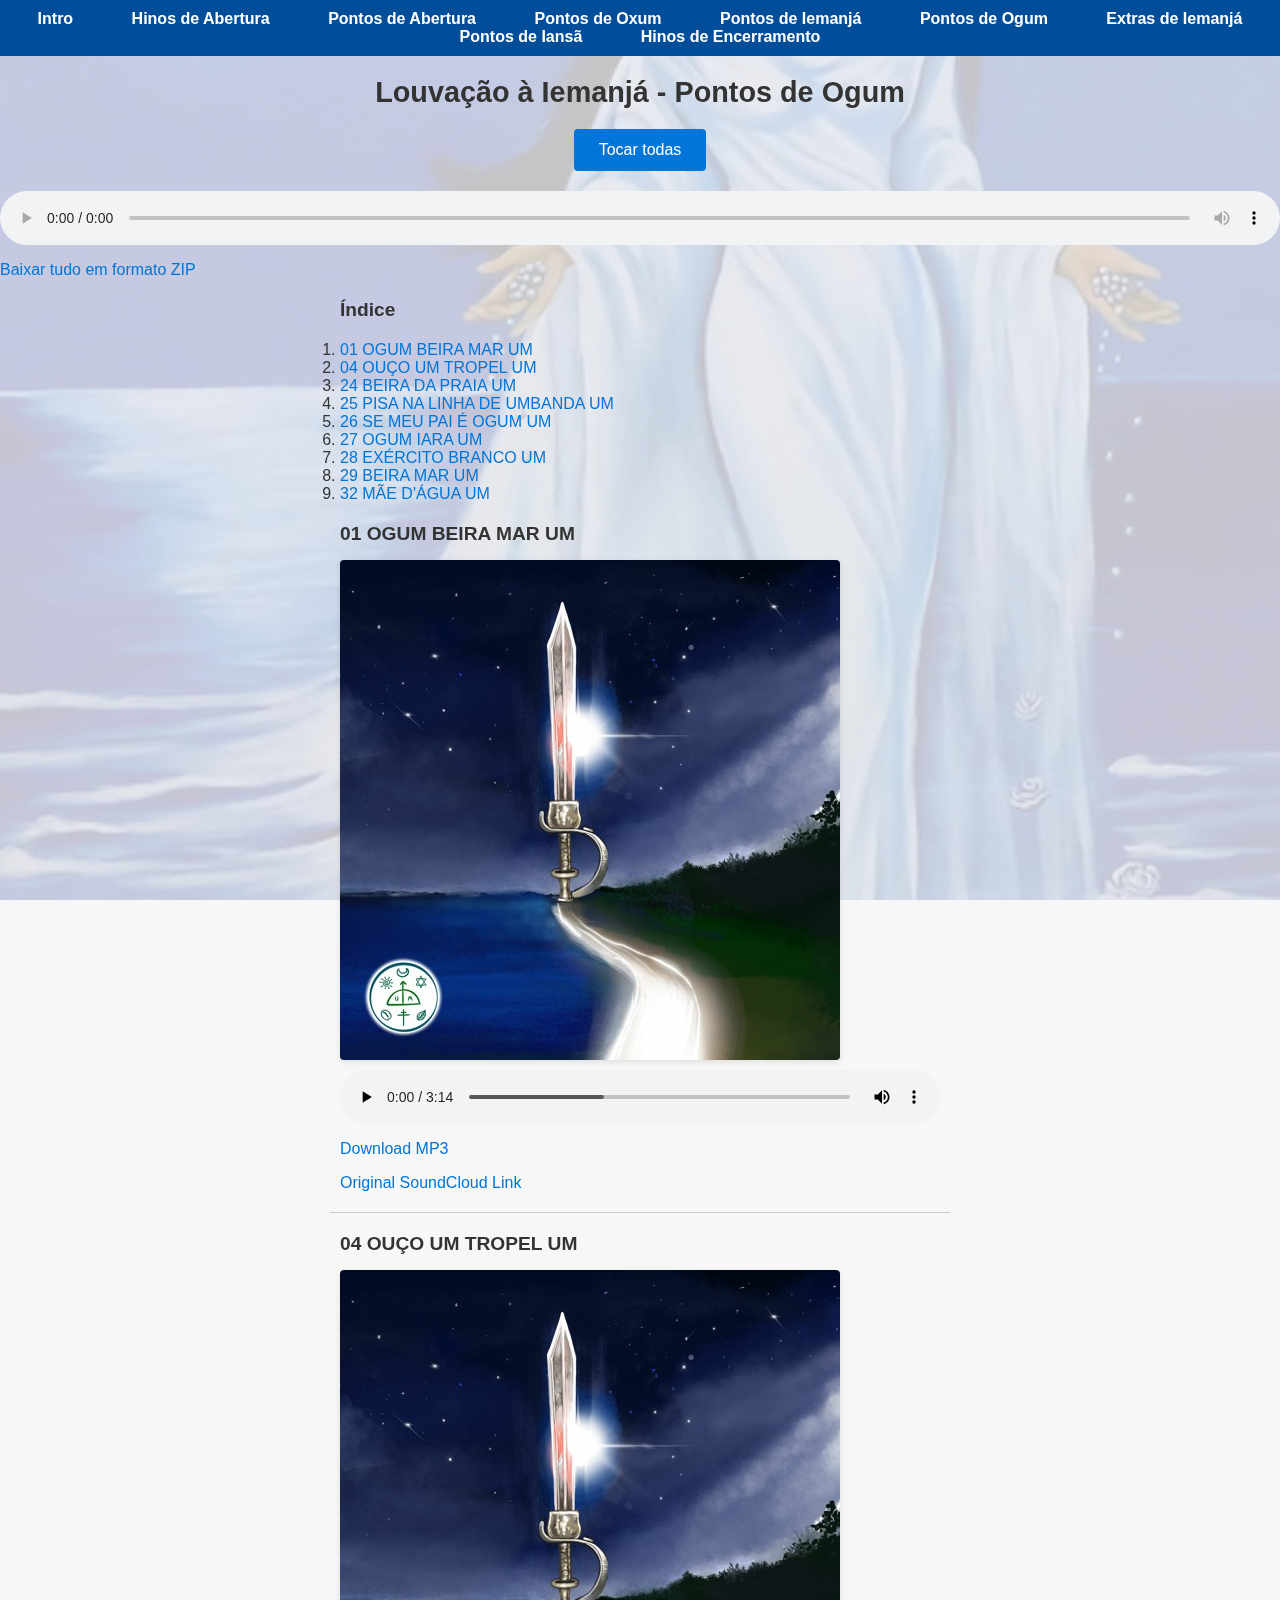
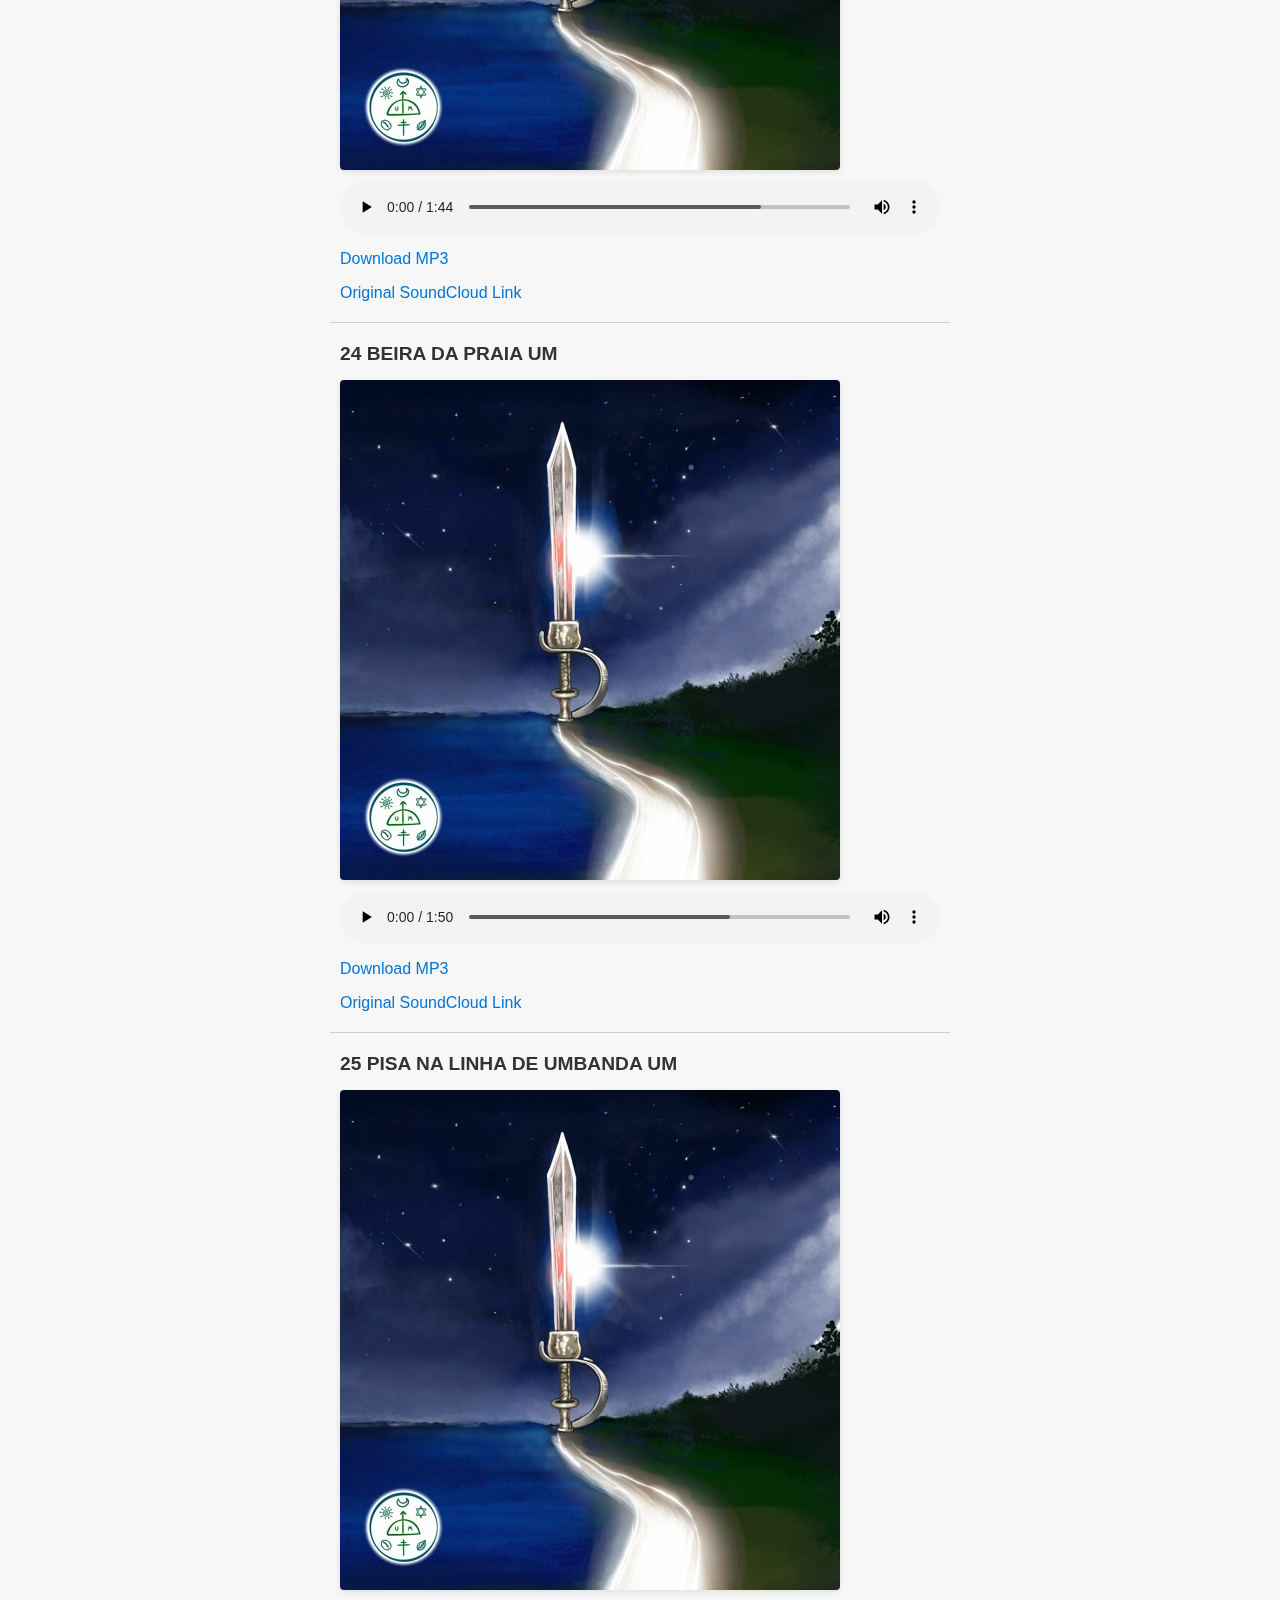
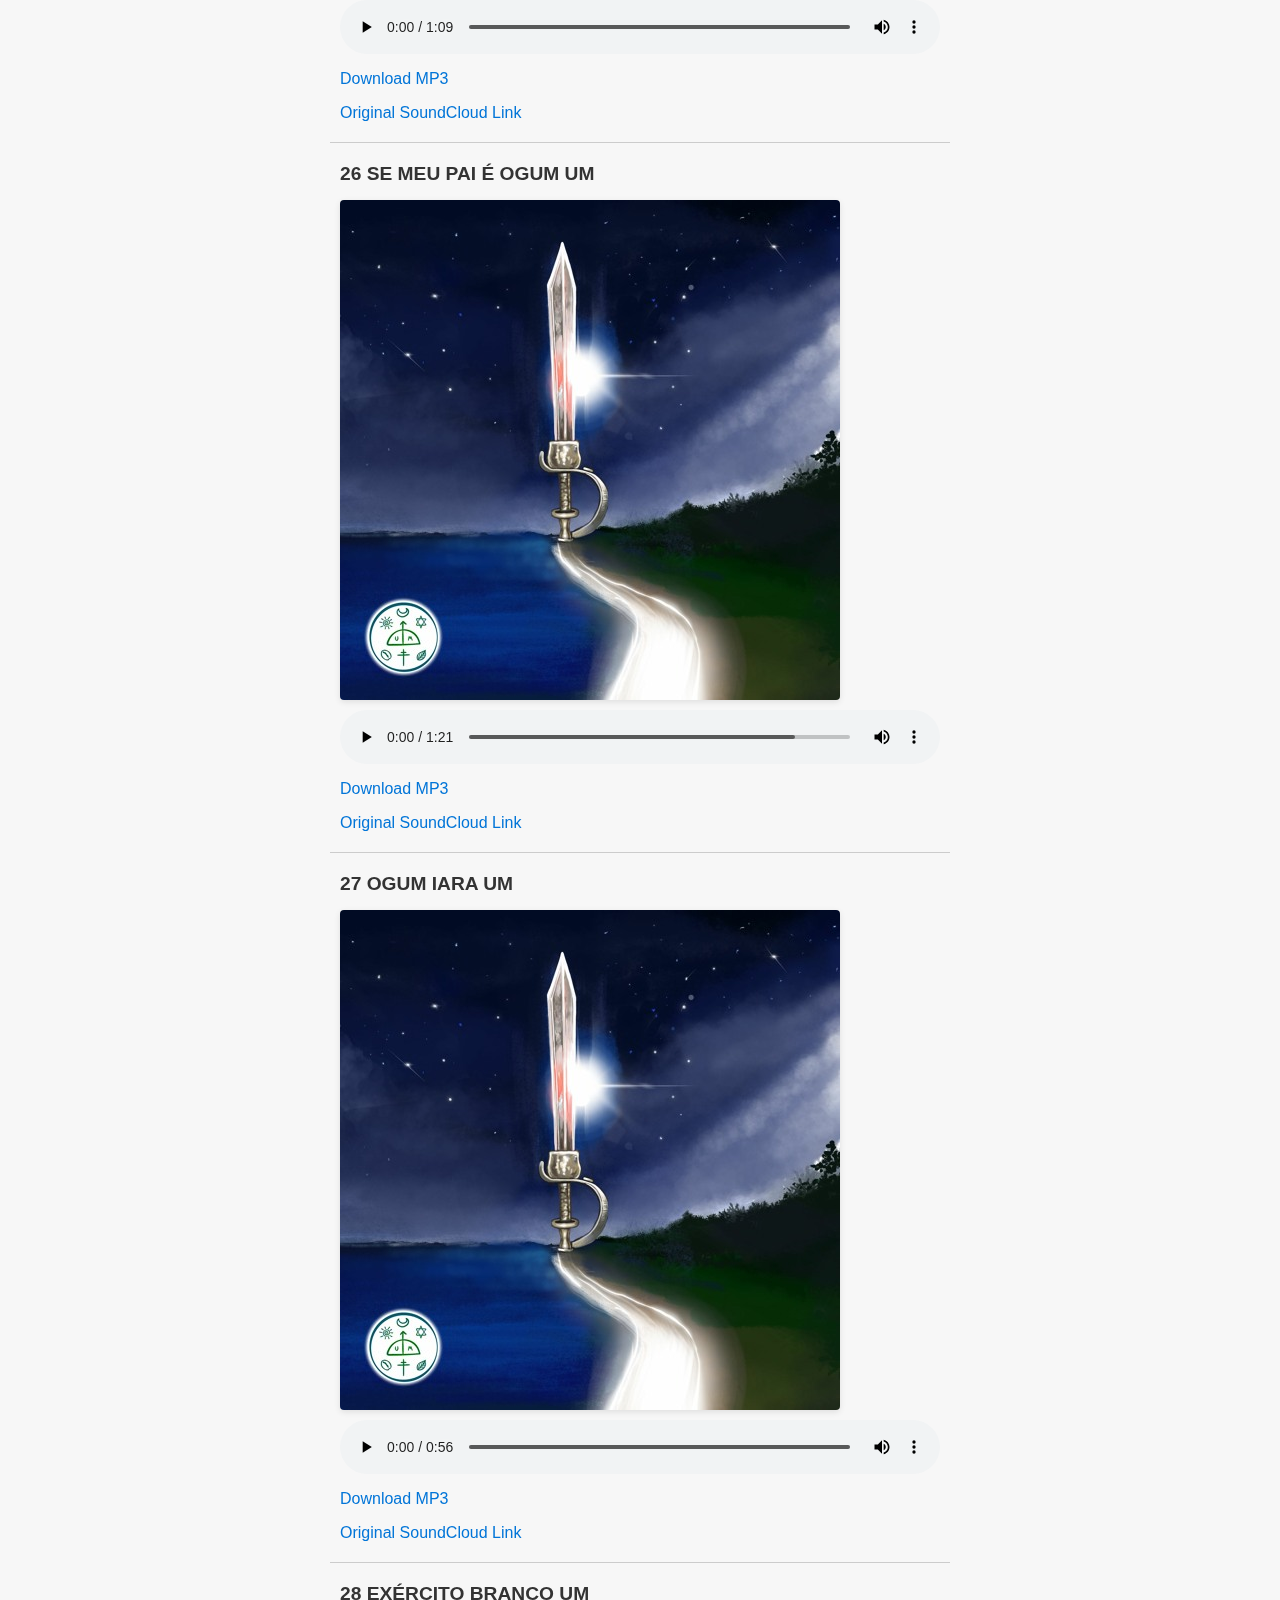
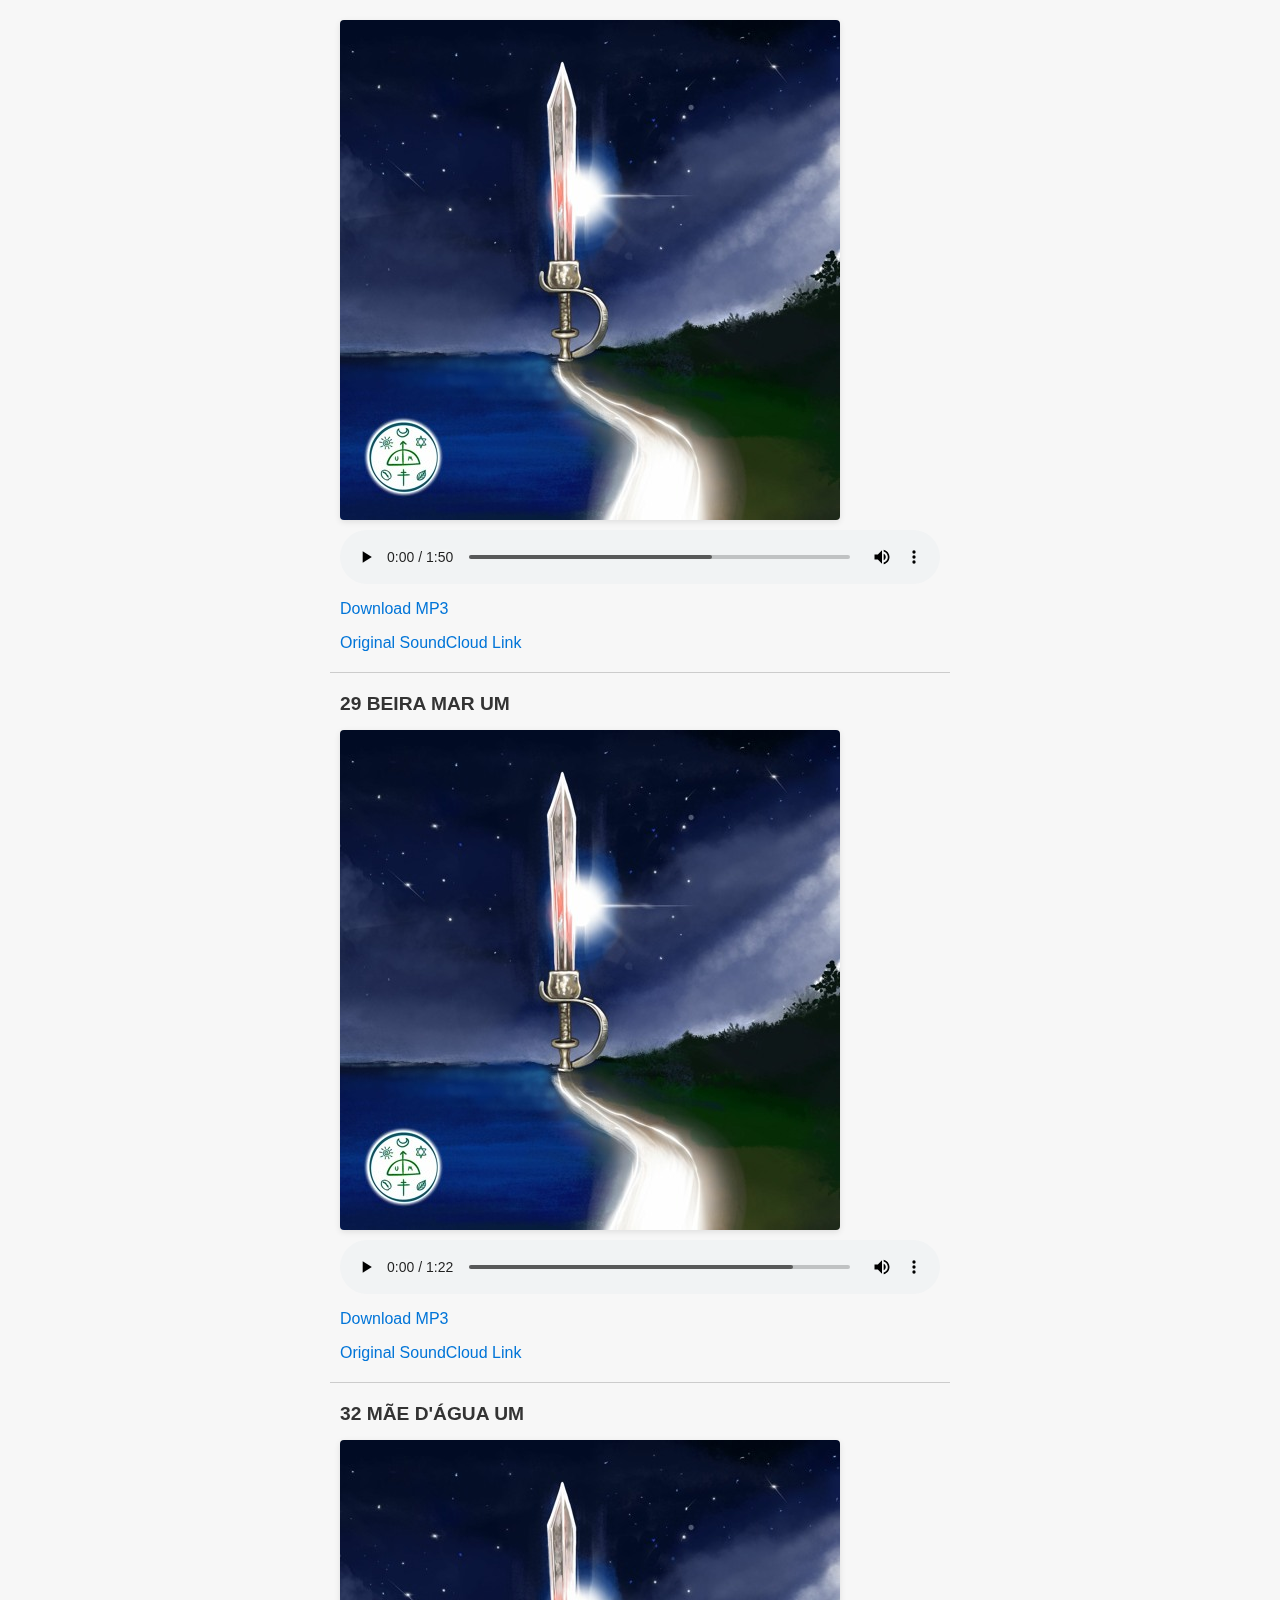
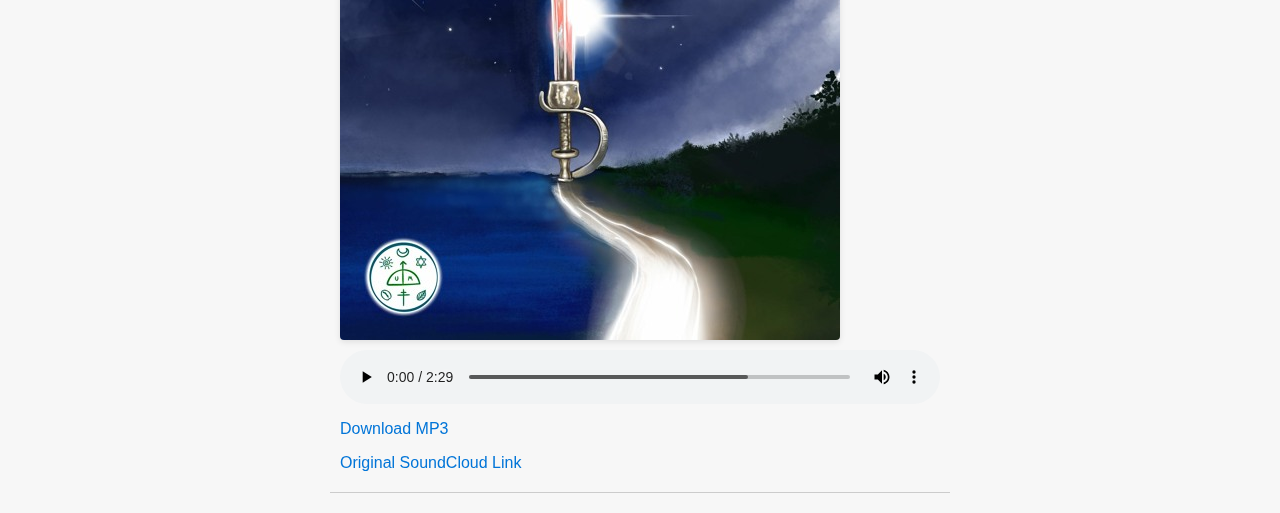
<file: html/louvacao-iemanja-pontos-de-ogum/index.html>
<!DOCTYPE html>
<html lang='en'>

<head>
    <meta charset='utf-8' />
    <title>Louvação à Iemanjá - Pontos Iniciais</title>
    <!-- New line: reference the external CSS -->
    <link rel="stylesheet" href="soundcloud_downloads/style.css" />
</head>

<body>

    <!-- Navbar -->
    <nav>
        <a href="/scloud-scraper-to-html/html/louvacao-iemanja-intro/index.html">Intro</a>
        <a href="/scloud-scraper-to-html/html/louvacao-iemanja-hinos-de-abertura/index.html">Hinos de Abertura</a>
        <a href="/scloud-scraper-to-html/html/louvacao-iemanja-pontos-de-abertura/index.html">Pontos de Abertura</a>
        <a href="/scloud-scraper-to-html/html/louvacao-iemanja-pontos-de-oxum/index.html">Pontos de Oxum</a>
        <a href="/scloud-scraper-to-html/html/louvacao-iemanja-pontos-de-iemanja/index.html">Pontos de Iemanjá</a>
        <a href="/scloud-scraper-to-html/html/louvacao-iemanja-pontos-de-ogum/index.html">Pontos de Ogum</a>
        <a href="/scloud-scraper-to-html/html/louvacao-iemanja-extras-de-iemanja/index.html">Extras de Iemanjá</a>
        <a href="/scloud-scraper-to-html/html/louvacao-iemanja-pontos-de-iansa/index.html">Pontos de Iansã</a>
        <a href="/scloud-scraper-to-html/html/louvacao-iemanja-hinos-de-encerramento/index.html">Hinos de
            Encerramento</a>
    </nav>

    <h1>Louvação à Iemanjá - Pontos de Ogum</h1>

    <!-- Removed inline styles from the button and audio -->
    <button id="playAllButton" onclick="playAll()">Tocar todas</button>
    <audio id="playerAll" controls></audio>


    <p><a href='soundcloud_downloads/all_tracks.zip' download>Baixar tudo em formato ZIP</a></p>


    <h2>Índice</h2>
    <ol>

        <li><a href="#track-1">01 OGUM BEIRA MAR UM</a></li>

        <li><a href="#track-2">04 OUÇO UM TROPEL UM</a></li>

        <li><a href="#track-3">24 BEIRA DA PRAIA UM</a></li>

        <li><a href="#track-4">25 PISA NA LINHA DE UMBANDA UM</a></li>

        <li><a href="#track-5">26 SE MEU PAI É OGUM UM</a></li>

        <li><a href="#track-6">27 OGUM IARA UM</a></li>

        <li><a href="#track-7">28 EXÉRCITO BRANCO UM</a></li>

        <li><a href="#track-8">29 BEIRA MAR UM</a></li>

        <li><a href="#track-9">32 MÃE D'ÁGUA UM</a></li>

    </ol>


    <!-- Removed inline styles from the div -->
    <div id='track-1'>
        <h2>01 OGUM BEIRA MAR UM</h2>

        <!-- Removed inline styles from the img -->
        <img src='soundcloud_downloads/img/01 OGUM BEIRA MAR UM.jpg' alt='01 OGUM BEIRA MAR UM' />


        <audio controls>
            <source src='soundcloud_downloads/01 OGUM BEIRA MAR UM.mp3' type='audio/mpeg'>
        </audio>
        <p><a href='soundcloud_downloads/01 OGUM BEIRA MAR UM.mp3' download>Download MP3</a></p>
        <p><a href='https://soundcloud.com/umbandaime-matriz/01-ogum-beira-mar-um?in=umbandaime-matriz/sets/ogum&si=3b06191763454b148071e81bf9ca85e6&utm_source=clipboard&utm_medium=text&utm_campaign=social_sharing'
                target='_blank'>Original SoundCloud Link</a></p>
    </div>
    <hr />

    <!-- Removed inline styles from the div -->
    <div id='track-2'>
        <h2>04 OUÇO UM TROPEL UM</h2>

        <!-- Removed inline styles from the img -->
        <img src='soundcloud_downloads/img/04 OUÇO UM TROPEL UM.jpg' alt='04 OUÇO UM TROPEL UM' />


        <audio controls>
            <source src='soundcloud_downloads/04 OUÇO UM TROPEL UM.mp3' type='audio/mpeg'>
        </audio>
        <p><a href='soundcloud_downloads/04 OUÇO UM TROPEL UM.mp3' download>Download MP3</a></p>
        <p><a href='https://soundcloud.com/umbandaime-matriz/04-ouco-um-tropel-um?in=umbandaime-matriz/sets/ogum&si=b39b0161842543bcb70688f9b03c6c8f&utm_source=clipboard&utm_medium=text&utm_campaign=social_sharing'
                target='_blank'>Original SoundCloud Link</a></p>
    </div>
    <hr />

    <!-- Removed inline styles from the div -->
    <div id='track-3'>
        <h2>24 BEIRA DA PRAIA UM</h2>

        <!-- Removed inline styles from the img -->
        <img src='soundcloud_downloads/img/24 BEIRA DA PRAIA UM.jpg' alt='24 BEIRA DA PRAIA UM' />


        <audio controls>
            <source src='soundcloud_downloads/24 BEIRA DA PRAIA UM.mp3' type='audio/mpeg'>
        </audio>
        <p><a href='soundcloud_downloads/24 BEIRA DA PRAIA UM.mp3' download>Download MP3</a></p>
        <p><a href='https://soundcloud.com/umbandaime-matriz/24-beira-da-praia-um?in=umbandaime-matriz/sets/ogum&si=0786ace7cdef4007af159fe484fe14fe&utm_source=clipboard&utm_medium=text&utm_campaign=social_sharing'
                target='_blank'>Original SoundCloud Link</a></p>
    </div>
    <hr />

    <!-- Removed inline styles from the div -->
    <div id='track-4'>
        <h2>25 PISA NA LINHA DE UMBANDA UM</h2>

        <!-- Removed inline styles from the img -->
        <img src='soundcloud_downloads/img/25 PISA NA LINHA DE UMBANDA UM.jpg' alt='25 PISA NA LINHA DE UMBANDA UM' />


        <audio controls>
            <source src='soundcloud_downloads/25 PISA NA LINHA DE UMBANDA UM.mp3' type='audio/mpeg'>
        </audio>
        <p><a href='soundcloud_downloads/25 PISA NA LINHA DE UMBANDA UM.mp3' download>Download MP3</a></p>
        <p><a href='https://soundcloud.com/umbandaime-matriz/25-pisa-na-linha-de-umbanda-um?in=umbandaime-matriz/sets/ogum&si=b4b76433ab94412085c07fa757a5fb8f&utm_source=clipboard&utm_medium=text&utm_campaign=social_sharing'
                target='_blank'>Original SoundCloud Link</a></p>
    </div>
    <hr />

    <!-- Removed inline styles from the div -->
    <div id='track-5'>
        <h2>26 SE MEU PAI É OGUM UM</h2>

        <!-- Removed inline styles from the img -->
        <img src='soundcloud_downloads/img/26 SE MEU PAI É OGUM UM.jpg' alt='26 SE MEU PAI É OGUM UM' />


        <audio controls>
            <source src='soundcloud_downloads/26 SE MEU PAI É OGUM UM.mp3' type='audio/mpeg'>
        </audio>
        <p><a href='soundcloud_downloads/26 SE MEU PAI É OGUM UM.mp3' download>Download MP3</a></p>
        <p><a href='https://soundcloud.com/umbandaime-matriz/26-se-meu-pai-e-ogum-um?in=umbandaime-matriz/sets/ogum&si=e7bd392c73084a8d9ade1b677b0bd0f8&utm_source=clipboard&utm_medium=text&utm_campaign=social_sharing'
                target='_blank'>Original SoundCloud Link</a></p>
    </div>
    <hr />

    <!-- Removed inline styles from the div -->
    <div id='track-6'>
        <h2>27 OGUM IARA UM</h2>

        <!-- Removed inline styles from the img -->
        <img src='soundcloud_downloads/img/27 OGUM IARA UM.jpg' alt='27 OGUM IARA UM' />


        <audio controls>
            <source src='soundcloud_downloads/27 OGUM IARA UM.mp3' type='audio/mpeg'>
        </audio>
        <p><a href='soundcloud_downloads/27 OGUM IARA UM.mp3' download>Download MP3</a></p>
        <p><a href='https://soundcloud.com/umbandaime-matriz/27-ogum-iara-um?in=umbandaime-matriz/sets/ogum&si=6b5fe7492f2f4f68ae8778e13fc59518&utm_source=clipboard&utm_medium=text&utm_campaign=social_sharing'
                target='_blank'>Original SoundCloud Link</a></p>
    </div>
    <hr />

    <!-- Removed inline styles from the div -->
    <div id='track-7'>
        <h2>28 EXÉRCITO BRANCO UM</h2>

        <!-- Removed inline styles from the img -->
        <img src='soundcloud_downloads/img/28 EXÉRCITO BRANCO UM.jpg' alt='28 EXÉRCITO BRANCO UM' />


        <audio controls>
            <source src='soundcloud_downloads/28 EXÉRCITO BRANCO UM.mp3' type='audio/mpeg'>
        </audio>
        <p><a href='soundcloud_downloads/28 EXÉRCITO BRANCO UM.mp3' download>Download MP3</a></p>
        <p><a href='https://soundcloud.com/umbandaime-matriz/28-exercito-branco-um?in=umbandaime-matriz/sets/ogum&si=487b3191e93c4dd999e91e18993f362d&utm_source=clipboard&utm_medium=text&utm_campaign=social_sharing'
                target='_blank'>Original SoundCloud Link</a></p>
    </div>
    <hr />

    <!-- Removed inline styles from the div -->
    <div id='track-8'>
        <h2>29 BEIRA MAR UM</h2>

        <!-- Removed inline styles from the img -->
        <img src='soundcloud_downloads/img/29 BEIRA MAR UM.jpg' alt='29 BEIRA MAR UM' />


        <audio controls>
            <source src='soundcloud_downloads/29 BEIRA MAR UM.mp3' type='audio/mpeg'>
        </audio>
        <p><a href='soundcloud_downloads/29 BEIRA MAR UM.mp3' download>Download MP3</a></p>
        <p><a href='https://soundcloud.com/umbandaime-matriz/29-beira-mar-um?in=umbandaime-matriz/sets/ogum&si=3ce9d46e76344cee86122ec0249c56f6&utm_source=clipboard&utm_medium=text&utm_campaign=social_sharing'
                target='_blank'>Original SoundCloud Link</a></p>
    </div>
    <hr />

    <!-- Removed inline styles from the div -->
    <div id='track-9'>
        <h2>32 MÃE D'ÁGUA UM</h2>

        <!-- Removed inline styles from the img -->
        <img src='soundcloud_downloads/img/32 MÃE DÁGUA UM.jpg' alt='32 MÃE DÁGUA UM' />


        <audio controls>
            <source src='soundcloud_downloads/32 MÃE DÁGUA UM.mp3' type='audio/mpeg'>
        </audio>
        <p><a href='soundcloud_downloads/32 MÃE DÁGUA UM.mp3' download>Download MP3</a></p>
        <p><a href='https://soundcloud.com/umbandaime-matriz/32-mae-dagua-um?in=umbandaime-matriz/sets/ogum&si=eb7eeaf4fa704dc4917d29f30ab23df9&utm_source=clipboard&utm_medium=text&utm_campaign=social_sharing'
                target='_blank'>Original SoundCloud Link</a></p>
    </div>
    <hr />


    <script>
        window.allTracks = [

            "soundcloud_downloads/01 OGUM BEIRA MAR UM.mp3",

            "soundcloud_downloads/04 OUÇO UM TROPEL UM.mp3",

            "soundcloud_downloads/24 BEIRA DA PRAIA UM.mp3",

            "soundcloud_downloads/25 PISA NA LINHA DE UMBANDA UM.mp3",

            "soundcloud_downloads/26 SE MEU PAI É OGUM UM.mp3",

            "soundcloud_downloads/27 OGUM IARA UM.mp3",

            "soundcloud_downloads/28 EXÉRCITO BRANCO UM.mp3",

            "soundcloud_downloads/29 BEIRA MAR UM.mp3",

            "soundcloud_downloads/32 MÃE D'ÁGUA UM.mp3",

        ];
    </script>
    <script src='soundcloud_downloads/playAll.js'></script>
</body>

</html>
</file>
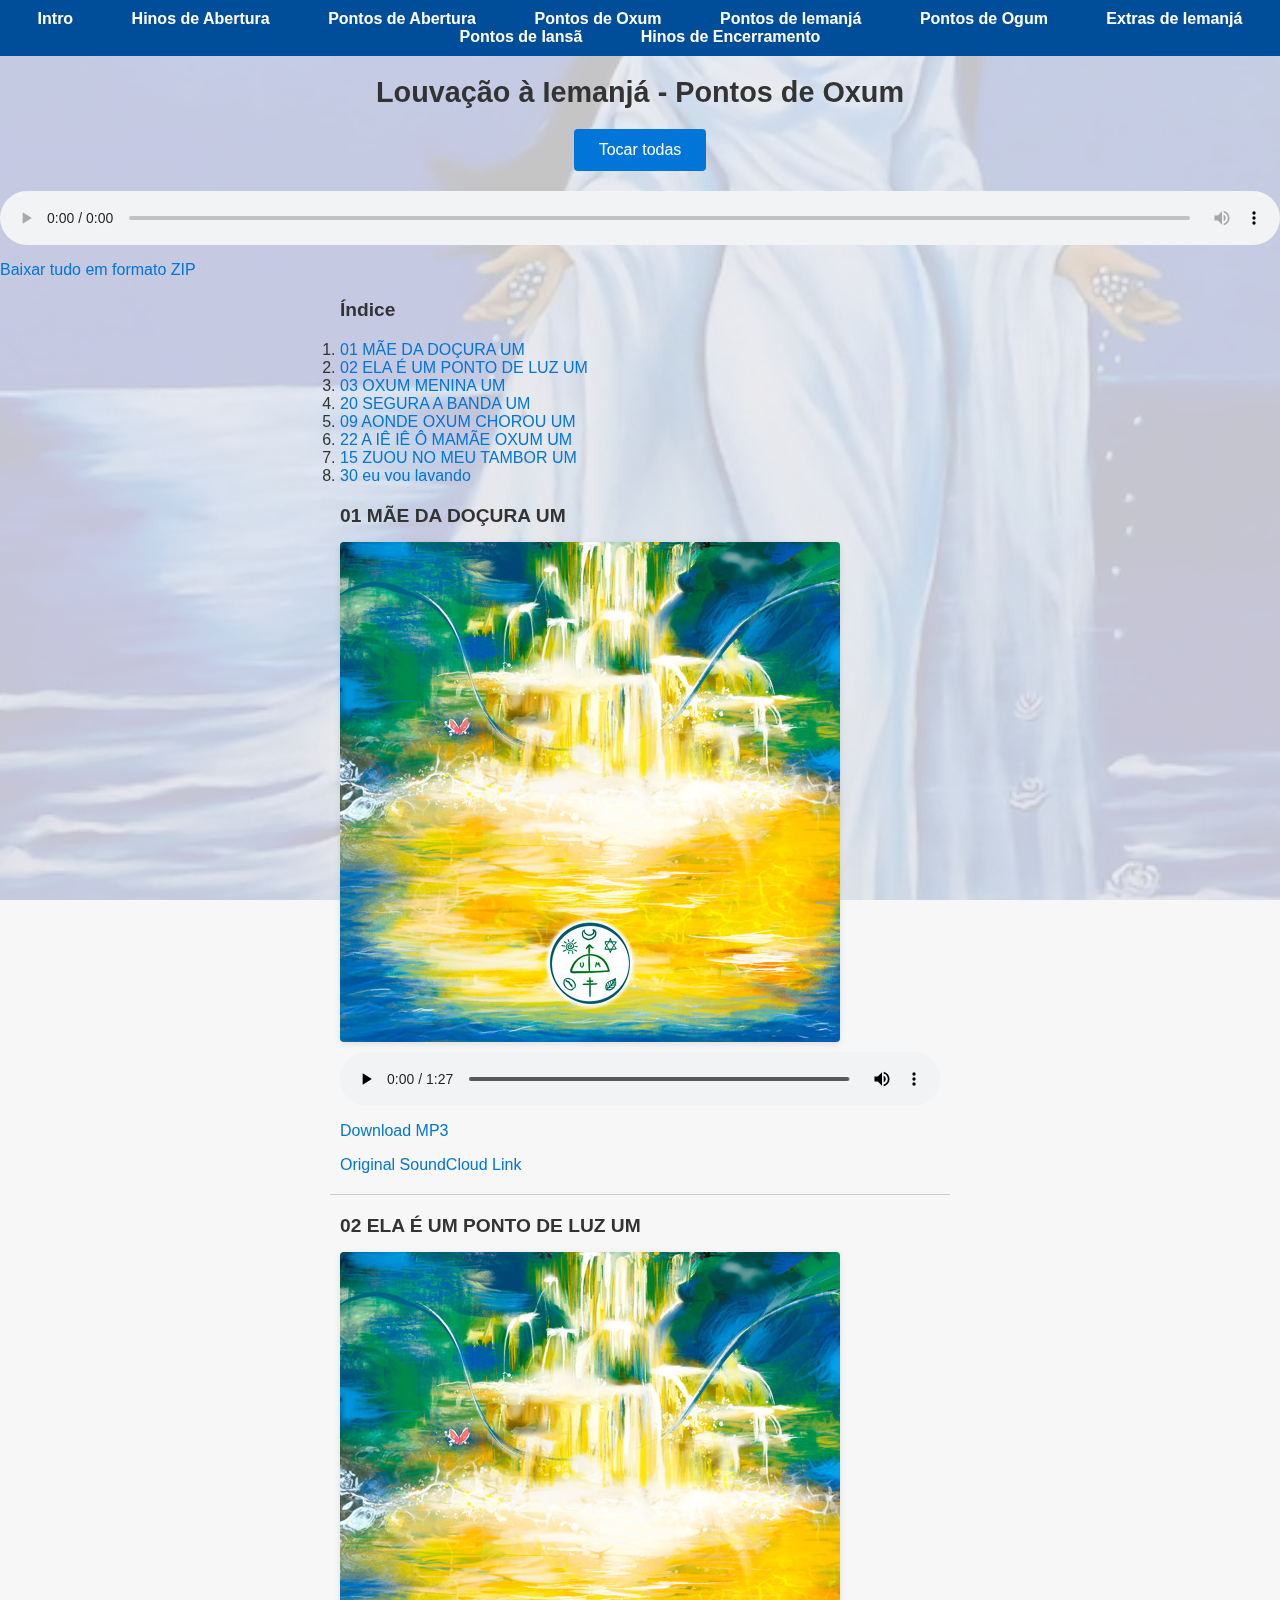
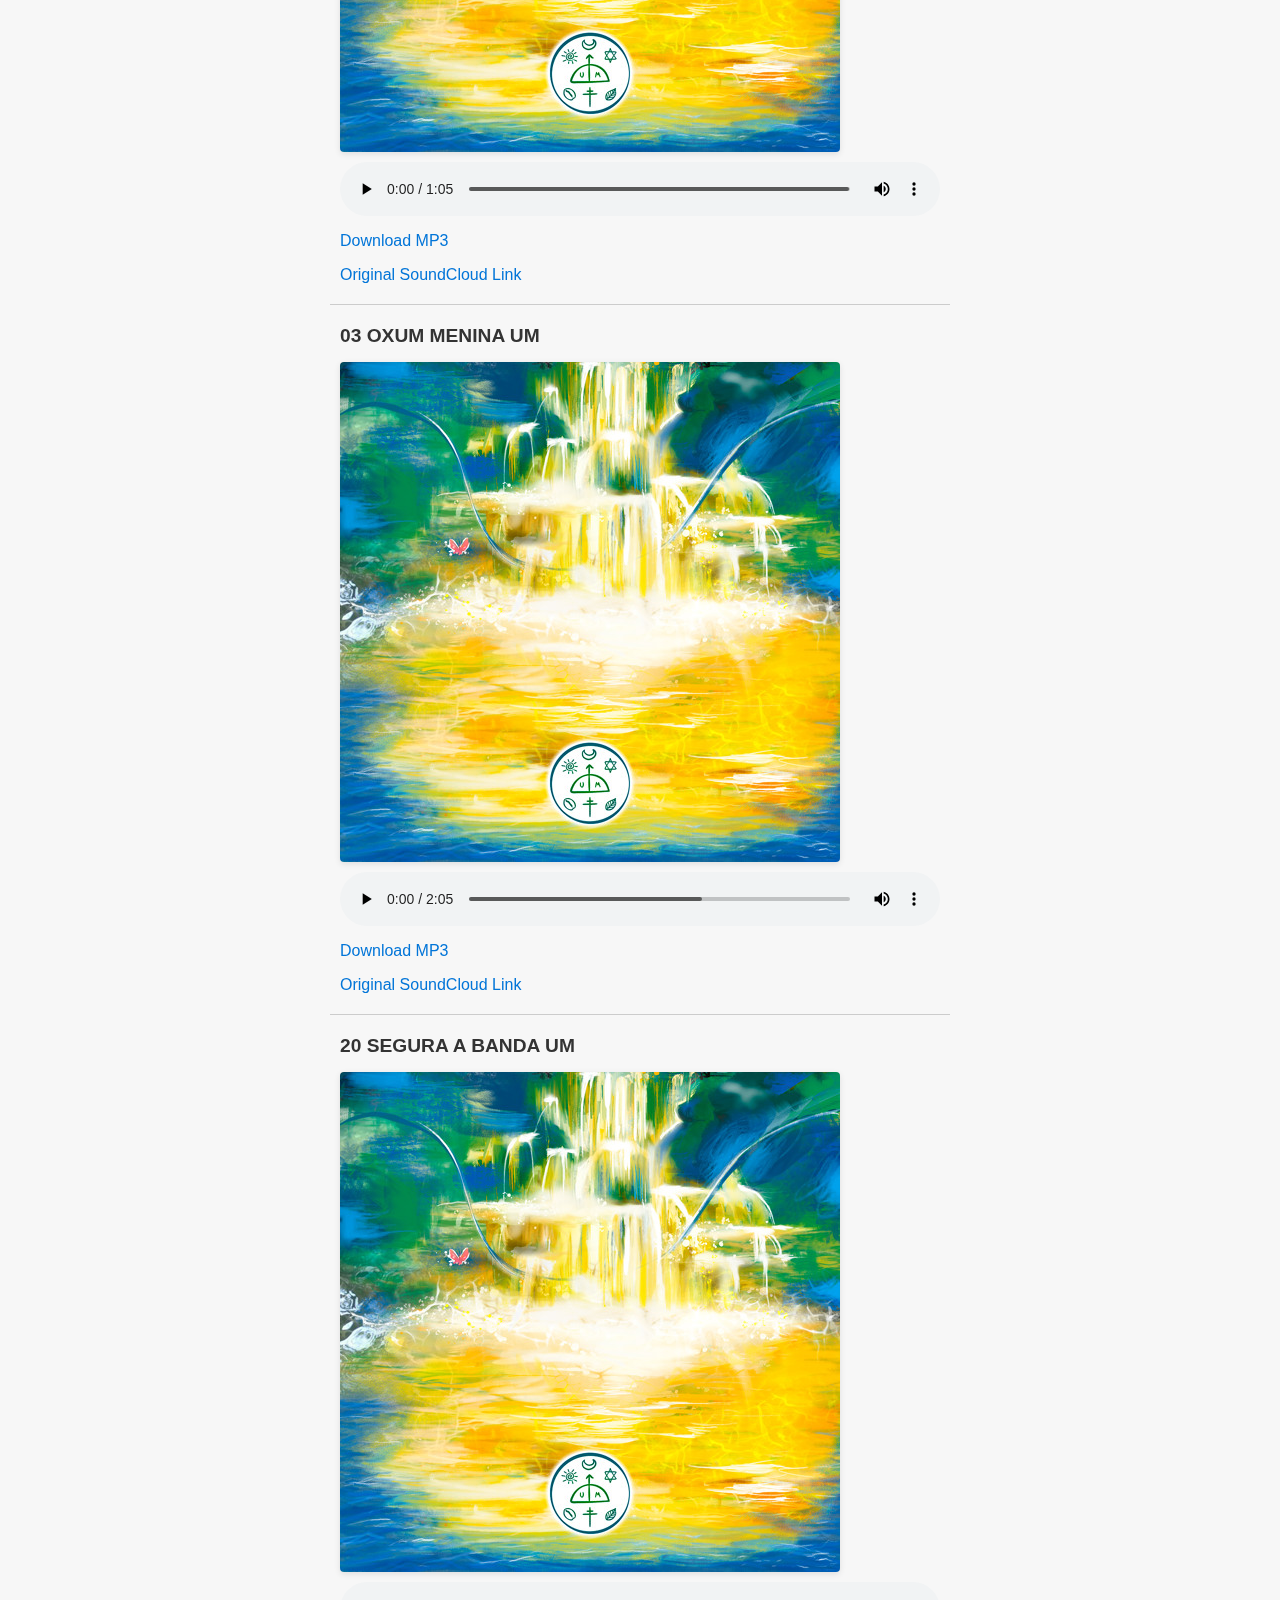
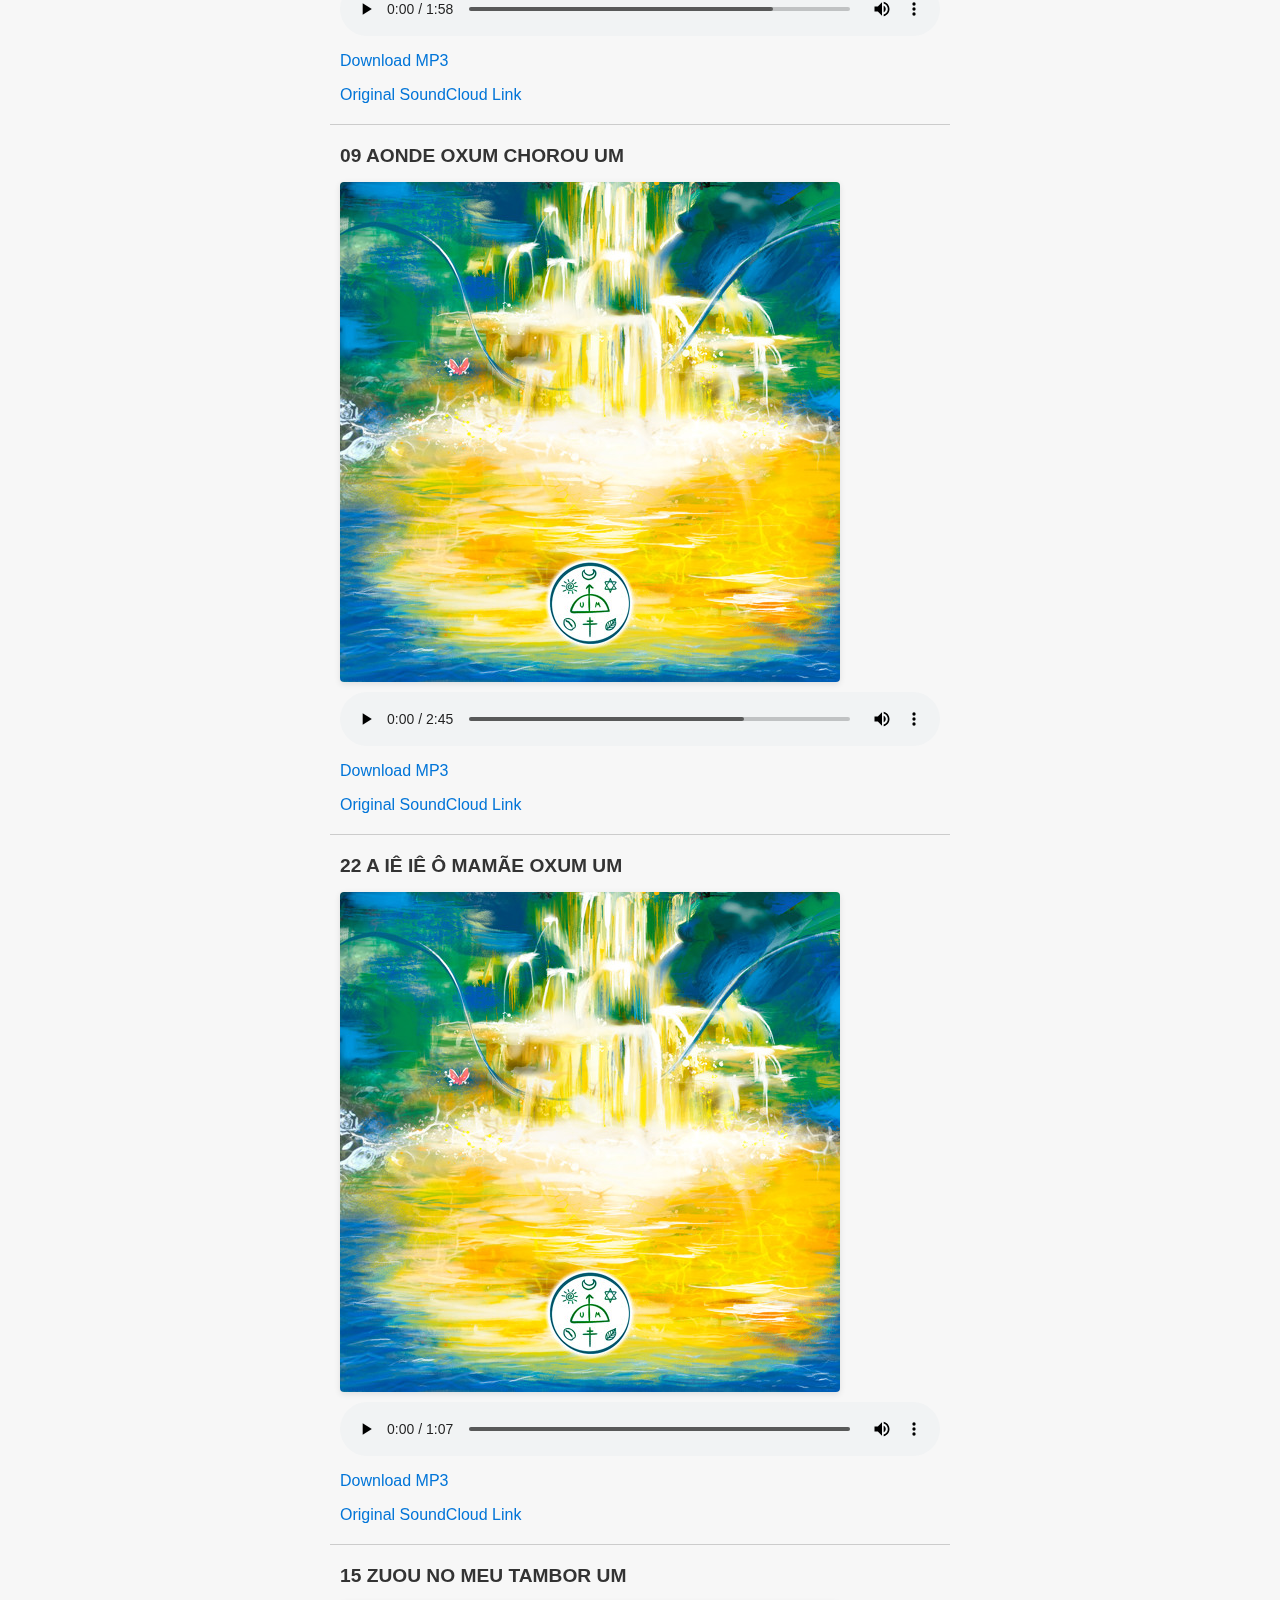
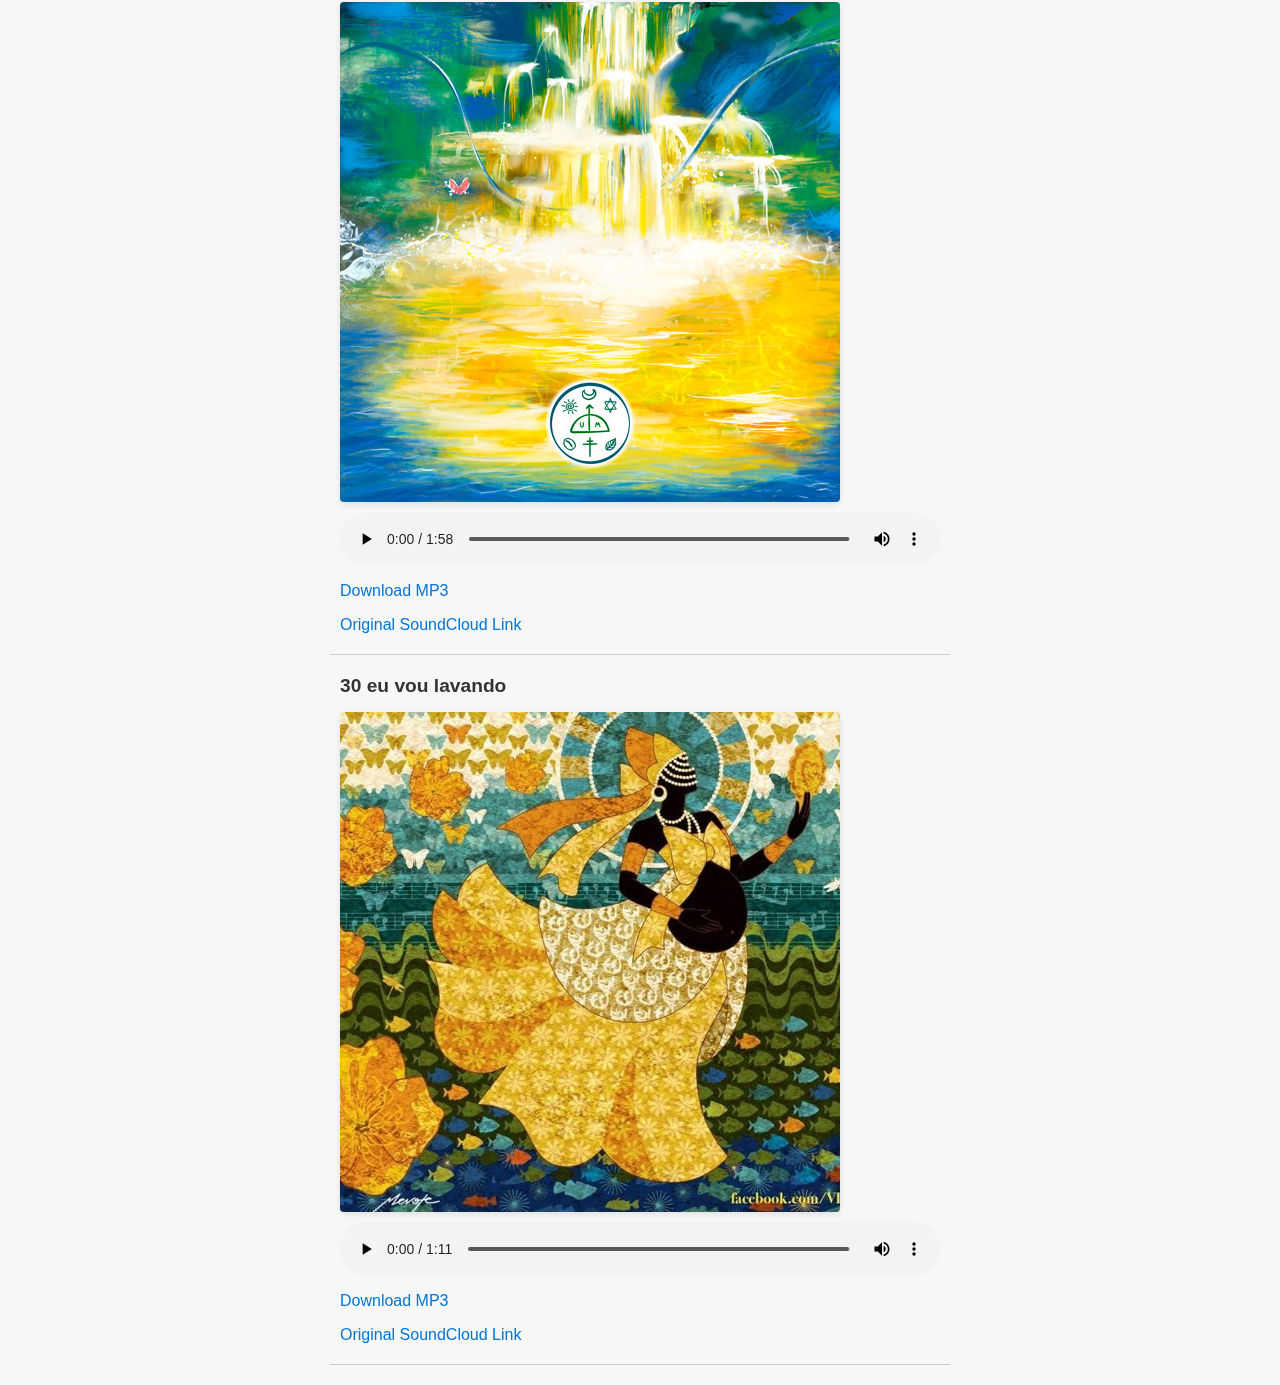
<file: html/louvacao-iemanja-pontos-de-oxum/index.html>
<!DOCTYPE html>
<html lang='en'>

<head>
    <meta charset='utf-8' />
    <title>Louvação à Iemanjá - Pontos Iniciais</title>
    <!-- New line: reference the external CSS -->
    <link rel="stylesheet" href="soundcloud_downloads/style.css" />
</head>

<body>

    <!-- Navbar -->
    <nav>
        <a href="/scloud-scraper-to-html/html/louvacao-iemanja-intro/index.html">Intro</a>
        <a href="/scloud-scraper-to-html/html/louvacao-iemanja-hinos-de-abertura/index.html">Hinos de Abertura</a>
        <a href="/scloud-scraper-to-html/html/louvacao-iemanja-pontos-de-abertura/index.html">Pontos de Abertura</a>
        <a href="/scloud-scraper-to-html/html/louvacao-iemanja-pontos-de-oxum/index.html">Pontos de Oxum</a>
        <a href="/scloud-scraper-to-html/html/louvacao-iemanja-pontos-de-iemanja/index.html">Pontos de Iemanjá</a>
        <a href="/scloud-scraper-to-html/html/louvacao-iemanja-pontos-de-ogum/index.html">Pontos de Ogum</a>
        <a href="/scloud-scraper-to-html/html/louvacao-iemanja-extras-de-iemanja/index.html">Extras de Iemanjá</a>
        <a href="/scloud-scraper-to-html/html/louvacao-iemanja-pontos-de-iansa/index.html">Pontos de Iansã</a>
        <a href="/scloud-scraper-to-html/html/louvacao-iemanja-hinos-de-encerramento/index.html">Hinos de
            Encerramento</a>
    </nav>

    <h1>Louvação à Iemanjá - Pontos de Oxum</h1>

    <!-- Removed inline styles from the button and audio -->
    <button id="playAllButton" onclick="playAll()">Tocar todas</button>
    <audio id="playerAll" controls></audio>


    <p><a href='soundcloud_downloads/all_tracks.zip' download>Baixar tudo em formato ZIP</a></p>


    <h2>Índice</h2>
    <ol>

        <li><a href="#track-1">01 MÃE DA DOÇURA UM</a></li>

        <li><a href="#track-2">02 ELA É UM PONTO DE LUZ UM</a></li>

        <li><a href="#track-3">03 OXUM MENINA UM</a></li>

        <li><a href="#track-4">20 SEGURA A BANDA UM</a></li>

        <li><a href="#track-5">09 AONDE OXUM CHOROU UM</a></li>

        <li><a href="#track-6">22 A IÊ IÊ Ô MAMÃE OXUM UM</a></li>

        <li><a href="#track-7">15 ZUOU NO MEU TAMBOR UM</a></li>

        <li><a href="#track-8">30 eu vou lavando</a></li>

    </ol>


    <!-- Removed inline styles from the div -->
    <div id='track-1'>
        <h2>01 MÃE DA DOÇURA UM</h2>

        <!-- Removed inline styles from the img -->
        <img src='soundcloud_downloads/img/01 MÃE DA DOÇURA UM.jpg' alt='01 MÃE DA DOÇURA UM' />


        <audio controls>
            <source src='soundcloud_downloads/01 MÃE DA DOÇURA UM.mp3' type='audio/mpeg'>
        </audio>
        <p><a href='soundcloud_downloads/01 MÃE DA DOÇURA UM.mp3' download>Download MP3</a></p>
        <p><a href='https://soundcloud.com/umbandaime-matriz/01-ma-e-da-doc-ura-um?in=umbandaime-matriz/sets/oxum&si=f98c8768a605449a93c47efa9a751a16&utm_source=clipboard&utm_medium=text&utm_campaign=social_sharing'
                target='_blank'>Original SoundCloud Link</a></p>
    </div>
    <hr />

    <!-- Removed inline styles from the div -->
    <div id='track-2'>
        <h2>02 ELA É UM PONTO DE LUZ UM</h2>

        <!-- Removed inline styles from the img -->
        <img src='soundcloud_downloads/img/02 ELA É UM PONTO DE LUZ UM.jpg' alt='02 ELA É UM PONTO DE LUZ UM' />


        <audio controls>
            <source src='soundcloud_downloads/02 ELA É UM PONTO DE LUZ UM.mp3' type='audio/mpeg'>
        </audio>
        <p><a href='soundcloud_downloads/02 ELA É UM PONTO DE LUZ UM.mp3' download>Download MP3</a></p>
        <p><a href='https://soundcloud.com/umbandaime-matriz/02-ela-e-um-ponto-de-luz-um?in=umbandaime-matriz/sets/oxum&si=47df10c96f3542b1a66b9fe5fc22cb3a&utm_source=clipboard&utm_medium=text&utm_campaign=social_sharing'
                target='_blank'>Original SoundCloud Link</a></p>
    </div>
    <hr />

    <!-- Removed inline styles from the div -->
    <div id='track-3'>
        <h2>03 OXUM MENINA UM</h2>

        <!-- Removed inline styles from the img -->
        <img src='soundcloud_downloads/img/03 OXUM MENINA UM.jpg' alt='03 OXUM MENINA UM' />


        <audio controls>
            <source src='soundcloud_downloads/03 OXUM MENINA UM.mp3' type='audio/mpeg'>
        </audio>
        <p><a href='soundcloud_downloads/03 OXUM MENINA UM.mp3' download>Download MP3</a></p>
        <p><a href='https://soundcloud.com/umbandaime-matriz/03-oxum-menina-um?in=umbandaime-matriz/sets/oxum&si=976995a0bb11423cb1ba836c96bef47d&utm_source=clipboard&utm_medium=text&utm_campaign=social_sharing'
                target='_blank'>Original SoundCloud Link</a></p>
    </div>
    <hr />

    <!-- Removed inline styles from the div -->
    <div id='track-4'>
        <h2>20 SEGURA A BANDA UM</h2>

        <!-- Removed inline styles from the img -->
        <img src='soundcloud_downloads/img/20 SEGURA A BANDA UM.jpg' alt='20 SEGURA A BANDA UM' />


        <audio controls>
            <source src='soundcloud_downloads/20 SEGURA A BANDA UM.mp3' type='audio/mpeg'>
        </audio>
        <p><a href='soundcloud_downloads/20 SEGURA A BANDA UM.mp3' download>Download MP3</a></p>
        <p><a href='https://soundcloud.com/umbandaime-matriz/20-segura-a-banda-um?in=umbandaime-matriz/sets/oxum&si=3df78d0675894c9c81788b764b3d4db1&utm_source=clipboard&utm_medium=text&utm_campaign=social_sharing'
                target='_blank'>Original SoundCloud Link</a></p>
    </div>
    <hr />

    <!-- Removed inline styles from the div -->
    <div id='track-5'>
        <h2>09 AONDE OXUM CHOROU UM</h2>

        <!-- Removed inline styles from the img -->
        <img src='soundcloud_downloads/img/09 AONDE OXUM CHOROU UM.jpg' alt='09 AONDE OXUM CHOROU UM' />


        <audio controls>
            <source src='soundcloud_downloads/09 AONDE OXUM CHOROU UM.mp3' type='audio/mpeg'>
        </audio>
        <p><a href='soundcloud_downloads/09 AONDE OXUM CHOROU UM.mp3' download>Download MP3</a></p>
        <p><a href='https://soundcloud.com/umbandaime-matriz/09-aonde-oxum-chorou-um?in=umbandaime-matriz/sets/oxum&si=c8f0d5a33c8542ac97dd5d77ee19f4e3&utm_source=clipboard&utm_medium=text&utm_campaign=social_sharing'
                target='_blank'>Original SoundCloud Link</a></p>
    </div>
    <hr />

    <!-- Removed inline styles from the div -->
    <div id='track-6'>
        <h2>22 A IÊ IÊ Ô MAMÃE OXUM UM</h2>

        <!-- Removed inline styles from the img -->
        <img src='soundcloud_downloads/img/22 A IÊ IÊ Ô MAMÃE OXUM UM.jpg' alt='22 A IÊ IÊ Ô MAMÃE OXUM UM' />


        <audio controls>
            <source src='soundcloud_downloads/22 A IÊ IÊ Ô MAMÃE OXUM UM.mp3' type='audio/mpeg'>
        </audio>
        <p><a href='soundcloud_downloads/22 A IÊ IÊ Ô MAMÃE OXUM UM.mp3' download>Download MP3</a></p>
        <p><a href='https://soundcloud.com/umbandaime-matriz/22-a-ie-ie-o-mamae-oxum-um?in=umbandaime-matriz/sets/oxum&si=bcc5e2b8e4b24ceca371754e156cdae8&utm_source=clipboard&utm_medium=text&utm_campaign=social_sharing'
                target='_blank'>Original SoundCloud Link</a></p>
    </div>
    <hr />

    <!-- Removed inline styles from the div -->
    <div id='track-7'>
        <h2>15 ZUOU NO MEU TAMBOR UM</h2>

        <!-- Removed inline styles from the img -->
        <img src='soundcloud_downloads/img/15 ZUOU NO MEU TAMBOR UM.jpg' alt='15 ZUOU NO MEU TAMBOR UM' />


        <audio controls>
            <source src='soundcloud_downloads/15 ZUOU NO MEU TAMBOR UM.mp3' type='audio/mpeg'>
        </audio>
        <p><a href='soundcloud_downloads/15 ZUOU NO MEU TAMBOR UM.mp3' download>Download MP3</a></p>
        <p><a href='https://soundcloud.com/umbandaime-matriz/15-zuou-no-meu-tambor-um?in=umbandaime-matriz/sets/oxum&si=2fb59ca4de4c41169ae6a37a11967a31&utm_source=clipboard&utm_medium=text&utm_campaign=social_sharing'
                target='_blank'>Original SoundCloud Link</a></p>
    </div>
    <hr />

    <!-- Removed inline styles from the div -->
    <div id='track-8'>
        <h2>30 eu vou lavando</h2>

        <!-- Removed inline styles from the img -->
        <img src='soundcloud_downloads/img/30 eu vou lavando.jpg' alt='30 eu vou lavando' />


        <audio controls>
            <source src='soundcloud_downloads/30 eu vou lavando.mp3' type='audio/mpeg'>
        </audio>
        <p><a href='soundcloud_downloads/30 eu vou lavando.mp3' download>Download MP3</a></p>
        <p><a href='https://soundcloud.com/louvoresaoxum/30-eu-vou-lavando?si=d984a4c62aa24ada948bb244f9096f99&utm_source=clipboard&utm_medium=text&utm_campaign=social_sharing'
                target='_blank'>Original SoundCloud Link</a></p>
    </div>
    <hr />


    <script>
        window.allTracks = [

            "soundcloud_downloads/01 MÃE DA DOÇURA UM.mp3",

            "soundcloud_downloads/02 ELA É UM PONTO DE LUZ UM.mp3",

            "soundcloud_downloads/03 OXUM MENINA UM.mp3",

            "soundcloud_downloads/20 SEGURA A BANDA UM.mp3",

            "soundcloud_downloads/09 AONDE OXUM CHOROU UM.mp3",

            "soundcloud_downloads/22 A IÊ IÊ Ô MAMÃE OXUM UM.mp3",

            "soundcloud_downloads/15 ZUOU NO MEU TAMBOR UM.mp3",

            "soundcloud_downloads/30 eu vou lavando.mp3",

        ];
    </script>
    <script src='soundcloud_downloads/playAll.js'></script>
</body>

</html>
</file>
<file: html/louvacao-iemanja-extras-de-iemanja/soundcloud_downloads/style.css>
/* Base font and background */
body {
    font-family: "Helvetica Neue", Arial, sans-serif;
    margin: 0;
    padding: 0;
    background: #f7f7f7;
    color: #333;
}

body::before {
    content: "";
    position: fixed;
    top: 0;
    left: 0;
    width: 100%;
    height: 100%;
    background: url('../../img/iemanja_bg.png') no-repeat center center fixed;
    background-size: cover;
    opacity: 0.2;
    /* Ajuste conforme necessário */
    z-index: -1;
}


/* Container spacing */
body>h1,
body>h2,
ol,
hr,
div {
    margin: 20px auto;
    max-width: 600px;
    /* Centered, more readable on wide screens */
    padding: 0 10px;
}

/* Headings */
h1 {
    font-size: 1.8rem;
    text-align: center;
    margin-top: 30px;
    margin-bottom: 15px;
}

h2 {
    font-size: 1.2rem;
    margin: 15px 0;
}

/* Links */
a {
    color: #0275d8;
    text-decoration: none;
}

a:hover {
    text-decoration: underline;
}

/* Button Styles */
#playAllButton {
    display: block;
    margin: 0 auto 20px auto;
    padding: 12px 25px;
    font-size: 1rem;
    color: #fff;
    background-color: #0275d8;
    border: none;
    border-radius: 4px;
    cursor: pointer;
}

#playAllButton:hover {
    background-color: #025aa5;
}

/* Audio Player */
audio {
    display: block;
    width: 100%;
    margin-top: 10px;
    margin-bottom: 10px;
}

/* Images */
img {
    max-width: 100%;
    height: auto;
    display: block;
    margin-bottom: 10px;
    border-radius: 4px;
    box-shadow: 0 2px 6px rgba(0, 0, 0, 0.1);
}

/* HR styling */
hr {
    border: none;
    border-top: 1px solid #ccc;
    margin: 20px auto;
    max-width: 600px;
}

/* Responsive: ensure readable text on mobile screens */
@media (max-width: 480px) {
    h1 {
        font-size: 1.5rem;
    }

    h2 {
        font-size: 1rem;
    }

    #playAllButton {
        width: 80%;
        font-size: 0.9rem;
        padding: 10px 20px;
    }
}

nav {
    background-color: #004d99;
    padding: 10px;
    text-align: center;
}

nav a {
    color: white;
    text-decoration: none;
    font-weight: bold;
    margin: 0 15px;
    padding: 8px 12px;
    border-radius: 5px;
}

nav a:hover {
    background-color: #003366;
}
</file>
<file: html/louvacao-iemanja-hinos-de-abertura/soundcloud_downloads/style.css>
/* Base font and background */
body {
    font-family: "Helvetica Neue", Arial, sans-serif;
    margin: 0;
    padding: 0;
    background: #f7f7f7;
    color: #333;
}

body::before {
    content: "";
    position: fixed;
    top: 0;
    left: 0;
    width: 100%;
    height: 100%;
    background: url('../../img/iemanja_bg.png') no-repeat center center fixed;
    background-size: cover;
    opacity: 0.2;
    /* Ajuste conforme necessário */
    z-index: -1;
}


/* Container spacing */
body>h1,
body>h2,
ol,
hr,
div {
    margin: 20px auto;
    max-width: 600px;
    /* Centered, more readable on wide screens */
    padding: 0 10px;
}

/* Headings */
h1 {
    font-size: 1.8rem;
    text-align: center;
    margin-top: 30px;
    margin-bottom: 15px;
}

h2 {
    font-size: 1.2rem;
    margin: 15px 0;
}

/* Links */
a {
    color: #0275d8;
    text-decoration: none;
}

a:hover {
    text-decoration: underline;
}

/* Button Styles */
#playAllButton {
    display: block;
    margin: 0 auto 20px auto;
    padding: 12px 25px;
    font-size: 1rem;
    color: #fff;
    background-color: #0275d8;
    border: none;
    border-radius: 4px;
    cursor: pointer;
}

#playAllButton:hover {
    background-color: #025aa5;
}

/* Audio Player */
audio {
    display: block;
    width: 100%;
    margin-top: 10px;
    margin-bottom: 10px;
}

/* Images */
img {
    max-width: 100%;
    height: auto;
    display: block;
    margin-bottom: 10px;
    border-radius: 4px;
    box-shadow: 0 2px 6px rgba(0, 0, 0, 0.1);
}

/* HR styling */
hr {
    border: none;
    border-top: 1px solid #ccc;
    margin: 20px auto;
    max-width: 600px;
}

/* Responsive: ensure readable text on mobile screens */
@media (max-width: 480px) {
    h1 {
        font-size: 1.5rem;
    }

    h2 {
        font-size: 1rem;
    }

    #playAllButton {
        width: 80%;
        font-size: 0.9rem;
        padding: 10px 20px;
    }
}

nav {
    background-color: #004d99;
    padding: 10px;
    text-align: center;
}

nav a {
    color: white;
    text-decoration: none;
    font-weight: bold;
    margin: 0 15px;
    padding: 8px 12px;
    border-radius: 5px;
}

nav a:hover {
    background-color: #003366;
}
</file>
<file: html/louvacao-iemanja-hinos-de-encerramento/soundcloud_downloads/style.css>
/* Base font and background */
body {
    font-family: "Helvetica Neue", Arial, sans-serif;
    margin: 0;
    padding: 0;
    background: #f7f7f7;
    color: #333;
}

body::before {
    content: "";
    position: fixed;
    top: 0;
    left: 0;
    width: 100%;
    height: 100%;
    background: url('../../img/iemanja_bg.png') no-repeat center center fixed;
    background-size: cover;
    opacity: 0.2;
    /* Ajuste conforme necessário */
    z-index: -1;
}


/* Container spacing */
body>h1,
body>h2,
ol,
hr,
div {
    margin: 20px auto;
    max-width: 600px;
    /* Centered, more readable on wide screens */
    padding: 0 10px;
}

/* Headings */
h1 {
    font-size: 1.8rem;
    text-align: center;
    margin-top: 30px;
    margin-bottom: 15px;
}

h2 {
    font-size: 1.2rem;
    margin: 15px 0;
}

/* Links */
a {
    color: #0275d8;
    text-decoration: none;
}

a:hover {
    text-decoration: underline;
}

/* Button Styles */
#playAllButton {
    display: block;
    margin: 0 auto 20px auto;
    padding: 12px 25px;
    font-size: 1rem;
    color: #fff;
    background-color: #0275d8;
    border: none;
    border-radius: 4px;
    cursor: pointer;
}

#playAllButton:hover {
    background-color: #025aa5;
}

/* Audio Player */
audio {
    display: block;
    width: 100%;
    margin-top: 10px;
    margin-bottom: 10px;
}

/* Images */
img {
    max-width: 100%;
    height: auto;
    display: block;
    margin-bottom: 10px;
    border-radius: 4px;
    box-shadow: 0 2px 6px rgba(0, 0, 0, 0.1);
}

/* HR styling */
hr {
    border: none;
    border-top: 1px solid #ccc;
    margin: 20px auto;
    max-width: 600px;
}

/* Responsive: ensure readable text on mobile screens */
@media (max-width: 480px) {
    h1 {
        font-size: 1.5rem;
    }

    h2 {
        font-size: 1rem;
    }

    #playAllButton {
        width: 80%;
        font-size: 0.9rem;
        padding: 10px 20px;
    }
}

nav {
    background-color: #004d99;
    padding: 10px;
    text-align: center;
}

nav a {
    color: white;
    text-decoration: none;
    font-weight: bold;
    margin: 0 15px;
    padding: 8px 12px;
    border-radius: 5px;
}

nav a:hover {
    background-color: #003366;
}
</file>
<file: html/louvacao-iemanja-intro/soundcloud_downloads/style.css>
/* Base font and background */
body {
    font-family: "Helvetica Neue", Arial, sans-serif;
    margin: 0;
    padding: 0;
    background: #f7f7f7;
    color: #333;
}

body::before {
    content: "";
    position: fixed;
    top: 0;
    left: 0;
    width: 100%;
    height: 100%;
    background: url('../../img/iemanja_bg.png') no-repeat center center fixed;
    background-size: cover;
    opacity: 0.2;
    /* Ajuste conforme necessário */
    z-index: -1;
}

/* Container spacing */
body>h1,
body>h2,
ol,
hr,
div {
    margin: 20px auto;
    max-width: 600px;
    /* Centered, more readable on wide screens */
    padding: 0 10px;
}

/* Headings */
h1 {
    font-size: 1.8rem;
    text-align: center;
    margin-top: 30px;
    margin-bottom: 15px;
}

h2 {
    font-size: 1.2rem;
    margin: 15px 0;
}

/* Links */
a {
    color: #0275d8;
    text-decoration: none;
}

a:hover {
    text-decoration: underline;
}

/* Button Styles */
#playAllButton {
    display: block;
    margin: 0 auto 20px auto;
    padding: 12px 25px;
    font-size: 1rem;
    color: #fff;
    background-color: #0275d8;
    border: none;
    border-radius: 4px;
    cursor: pointer;
}

#playAllButton:hover {
    background-color: #025aa5;
}

/* Audio Player */
audio {
    display: block;
    width: 100%;
    margin-top: 10px;
    margin-bottom: 10px;
}

/* Images */
img {
    max-width: 100%;
    height: auto;
    display: block;
    margin-bottom: 10px;
    border-radius: 4px;
    box-shadow: 0 2px 6px rgba(0, 0, 0, 0.1);
}

/* HR styling */
hr {
    border: none;
    border-top: 1px solid #ccc;
    margin: 20px auto;
    max-width: 600px;
}

/* Responsive: ensure readable text on mobile screens */
@media (max-width: 480px) {
    h1 {
        font-size: 1.5rem;
    }

    h2 {
        font-size: 1rem;
    }

    #playAllButton {
        width: 80%;
        font-size: 0.9rem;
        padding: 10px 20px;
    }
}

nav {
    background-color: #004d99;
    padding: 10px;
    text-align: center;
}

nav a {
    color: white;
    text-decoration: none;
    font-weight: bold;
    margin: 0 15px;
    padding: 8px 12px;
    border-radius: 5px;
}

nav a:hover {
    background-color: #003366;
}
</file>
<file: html/louvacao-iemanja-pontos-de-abertura/soundcloud_downloads/style.css>
/* Base font and background */
body {
    font-family: "Helvetica Neue", Arial, sans-serif;
    margin: 0;
    padding: 0;
    background: #f7f7f7;
    color: #333;
}

body::before {
    content: "";
    position: fixed;
    top: 0;
    left: 0;
    width: 100%;
    height: 100%;
    background: url('../../img/iemanja_bg.png') no-repeat center center fixed;
    background-size: cover;
    opacity: 0.2;
    /* Ajuste conforme necessário */
    z-index: -1;
}


/* Container spacing */
body>h1,
body>h2,
ol,
hr,
div {
    margin: 20px auto;
    max-width: 600px;
    /* Centered, more readable on wide screens */
    padding: 0 10px;
}

/* Headings */
h1 {
    font-size: 1.8rem;
    text-align: center;
    margin-top: 30px;
    margin-bottom: 15px;
}

h2 {
    font-size: 1.2rem;
    margin: 15px 0;
}

/* Links */
a {
    color: #0275d8;
    text-decoration: none;
}

a:hover {
    text-decoration: underline;
}

/* Button Styles */
#playAllButton {
    display: block;
    margin: 0 auto 20px auto;
    padding: 12px 25px;
    font-size: 1rem;
    color: #fff;
    background-color: #0275d8;
    border: none;
    border-radius: 4px;
    cursor: pointer;
}

#playAllButton:hover {
    background-color: #025aa5;
}

/* Audio Player */
audio {
    display: block;
    width: 100%;
    margin-top: 10px;
    margin-bottom: 10px;
}

/* Images */
img {
    max-width: 100%;
    height: auto;
    display: block;
    margin-bottom: 10px;
    border-radius: 4px;
    box-shadow: 0 2px 6px rgba(0, 0, 0, 0.1);
}

/* HR styling */
hr {
    border: none;
    border-top: 1px solid #ccc;
    margin: 20px auto;
    max-width: 600px;
}

/* Responsive: ensure readable text on mobile screens */
@media (max-width: 480px) {
    h1 {
        font-size: 1.5rem;
    }

    h2 {
        font-size: 1rem;
    }

    #playAllButton {
        width: 80%;
        font-size: 0.9rem;
        padding: 10px 20px;
    }
}

nav {
    background-color: #004d99;
    padding: 10px;
    text-align: center;
}

nav a {
    color: white;
    text-decoration: none;
    font-weight: bold;
    margin: 0 15px;
    padding: 8px 12px;
    border-radius: 5px;
}

nav a:hover {
    background-color: #003366;
}
</file>
<file: html/louvacao-iemanja-pontos-de-iansa/soundcloud_downloads/style.css>
/* Base font and background */
body {
    font-family: "Helvetica Neue", Arial, sans-serif;
    margin: 0;
    padding: 0;
    background: #f7f7f7;
    color: #333;
}

body::before {
    content: "";
    position: fixed;
    top: 0;
    left: 0;
    width: 100%;
    height: 100%;
    background: url('../../img/iemanja_bg.png') no-repeat center center fixed;
    background-size: cover;
    opacity: 0.2;
    /* Ajuste conforme necessário */
    z-index: -1;
}


/* Container spacing */
body>h1,
body>h2,
ol,
hr,
div {
    margin: 20px auto;
    max-width: 600px;
    /* Centered, more readable on wide screens */
    padding: 0 10px;
}

/* Headings */
h1 {
    font-size: 1.8rem;
    text-align: center;
    margin-top: 30px;
    margin-bottom: 15px;
}

h2 {
    font-size: 1.2rem;
    margin: 15px 0;
}

/* Links */
a {
    color: #0275d8;
    text-decoration: none;
}

a:hover {
    text-decoration: underline;
}

/* Button Styles */
#playAllButton {
    display: block;
    margin: 0 auto 20px auto;
    padding: 12px 25px;
    font-size: 1rem;
    color: #fff;
    background-color: #0275d8;
    border: none;
    border-radius: 4px;
    cursor: pointer;
}

#playAllButton:hover {
    background-color: #025aa5;
}

/* Audio Player */
audio {
    display: block;
    width: 100%;
    margin-top: 10px;
    margin-bottom: 10px;
}

/* Images */
img {
    max-width: 100%;
    height: auto;
    display: block;
    margin-bottom: 10px;
    border-radius: 4px;
    box-shadow: 0 2px 6px rgba(0, 0, 0, 0.1);
}

/* HR styling */
hr {
    border: none;
    border-top: 1px solid #ccc;
    margin: 20px auto;
    max-width: 600px;
}

/* Responsive: ensure readable text on mobile screens */
@media (max-width: 480px) {
    h1 {
        font-size: 1.5rem;
    }

    h2 {
        font-size: 1rem;
    }

    #playAllButton {
        width: 80%;
        font-size: 0.9rem;
        padding: 10px 20px;
    }
}

nav {
    background-color: #004d99;
    padding: 10px;
    text-align: center;
}

nav a {
    color: white;
    text-decoration: none;
    font-weight: bold;
    margin: 0 15px;
    padding: 8px 12px;
    border-radius: 5px;
}

nav a:hover {
    background-color: #003366;
}
</file>
<file: html/louvacao-iemanja-pontos-de-iemanja/soundcloud_downloads/style.css>
/* Base font and background */
body {
    font-family: "Helvetica Neue", Arial, sans-serif;
    margin: 0;
    padding: 0;
    background: #f7f7f7;
    color: #333;
}

body::before {
    content: "";
    position: fixed;
    top: 0;
    left: 0;
    width: 100%;
    height: 100%;
    background: url('../../img/iemanja_bg.png') no-repeat center center fixed;
    background-size: cover;
    opacity: 0.2;
    /* Ajuste conforme necessário */
    z-index: -1;
}


/* Container spacing */
body>h1,
body>h2,
ol,
hr,
div {
    margin: 20px auto;
    max-width: 600px;
    /* Centered, more readable on wide screens */
    padding: 0 10px;
}

/* Headings */
h1 {
    font-size: 1.8rem;
    text-align: center;
    margin-top: 30px;
    margin-bottom: 15px;
}

h2 {
    font-size: 1.2rem;
    margin: 15px 0;
}

/* Links */
a {
    color: #0275d8;
    text-decoration: none;
}

a:hover {
    text-decoration: underline;
}

/* Button Styles */
#playAllButton {
    display: block;
    margin: 0 auto 20px auto;
    padding: 12px 25px;
    font-size: 1rem;
    color: #fff;
    background-color: #0275d8;
    border: none;
    border-radius: 4px;
    cursor: pointer;
}

#playAllButton:hover {
    background-color: #025aa5;
}

/* Audio Player */
audio {
    display: block;
    width: 100%;
    margin-top: 10px;
    margin-bottom: 10px;
}

/* Images */
img {
    max-width: 100%;
    height: auto;
    display: block;
    margin-bottom: 10px;
    border-radius: 4px;
    box-shadow: 0 2px 6px rgba(0, 0, 0, 0.1);
}

/* HR styling */
hr {
    border: none;
    border-top: 1px solid #ccc;
    margin: 20px auto;
    max-width: 600px;
}

/* Responsive: ensure readable text on mobile screens */
@media (max-width: 480px) {
    h1 {
        font-size: 1.5rem;
    }

    h2 {
        font-size: 1rem;
    }

    #playAllButton {
        width: 80%;
        font-size: 0.9rem;
        padding: 10px 20px;
    }
}

nav {
    background-color: #004d99;
    padding: 10px;
    text-align: center;
}

nav a {
    color: white;
    text-decoration: none;
    font-weight: bold;
    margin: 0 15px;
    padding: 8px 12px;
    border-radius: 5px;
}

nav a:hover {
    background-color: #003366;
}
</file>
<file: html/louvacao-iemanja-pontos-de-ogum/soundcloud_downloads/style.css>
/* Base font and background */
body {
    font-family: "Helvetica Neue", Arial, sans-serif;
    margin: 0;
    padding: 0;
    background: #f7f7f7;
    color: #333;
}

body::before {
    content: "";
    position: fixed;
    top: 0;
    left: 0;
    width: 100%;
    height: 100%;
    background: url('../../img/iemanja_bg.png') no-repeat center center fixed;
    background-size: cover;
    opacity: 0.2;
    /* Ajuste conforme necessário */
    z-index: -1;
}


/* Container spacing */
body>h1,
body>h2,
ol,
hr,
div {
    margin: 20px auto;
    max-width: 600px;
    /* Centered, more readable on wide screens */
    padding: 0 10px;
}

/* Headings */
h1 {
    font-size: 1.8rem;
    text-align: center;
    margin-top: 30px;
    margin-bottom: 15px;
}

h2 {
    font-size: 1.2rem;
    margin: 15px 0;
}

/* Links */
a {
    color: #0275d8;
    text-decoration: none;
}

a:hover {
    text-decoration: underline;
}

/* Button Styles */
#playAllButton {
    display: block;
    margin: 0 auto 20px auto;
    padding: 12px 25px;
    font-size: 1rem;
    color: #fff;
    background-color: #0275d8;
    border: none;
    border-radius: 4px;
    cursor: pointer;
}

#playAllButton:hover {
    background-color: #025aa5;
}

/* Audio Player */
audio {
    display: block;
    width: 100%;
    margin-top: 10px;
    margin-bottom: 10px;
}

/* Images */
img {
    max-width: 100%;
    height: auto;
    display: block;
    margin-bottom: 10px;
    border-radius: 4px;
    box-shadow: 0 2px 6px rgba(0, 0, 0, 0.1);
}

/* HR styling */
hr {
    border: none;
    border-top: 1px solid #ccc;
    margin: 20px auto;
    max-width: 600px;
}

/* Responsive: ensure readable text on mobile screens */
@media (max-width: 480px) {
    h1 {
        font-size: 1.5rem;
    }

    h2 {
        font-size: 1rem;
    }

    #playAllButton {
        width: 80%;
        font-size: 0.9rem;
        padding: 10px 20px;
    }
}

nav {
    background-color: #004d99;
    padding: 10px;
    text-align: center;
}

nav a {
    color: white;
    text-decoration: none;
    font-weight: bold;
    margin: 0 15px;
    padding: 8px 12px;
    border-radius: 5px;
}

nav a:hover {
    background-color: #003366;
}
</file>
<file: html/louvacao-iemanja-pontos-de-oxum/soundcloud_downloads/style.css>
/* Base font and background */
body {
    font-family: "Helvetica Neue", Arial, sans-serif;
    margin: 0;
    padding: 0;
    background: #f7f7f7;
    color: #333;
}

body::before {
    content: "";
    position: fixed;
    top: 0;
    left: 0;
    width: 100%;
    height: 100%;
    background: url('../../img/iemanja_bg.png') no-repeat center center fixed;
    background-size: cover;
    opacity: 0.2;
    /* Ajuste conforme necessário */
    z-index: -1;
}


/* Container spacing */
body>h1,
body>h2,
ol,
hr,
div {
    margin: 20px auto;
    max-width: 600px;
    /* Centered, more readable on wide screens */
    padding: 0 10px;
}

/* Headings */
h1 {
    font-size: 1.8rem;
    text-align: center;
    margin-top: 30px;
    margin-bottom: 15px;
}

h2 {
    font-size: 1.2rem;
    margin: 15px 0;
}

/* Links */
a {
    color: #0275d8;
    text-decoration: none;
}

a:hover {
    text-decoration: underline;
}

/* Button Styles */
#playAllButton {
    display: block;
    margin: 0 auto 20px auto;
    padding: 12px 25px;
    font-size: 1rem;
    color: #fff;
    background-color: #0275d8;
    border: none;
    border-radius: 4px;
    cursor: pointer;
}

#playAllButton:hover {
    background-color: #025aa5;
}

/* Audio Player */
audio {
    display: block;
    width: 100%;
    margin-top: 10px;
    margin-bottom: 10px;
}

/* Images */
img {
    max-width: 100%;
    height: auto;
    display: block;
    margin-bottom: 10px;
    border-radius: 4px;
    box-shadow: 0 2px 6px rgba(0, 0, 0, 0.1);
}

/* HR styling */
hr {
    border: none;
    border-top: 1px solid #ccc;
    margin: 20px auto;
    max-width: 600px;
}

/* Responsive: ensure readable text on mobile screens */
@media (max-width: 480px) {
    h1 {
        font-size: 1.5rem;
    }

    h2 {
        font-size: 1rem;
    }

    #playAllButton {
        width: 80%;
        font-size: 0.9rem;
        padding: 10px 20px;
    }
}

nav {
    background-color: #004d99;
    padding: 10px;
    text-align: center;
}

nav a {
    color: white;
    text-decoration: none;
    font-weight: bold;
    margin: 0 15px;
    padding: 8px 12px;
    border-radius: 5px;
}

nav a:hover {
    background-color: #003366;
}
</file>
